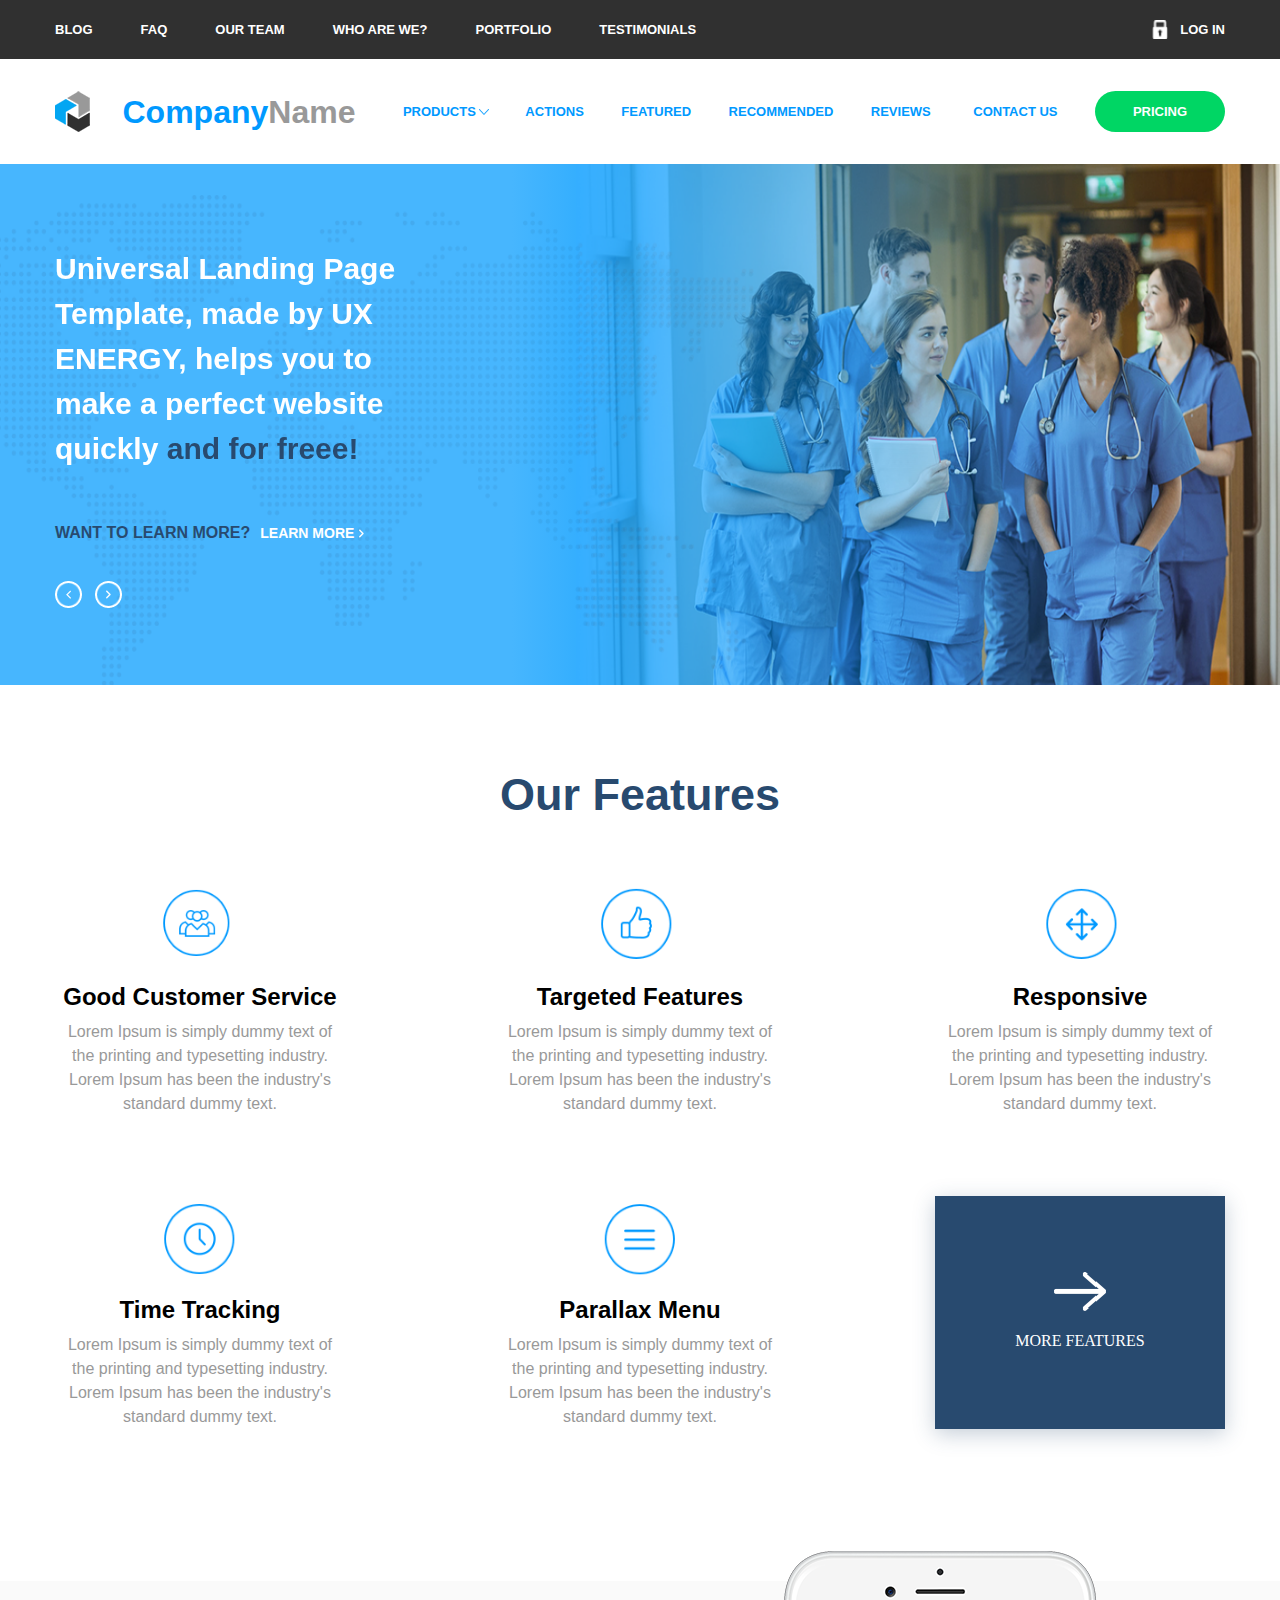
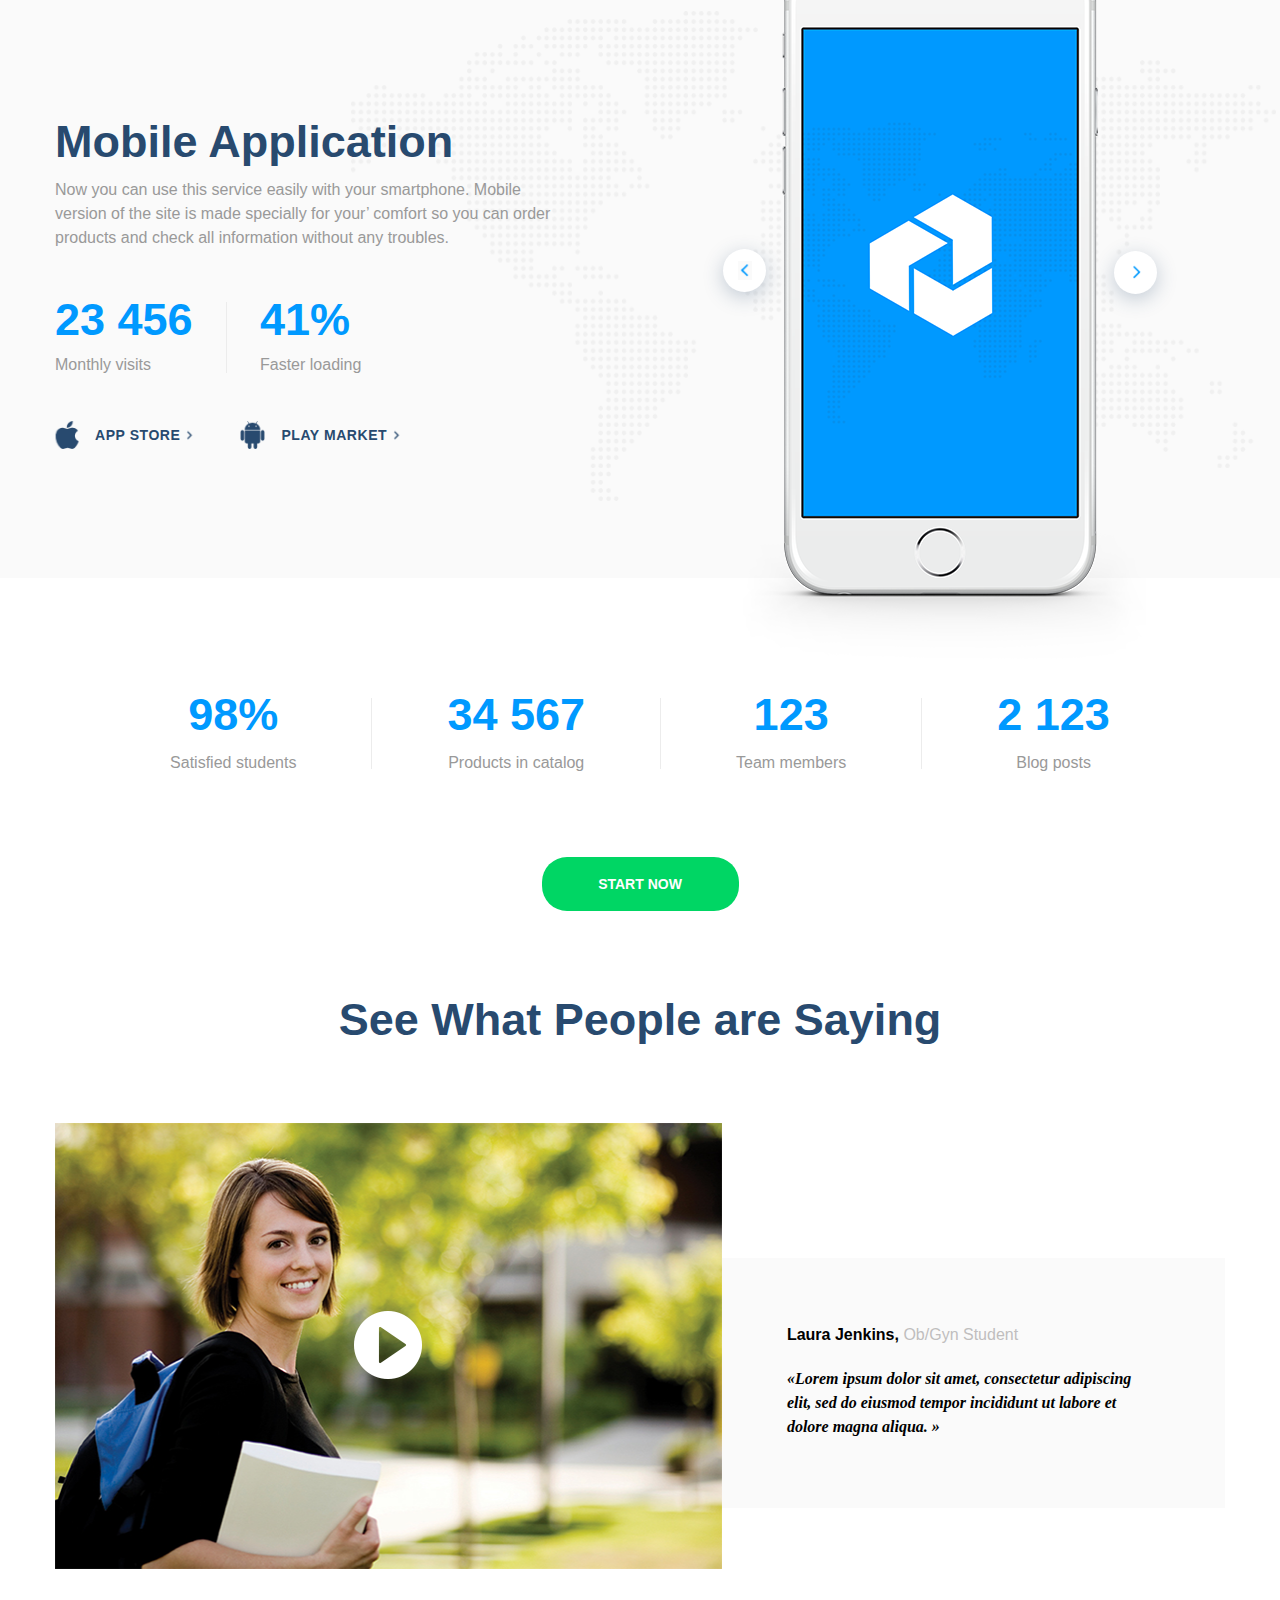
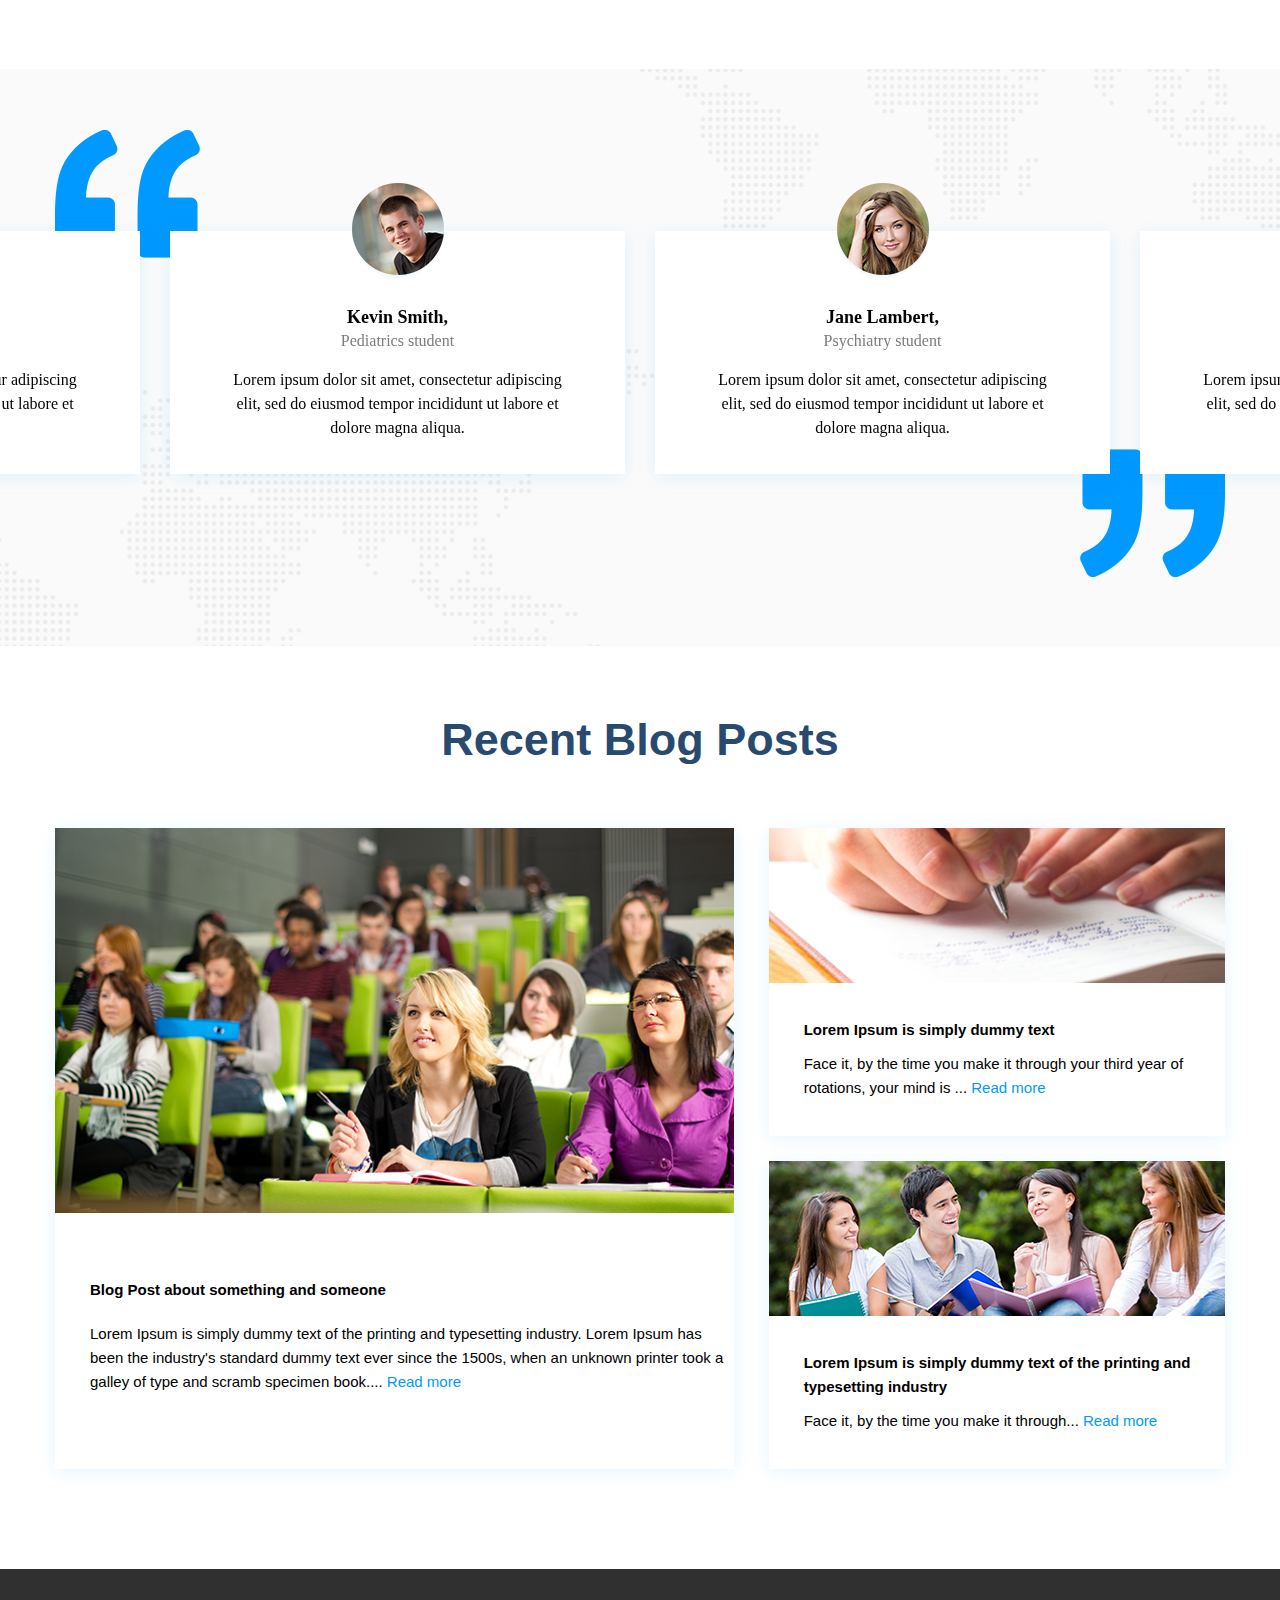
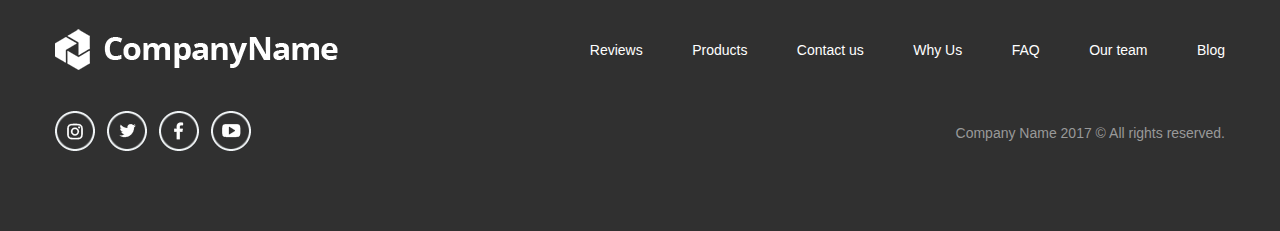
<file: adaptive design 1/index.html>
<!DOCTYPE html>
<html lang="en">
<head>
	<meta charset="UTF-8">
	<meta name="viewport"
          content="width=device-width, user-scalable=no, initial-scale=1.0, maximum-scale=1.0, minimum-scale=1.0">
    <meta http-equiv="X-UA-Compatible" content="ie=edge">
	<title>Company</title>
	<link rel="stylesheet" href="css/reset.css">
	<link rel="stylesheet" href="css/main.css">
	<link rel="stylesheet" href="css/responsive.css">
	<link rel="stylesheet" href="libs/owlcarousel/owl.carousel.min.css">
	<link rel="stylesheet" href="libs/owlcarousel/owl.theme.default.min.css">
	<link rel="stylesheet" href="libs/fancybox/jquery.fancybox.min.css">
</head>
<body>
	<header>
		<div class="wrapper">
			<nav>
				<div id="headerMenu" class="header__left">
					<a href="#" id="hamburger" class="header__icon">&#9776;</a>
					<a href="#">BLOG</a>
					<a href="#">FAQ</a>
					<a href="#">OUR TEAM</a>
					<a href="#">WHO ARE WE?</a>
					<a href="#">PORTFOLIO</a>
					<a href="#">TESTIMONIALS</a>
				</div>
				<div class="header__login">
					<img src="img/login.png" alt="Login">
					<a href="#">LOG IN</a>
				</div>	
			</nav>
		</div>
	</header>	
	<section class="companyInfo">
		<div id="companyInfoMenu" class="wrapper">
			<nav>
				<img class="companyInfo__logo" src="img/companylogo.png" alt="Company logo">
				<p>Company<span>Name</span></p>
				<a href="#" id="hamburger2" class="companyInfo__icon">&#9776;</a>
				<ul class="companyInfo__products"> 
			    	<li class="companyInfo__topmenu">
			    		<p>PRODUCTS</p>
						<a href="#"><img class="companyInfo__select" src="img/select.png" alt="Select category"></a>
						<ul class="companyInfo__submenu">
						    <li><a href="#">Certificates</a></li>
						    <li><a href="#">Price</a></li>
						    <li><a href="#">Archive</a></li>
						    <li><a href="#">Mainstream</a></li>
						    <li><a href="#">Useability</a></li>
					    </ul>
					</li>
				</ul>	
				<a href="#">ACTIONS</a>
				<a href="#">FEATURED</a>
				<a href="#">RECOMMENDED</a>
				<a href="#">REVIEWS</a>
				<a href="#">CONTACT US</a>
				<a class="companyInfo__button" href="#">PRICING</a>
			</nav>
		</div>
	</section>
	<section class="landing">
		<div class="wrapper">
			<div class="owl-carousel slide-one">
				<div class="landing__universal">
					<p>Universal Landing Page Template, made by UX ENERGY, helps you to make a perfect website quickly <span>and for freee!</span></p>
				</div>
				<div class="landing__universal">
					<p>Our medical center provides different medical services, such as orthopedics, dentistry, surgery <span>and not for freee!</span></p>
				</div>			
			</div>
			<div class="landing__wantMore">
				<p>WANT TO LEARN MORE?</p>
				<a href="#">LEARN MORE</a>
				<a href="#"><img src="img/more.png" alt="Learn more"></a>
			</div>
			<div class="landing__arrow">
				<div class="landing__arrow__left">
					<img src="img/round.png" alt="Previous image">
				</div>
				<div class="landing__arrow__right">
					<img src="img/round.png" alt="Next image">
				</div>
			</div>
		</div>	
		<div class="landing__fonpeople"></div>
		<div class="landing__map"></div>	
	</section>
	<section class="features">
		<div class="wrapper">
			<h1>Our Features</h1>
			<div class="features__container">
				<div class="features__container__block_up">
					<div class="features__pluses">
						<h2>Good Customer Service</h2>
						<p>Lorem Ipsum is simply dummy text of the printing and typesetting industry. Lorem Ipsum has been the industry's standard dummy text.</p>
					</div>
					<div class="features__pluses">
						<h2>Targeted Features</h2>
						<p>Lorem Ipsum is simply dummy text of the printing and typesetting industry. Lorem Ipsum has been the industry's standard dummy text.</p>
					</div>
					<div class="features__pluses">
						<h2>Responsive</h2>
						<p>Lorem Ipsum is simply dummy text of the printing and typesetting industry. Lorem Ipsum has been the industry's standard dummy text.</p>
					</div>
				</div>
				<div class="features__container__block_down">
					<div class="features__pluses">
						<h2>Time Tracking</h2>
						<p>Lorem Ipsum is simply dummy text of the printing and typesetting industry. Lorem Ipsum has been the industry's standard dummy text.</p>
					</div>
					<div class="features__pluses">
						<h2>Parallax Menu</h2>
						<p>Lorem Ipsum is simply dummy text of the printing and typesetting industry. Lorem Ipsum has been the industry's standard dummy text.</p>
					</div>
					<div class="features__more">
						<div class="features__more__advance">
							<a href="#"><img src="img/right-arrow.png" alt="More features"></a>
							<a href="#">MORE FEATURES</a>
						</div>
					</div>
				</div>
			</div>
		</div>
	</section>
	<section class="mobile">
		<div class="wrapper">
			<div class="mobile__application">
				<h1>Mobile Application</h1>
				<p>Now you can use this service easily with your smartphone. Mobile version of the site is made specially for your’ comfort so you can order products and check all information without any troubles. </p>
				<div class="mobile__application__visitsLoading">
					<div class="mobile__application__visitsLoading__visits">
						<h1>23 456</h1>
						<p>Monthly visits</p>
					</div>
					<div class="mobile__application__visitsLoading__loading">
						<h1>41%</h1>
						<p>Faster loading</p>
					</div>
				</div>
				<div class="mobile__application__storeMarket">
					<div class="mobile__application__storeMarket__store">
						<a href="https://www.apple.com" target="_blank">APP STORE</a>
						<a href="https://www.apple.com" target="_blank"><img src="img/rightDarkblue.png" alt="App store"></a>
					</div>
					<div class="mobile__application__storeMarket__market">
						<a href="https://play.google.com/store" target="_blank">PLAY MARKET</a>
						<a href="https://play.google.com/store" target="_blank"><img src="img/rightDarkblue.png" alt="Play market"></a>
					</div>
				</div>
			</div>
			<div class="mobile__pictures">
				<div class="owl-carousel slide-two">							
					<img src="img/phone.png" alt="Mobile1">					
					<img src="img/phone2.png" alt="Mobile2">					
				</div>
			</div>
			<div class="mobile__sides">
				<div class="mobile__sides-left">
					<img src="img/leftBlue.png" alt="Previous">	
				</div>	
				<div class="mobile__sides-right">
					<img src="img/rightBlue.png" alt="Next">
				</div>
			</div>			
		</div>
		<div class="mobile__worldmap"></div>				
	</section>
	<section class="statistic">
		<div class="wrapper">
			<div class="statistic__container">
				<div class="statistic__container__number">
					<h1>98%</h1>
					<p>Satisfied students</p>
				</div>
				<div class="statistic__container__dash">
					<img src="img/dash.png" alt="Dash">
				</div>
				<div class="statistic__container__number">
					<h1>34 567</h1>
					<p>Products in catalog</p>
				</div>
				<div class="statistic__container__dash">
					<img src="img/dash.png" alt="Dash">
				</div>
				<div class="statistic__container__number">
					<h1>123</h1>
					<p>Team members</p>
				</div>
				<div class="statistic__container__dash">
					<img src="img/dash.png" alt="Dash">
				</div>
				<div class="statistic__container__number">
					<h1>2 123</h1>
					<p>Blog posts</p>
				</div>
			</div>
			<a href="#">START NOW</a>
		</div>		
	</section>
	<section class="peopleVideo">
		<div class="wrapper">
			<h1>See What People are Saying</h1>
			<div class="peopleVideo__container">
				<div class="peopleVideo__container__studentka">
					<a href="img/tenor.gif" data-fancybox><img src="img/play-button.png" alt="Play"></a>	
				</div>				
				<div class="peopleVideo__container__opinion">
					<p>Laura Jenkins, <span>Ob/Gyn Student</span></p> 
					<p>«Lorem ipsum dolor sit amet, consectetur 
					adipiscing elit, sed do eiusmod tempor incididunt ut labore et dolore magna aliqua. »</p>
				</div>
			</div>
		</div>
	</section>
	<section class="peopleOpinions">
		<div class="wrapper">
			<img class="peopleOpinions__quotes_up" src="img/quotes_up.png" alt="Up quotes">
			<img class="peopleOpinions__quotes_down" src="img/quotes_down.png" alt="Down quotes">
		</div>
		<div class="peopleOpinions__container">
			<div class="owl-carousel owl-theme slide-three">
				<div class="peopleOpinions__menOpinion">
					<img src="img/man.png" alt="Photo of a man">
					<p>Kevin Smith,</p>
					<p>Pediatrics student</p>
					<p>Lorem ipsum dolor sit amet, consectetur adipiscing elit, sed do eiusmod tempor incididunt ut labore et dolore magna aliqua.  </p>
				</div>
				<div class="peopleOpinions__menOpinion">
					<img src="img/woman.png" alt="Photo of a man">
					<p>Jane Lambert,</p>
					<p>Psychiatry student</p>
					<p>Lorem ipsum dolor sit amet, consectetur adipiscing elit, sed do eiusmod tempor incididunt ut labore et dolore magna aliqua.  </p>
				</div>
				<div class="peopleOpinions__menOpinion">
					<img src="img/woman.png" alt="Photo of a man">
					<p>Jane Lambert,</p>
					<p>Psychiatry student</p>
					<p>Lorem ipsum dolor sit amet, consectetur adipiscing elit, sed do eiusmod tempor incididunt ut labore et dolore magna aliqua.  </p>
				</div>
				<div class="peopleOpinions__menOpinion">
					<img src="img/man.png" alt="Photo of a man">
					<p>Kevin Smith,</p>
					<p>Pediatrics student</p>
					<p>Lorem ipsum dolor sit amet, consectetur adipiscing elit, sed do eiusmod tempor incididunt ut labore et dolore magna aliqua.  </p>
				</div>
			</div>			
		</div>
		<div class="peopleOpinions__mapDown"></div>
		<div class="peopleOpinions__mapUp"></div>
	</section>
	<section class="blogpost">
		<div class="wrapper">
			<h1>Recent Blog Posts</h1>
			<div class="blogpost__container">
				<div class="blogpost__container__leftPost">
					<div class="blogpost__photo">
					</div>  
					<p>Blog Post about something and someone</p>
					<p>Lorem Ipsum is simply dummy text of the printing and typesetting industry. Lorem Ipsum has been the industry's standard dummy text ever since the 1500s, when an unknown printer took a galley of type and scramb specimen book.... <a href="#">Read more</a></p> 
				</div>
				<div class="blogpost__container__rightPost">				
					<div class="blogpost__container__rightPost__post">
						<div class="blogpost__photo">	
						</div>  
						<p>Lorem Ipsum is simply dummy text</p>
						<p>Face it, by the time you make it through your third year of rotations, your mind is ... <a href="#">Read more</a></p>  
					</div>
					<div class="blogpost__container__rightPost__post">
						<div class="blogpost__photo"></div>
						<p>Lorem Ipsum is simply dummy text of the printing and typesetting industry</p>
						<p>Face it, by the time you make it through... <a href="#">Read more</a></p>    
					</div>
				</div>
			</div>
		</div>
	</section>
	<footer>
		<div class="wrapper">
			<div class="footer__container">
				<div class="footer__container__logoMenu">
					<img src="img/CompanyName.png" alt="Company name">
					<div id="footerMenu" class="footer__container__logoMenu__menu">
						<a href="#">Reviews</a>
						<a href="#">Products</a>
						<a href="#">Contact us</a>
						<a href="#">Why Us</a>
						<a href="#">FAQ</a>
						<a href="#">Our team</a>
						<a href="#">Blog</a>
					</div>					
				</div>
				<div class="footer__container__follow">
					<div class="footer__container__follow__pictures">
						<a href="https://www.instagram.com/" target="_blank"><img src="img/round_footer.png" alt="Instagram"></a>
						<a href="https://twitter.com/" target="_blank"><img src="img/round_footer.png" alt="Twitter"></a>
						<a href="https://www.facebook.com" target="_blank"><img src="img/round_footer.png" alt="Facebook"></a>
						<a href="https://www.youtube.com" target="_blank"><img src="img/round_footer.png" alt="Youtube"></a>
					</div>
					<p>Company Name 2017 © All rights reserved.</p>
				</div>
			</div>
		</div>
	</footer>
	<script src="libs/jquery/jquery-3.4.1.min.js"></script>
	<script src="libs/owlcarousel/owl.carousel.min.js"></script>
	<script src="js/main.js"></script>
	<script src="libs/fancybox/jquery.fancybox.min.js"></script>
</body>
</html>
</file>
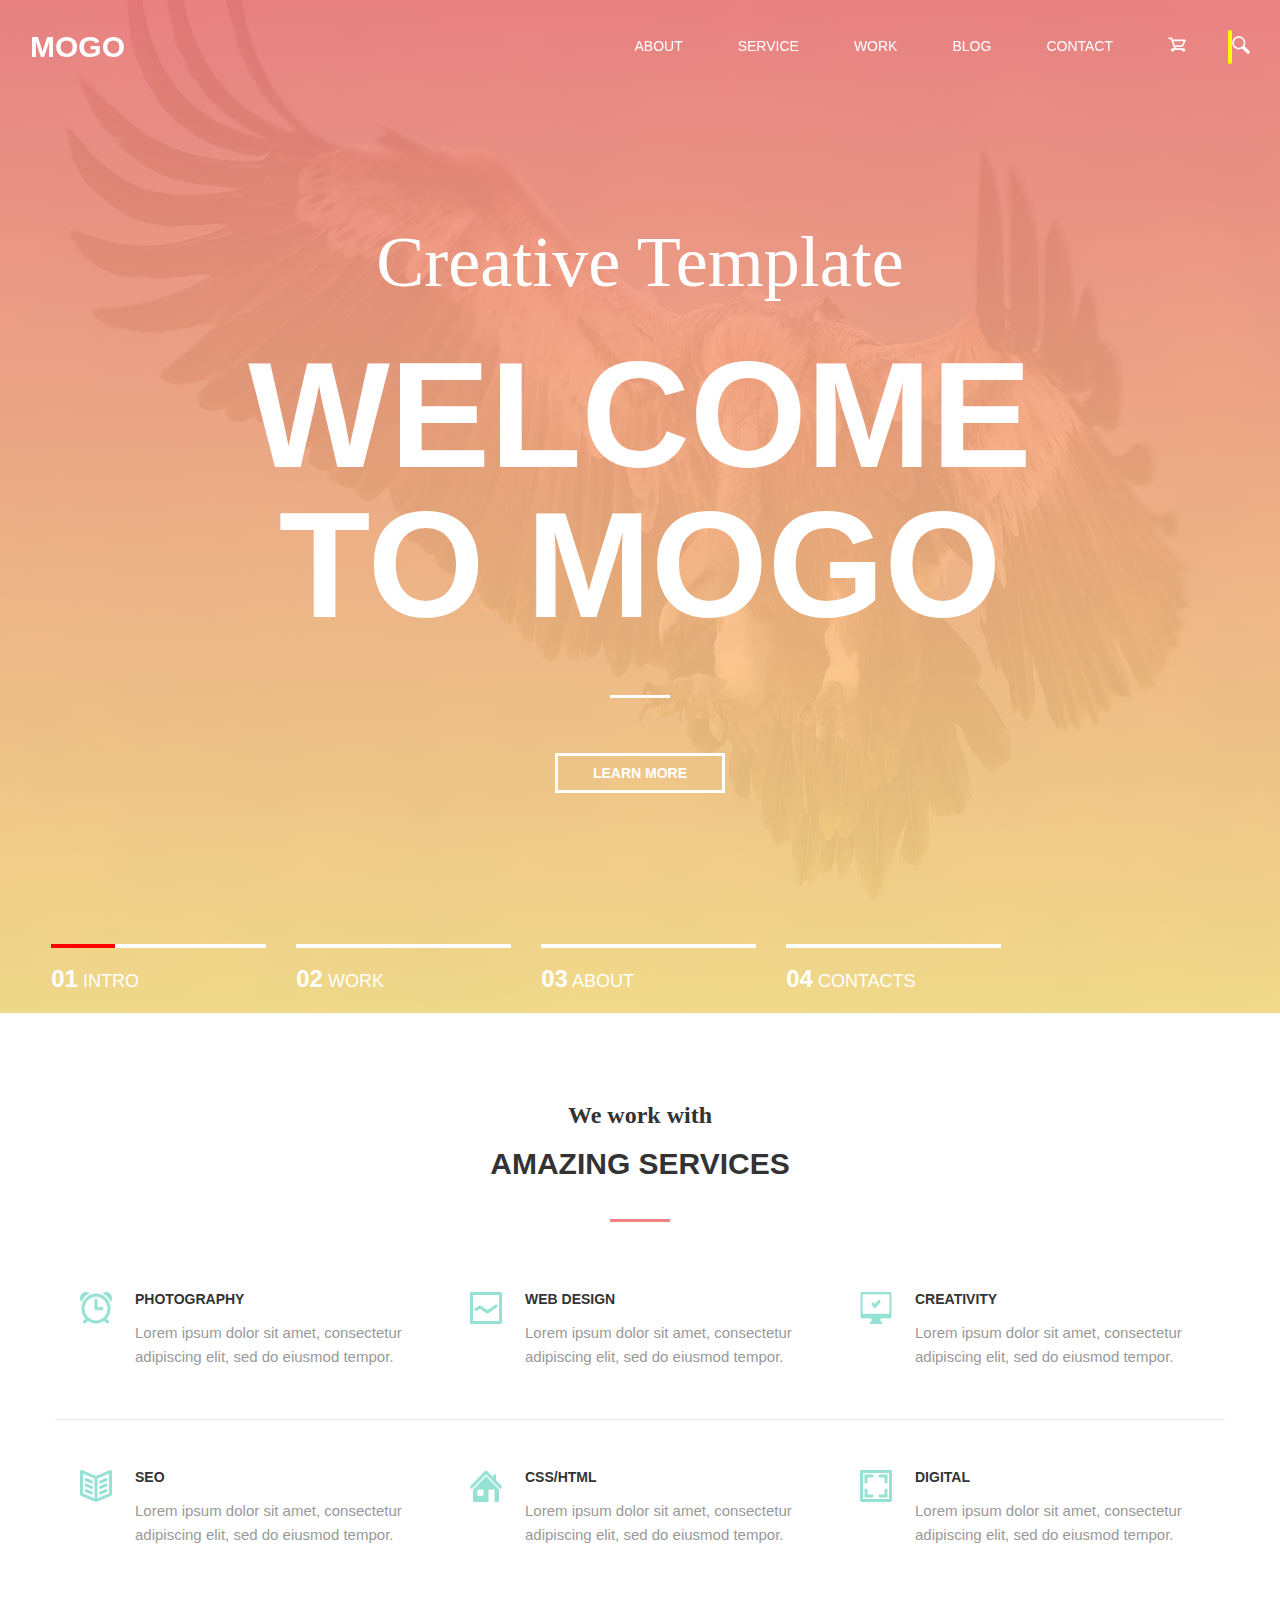
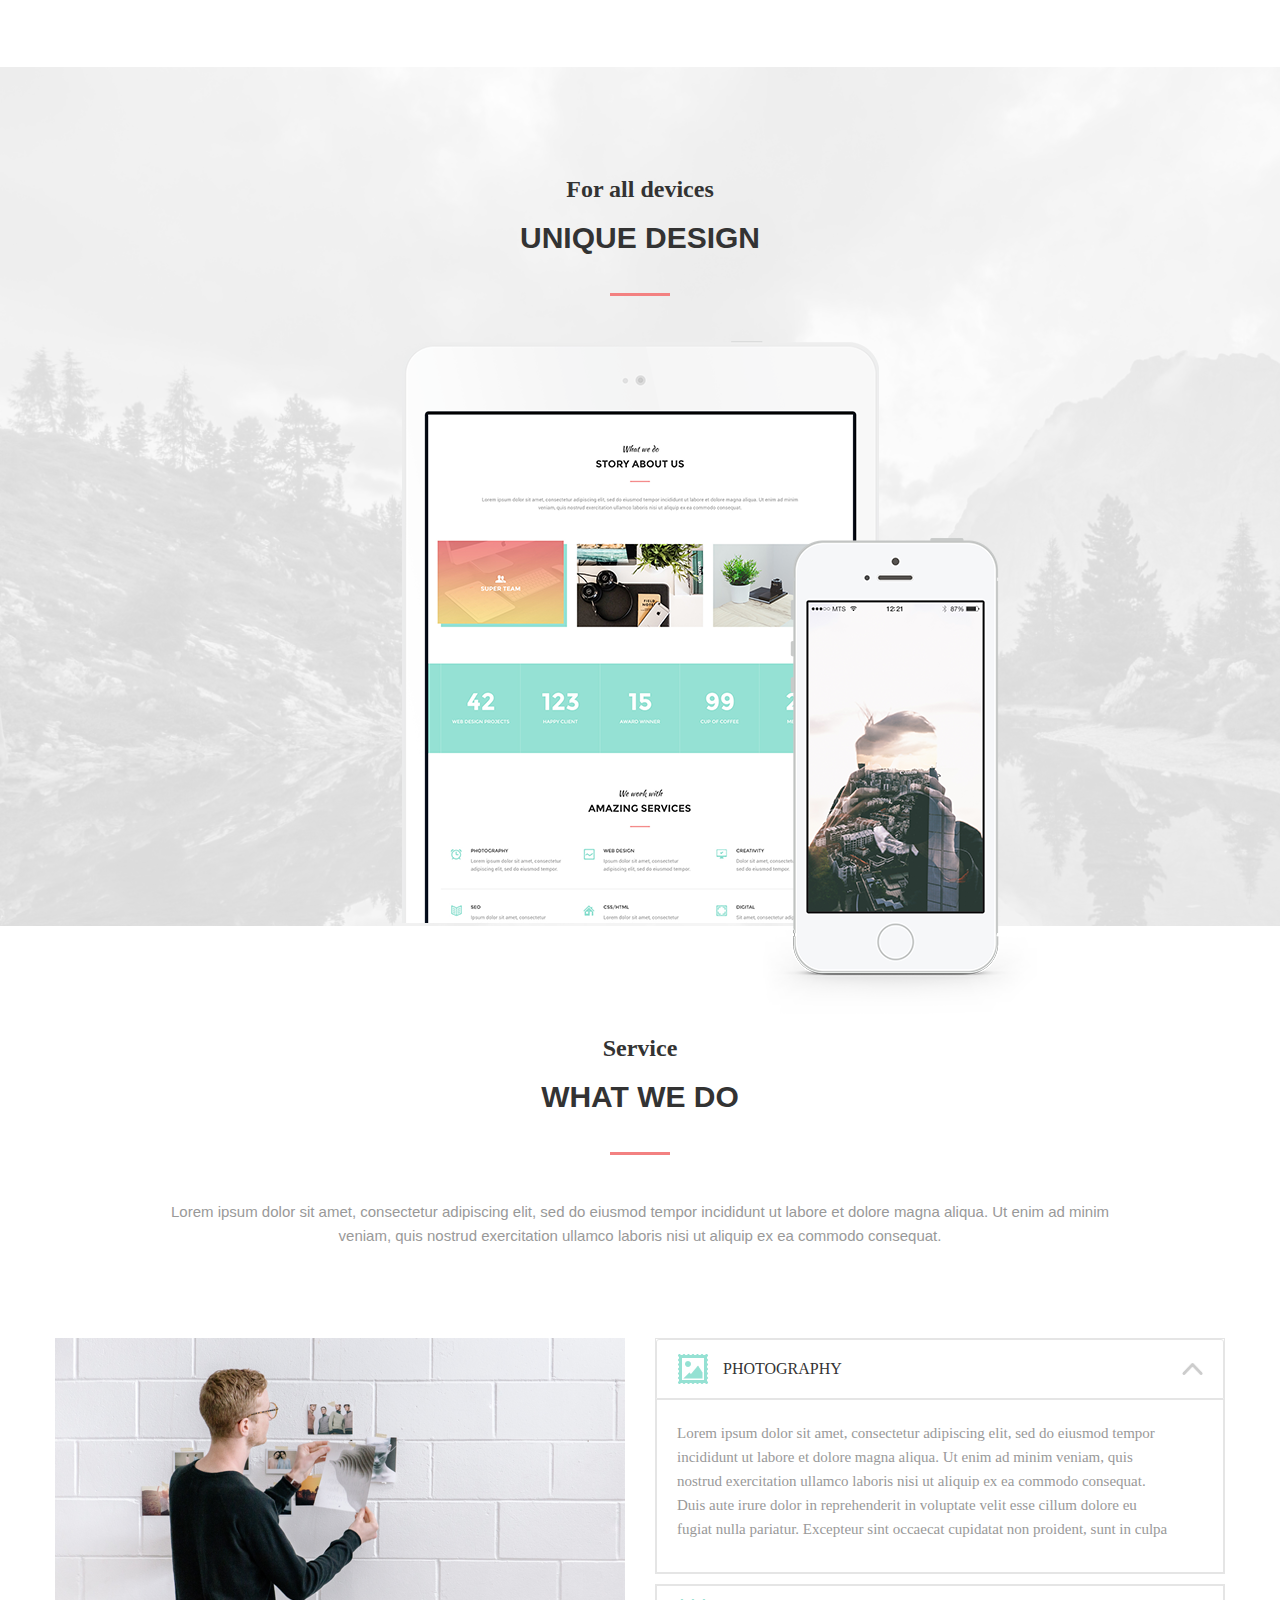
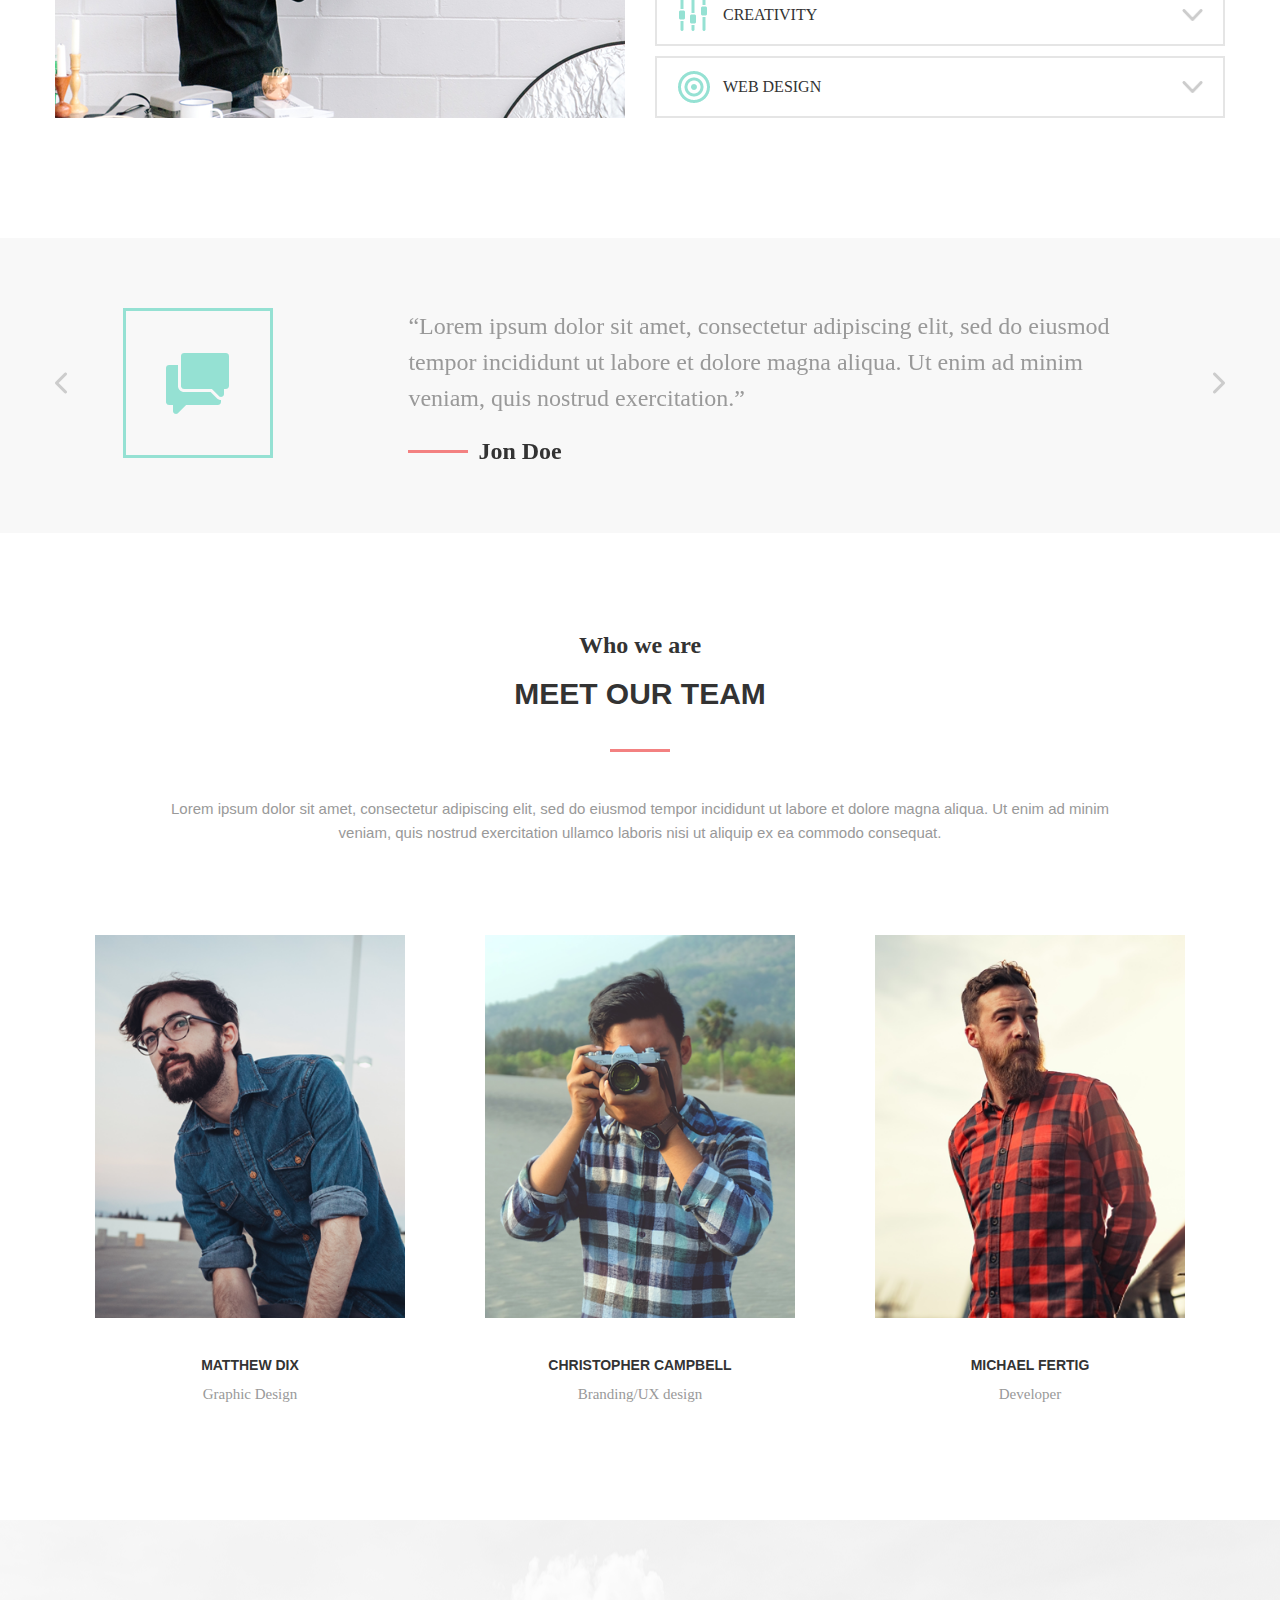
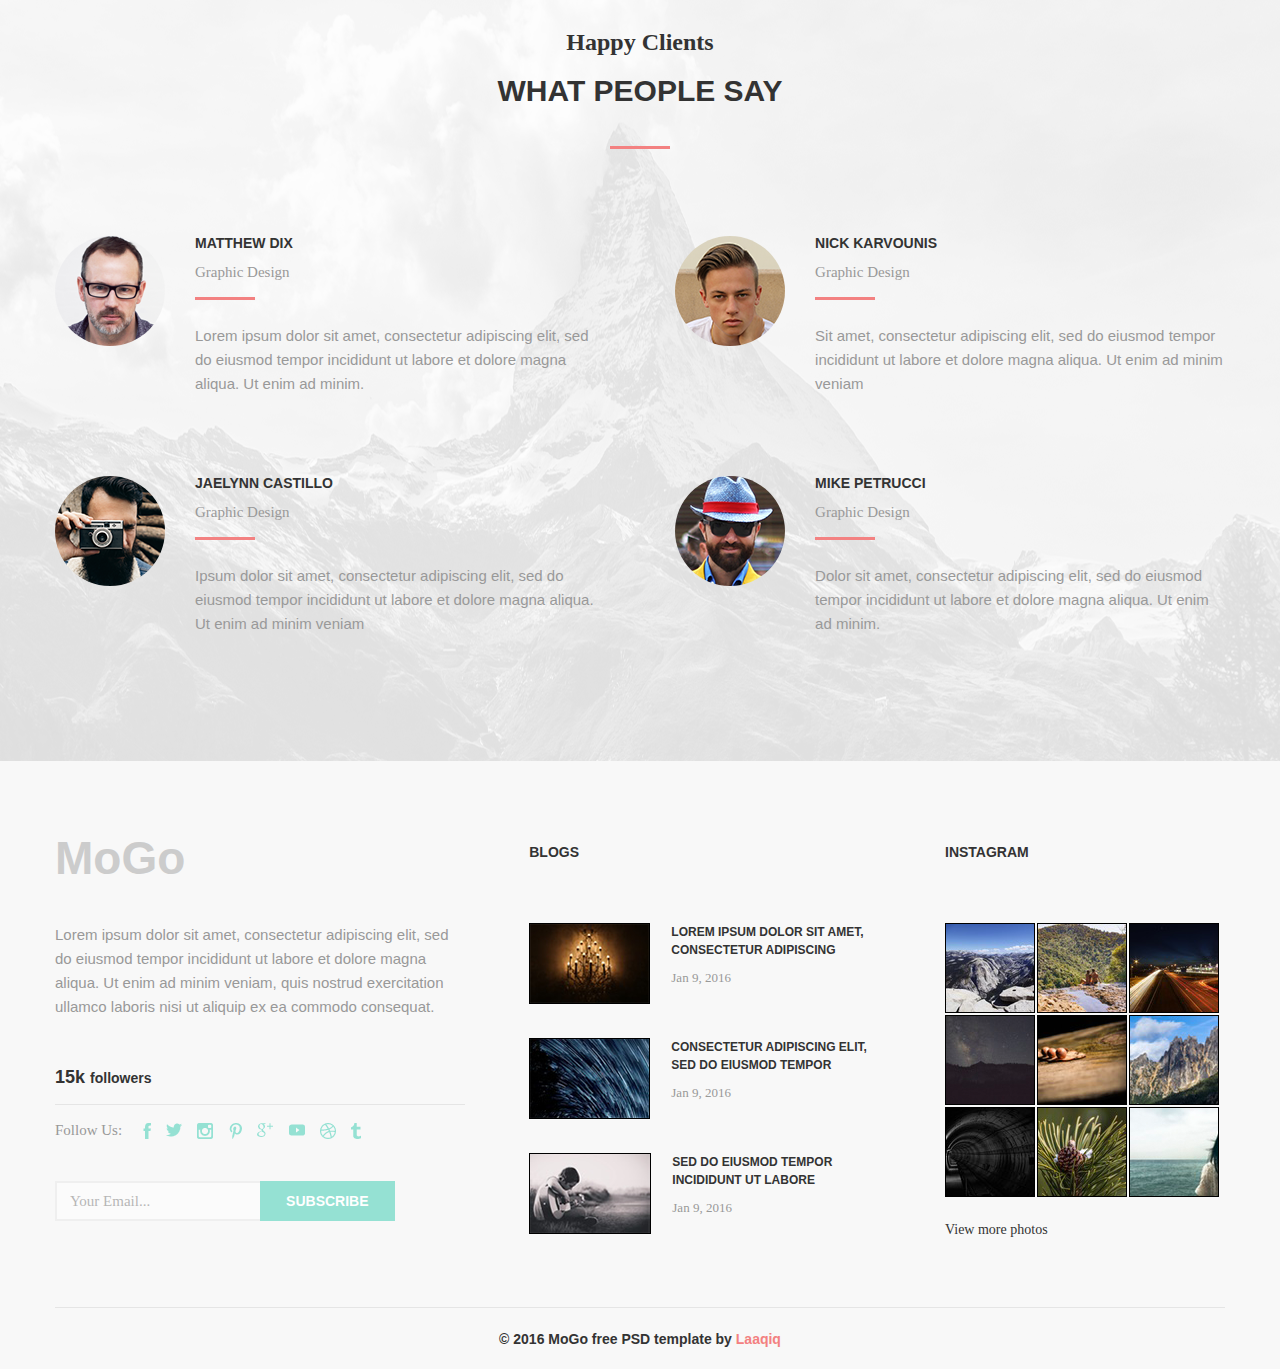
<file: adaptive design 2/index.html>
<!DOCTYPE html>
<html lang="en">
<head>
	<meta charset="UTF-8">
	<meta name="viewport"
          content="width=device-width, user-scalable=no, initial-scale=1.0, maximum-scale=1.0, minimum-scale=1.0">
    <meta http-equiv="X-UA-Compatible" content="ie=edge">
	<title>MOGO</title>
	<link rel="stylesheet" href="libs/bootstrap/css/bootstrap.min.css" >
	<link rel="stylesheet" href="css/reset.css">
	<link rel="stylesheet" href="css/main.css">
	<link rel="stylesheet" href="css/responsive.css">
	<link rel="stylesheet" href="libs/owlcarousel/owl.carousel.min.css">
	<link rel="stylesheet" href="libs/owlcarousel/owl.theme.default.min.css">
</head>
<body>
	<header> 
		<nav class="" id="nav">
			<h3>MoGo</h3>
			<a href="#" id="hamburger" class="header__icon">&#9776;</a>
			<div id="menu" class="header__menu">
				<a href="#">ABOUT</a>
				<a href="#">SERVICE</a>
				<a href="#">WORK</a>
				<a href="#">BLOG</a>
				<a href="#">CONTACT</a>
				<a href="#"><img src="img/korzina.png" alt="Basket"></a>
				<div class="header__search-box">
					<input type="text" name="search" /> 
					<a href="#"><img src="img/loop.png" alt="Search"></a>
				</div>
			</div>
		</nav>  		
		<div class="owl-carousel owl-theme header__slide" id="carousel" >
			<section class="header__sliders header__gradient1">				
				<h2>Creative Template</h2>
				<h1>WELCOME<br/>TO MOGO</h1>
				<div class="header__underscore"></div>
				<div class="header__learnMore">
					<a href="#">LEARN MORE</a>
				</div>
				<div class="slider__name">
					<p>01<span> INTRO</span></p>
					<p>02<span> WORK</span></p>
					<p>03<span> ABOUT</span></p>
					<p>04<span> CONTACTS</span></p>
				</div>				
			</section>
			<section class="header__sliders header__gradient2">				
				<h2>Working Area</h2>				
				<h1>HUGE<br/>SALARIES</h1>
				<div class="header__underscore"></div>
				<div class="header__learnMore">
					<a href="#">LEARN MORE</a>
				</div>
				<div class="slider__name">
					<p>01<span> INTRO</span></p>
					<p>02<span> WORK</span></p>
					<p>03<span> ABOUT</span></p>
					<p>04<span> CONTACTS</span></p>
				</div>				
			</section>
			<section class="header__sliders header__gradient3">				
				<h2>Company Info</h2>	
				<h1>BEST<br/>COMPANY</h1>
				<div class="header__underscore"></div>
				<div class="header__learnMore">
					<a href="#">LEARN MORE</a>
				</div>
				<div class="slider__name">
					<p>01<span> INTRO</span></p>
					<p>02<span> WORK</span></p>
					<p>03<span> ABOUT</span></p>
					<p>04<span> CONTACTS</span></p>
				</div>				
			</section>
			<section class="header__sliders header__gradient4">				
				<h2>Main Office</h2>	
				<h1>WYOMING,<br/>USA</h1>
				<div class="header__underscore"></div>
				<div class="header__learnMore">
					<a href="#">LEARN MORE</a>
				</div>
				<div class="slider__name">
					<p>01<span> INTRO</span></p>
					<p>02<span> WORK</span></p>
					<p>03<span> ABOUT</span></p>
					<p>04<span> CONTACTS</span></p>
				</div>				
			</section>
		</div>		
	</header>
	<section class="services">
		<div class="wrapper">
			<h4>We work with</h4>
			<h3>AMAZING SERVICES</h3>
			<div class="underscore"></div>
			<div class="services__container">
				<div class="services__container-up">
					<div class="services__item">
						<img src="img/Photography.png" alt="Photography">
						<div class="services__item-text">
							<h5>Photography</h5>
							<p>Lorem ipsum dolor sit amet, consectetur adipiscing elit, sed do eiusmod tempor.</p>
						</div>
					</div>
					<div class="services__item">
						<img src="img/Design.png" alt="Design">
						<div class="services__item-text">
							<h5>Web Design</h5>
							<p>Lorem ipsum dolor sit amet, consectetur adipiscing elit, sed do eiusmod tempor.</p>
						</div>
					</div>
					<div class="services__item">
						<img src="img/Creativity.png" alt="Creativity">
						<div class="services__item-text">
							<h5>Creativity</h5>
							<p>Lorem ipsum dolor sit amet, consectetur adipiscing elit, sed do eiusmod tempor.</p>
						</div>
					</div>		
				</div>
				<div class="services__container-dash">
				</div>
				<div class="services__container-down">
					<div class="services__item">
						<img src="img/seo.png" alt="Seo">
						<div class="services__item-text">
							<h5>seo</h5>
							<p>Lorem ipsum dolor sit amet, consectetur adipiscing elit, sed do eiusmod tempor.</p>
						</div>
					</div>
					<div class="services__item">
						<img src="img/Html.png" alt="Html">
						<div class="services__item-text">
							<h5>Css/Html</h5>
							<p>Lorem ipsum dolor sit amet, consectetur adipiscing elit, sed do eiusmod tempor.</p>
						</div>
					</div>
					<div class="services__item">
						<img src="img/digital.png" alt="Digital">
						<div class="services__item-text">
							<h5>digital</h5>
							<p>Lorem ipsum dolor sit amet, consectetur adipiscing elit, sed do eiusmod tempor.</p>
						</div>
					</div>				
				</div>
			</div>
		</div>
	</section>
	<section class="design">
		<div class="mask">
			<div class="wrapper">
				<h4>For all devices</h4>
				<h3>Unique design</h3>
				<div class="underscore"></div>
				<div class="display">
					<img src="img/display.png" alt="Display">	
					<img src="img/mobile.png" alt="Mobile">
				</div>			
			</div>
		</div>
	</section>
	<section class="whatWeDo">
		<div class="wrapper">
			<h4>Service</h4>
			<h3>what we do</h3>
			<div class="underscore"></div>
			<p>Lorem ipsum dolor sit amet, consectetur adipiscing elit, sed do eiusmod tempor incididunt ut labore et dolore magna aliqua. Ut enim ad minim veniam, quis nostrud exercitation ullamco laboris nisi ut aliquip ex ea commodo consequat.</p>
			<div class="whatWeDo__container">
				<img src="img/disigner.png" alt="Display">	
				<div class="whatWeDo__container-accordion">
					<div class="accordion" id="accordionExample">
					  <div class="card">
					    <div class="card-header" id="headingOne">
					      <h2 class="mb-0">
					        <button class="btn btn-link" type="button" data-toggle="collapse" data-target="#collapseOne" aria-expanded="true" aria-controls="collapseOne">
					          PHOTOGRAPHY
					        </button>
					        <div class="card-header__image"></div>
					      </h2>					     					     
					    </div>
					    <div id="collapseOne" class="collapse show" aria-labelledby="headingOne" data-parent="#accordionExample">
					      <div class="card-body">
					        Lorem ipsum dolor sit amet, consectetur adipiscing elit, sed do eiusmod tempor incididunt ut labore et dolore magna aliqua. Ut enim ad minim veniam, quis nostrud exercitation ullamco laboris nisi ut aliquip ex ea commodo consequat. Duis aute irure dolor in reprehenderit in voluptate velit esse cillum dolore eu fugiat nulla pariatur. Excepteur sint occaecat cupidatat non proident, sunt in culpa qui officia deserunt mollit anim id est laborum.
					      </div>
					    </div>
					  </div>
					  <div class="card">
					    <div class="card-header" id="headingTwo">
					      <h2 class="mb-0">
					        <button class="btn btn-link collapsed" type="button" data-toggle="collapse" data-target="#collapseTwo" aria-expanded="false" aria-controls="collapseTwo">
					          CREATIVITY
					        </button>
					        <div class="card-header__image"></div>
					      </h2>				 
					    </div>
					    <div id="collapseTwo" class="collapse" aria-labelledby="headingTwo" data-parent="#accordionExample">
					      <div class="card-body">
					        Lorem ipsum dolor sit amet, consectetur adipiscing elit, sed do eiusmod tempor incididunt ut labore et dolore magna aliqua. Ut enim ad minim veniam, quis nostrud exercitation ullamco laboris nisi ut aliquip ex ea commodo consequat. Duis aute irure dolor in reprehenderit in voluptate velit esse cillum dolore eu fugiat nulla pariatur. Excepteur sint occaecat cupidatat non proident, sunt in culpa qui officia deserunt mollit anim id est laborum.
					      </div>
					    </div>
					  </div>
					  <div class="card">
					    <div class="card-header" id="headingThree">
					      <h2 class="mb-0">
					        <button class="btn btn-link collapsed" type="button" data-toggle="collapse" data-target="#collapseThree" aria-expanded="false" aria-controls="collapseThree">
					          WEB DESIGN
					        </button>
					        <div class="card-header__image"></div>
					      </h2>
					    </div>
					    <div id="collapseThree" class="collapse" aria-labelledby="headingThree" data-parent="#accordionExample">
					      <div class="card-body">
					        Lorem ipsum dolor sit amet, consectetur adipiscing elit, sed do eiusmod tempor incididunt ut labore et dolore magna aliqua. Ut enim ad minim veniam, quis nostrud exercitation ullamco laboris nisi ut aliquip ex ea commodo consequat. Duis aute irure dolor in reprehenderit in voluptate velit esse cillum dolore eu fugiat nulla pariatur. Excepteur sint occaecat cupidatat non proident, sunt in culpa qui officia deserunt mollit anim id est laborum.
					      </div>
					    </div>
					  </div>
					</div>
				</div>
			</div>
		</div>
	</section>
	<section class="opinion_slider">
		<div class="wrapper">
			<div class="owl-carousel owl-theme opinion_slider__main">
				<div class="opinion_slider__container">
					<div class="opinion_slider__container-left"></div>
					<div class="opinion_slider__container-right">
						<p>“Lorem ipsum dolor sit amet, consectetur adipiscing elit, sed do eiusmod tempor incididunt ut labore et dolore magna aliqua. Ut enim ad minim veniam, quis nostrud exercitation.”</p>
						<div class="opinion_slider__author">
							<div class="underscore"></div>
							<h4>Jon Doe</h4>
						</div>
					</div>
				</div>
				<div class="opinion_slider__container">
					<div class="opinion_slider__container-left fon"></div>
					<div class="opinion_slider__container-right">
						<p>“Lorem ipsum dolor sit amet, consectetur adipiscing elit, sed do eiusmod tempor incididunt ut labore et dolore magna aliqua. Ut enim ad minim veniam, quis nostrud exercitation.”</p>
						<div class="opinion_slider__author">
							<div class="underscore"></div>
							<h4>Tiger Woods</h4>
						</div>
					</div>
				</div>
			</div>
			<div class="opinion_slider__arrows">
				<img class="opinion_slider__arrows-left" src="img/arrow_left.png" alt="Previous">
				<img class="opinion_slider__arrows-right" src="img/arrow_right.png" alt="Next">
			</div>
		</div>	
	</section>
	<section class="our_team">
		<div class="wrapper">
			<h4>Who we are</h4>
			<h3>Meet our team</h3>
			<div class="underscore"></div>
			<p class="our_team__text">Lorem ipsum dolor sit amet, consectetur adipiscing elit, sed do eiusmod tempor incididunt ut labore et dolore magna aliqua. Ut enim ad minim veniam, quis nostrud exercitation ullamco laboris nisi ut aliquip ex ea commodo consequat.</p>
			<div class="our_team__container">
				<div class="our_team__card">
					<div class="our_team__card-photo">		
						<div class="our_team__blue"></div>
						<div class="our_team__social">
							<div class="our_team__network">
								<a href="#"><img src="img/facebook.png" alt="Facebook"></a>
								<a href="https://www.facebook.com" target="_blank"><img src="img/facebook-white.png" alt="Facebook"></a>
							</div>
							<div class="our_team__network">
								<a href="#"><img src="img/twitter.png" alt="Twitter"></a>			
								<a href="https://twitter.com/" target="_blank"><img src="img/twitter-white.png" alt="Twitter"></a>
							</div>
							<div class="our_team__network">
								<a href="#"><img src="img/pinterest.png" alt="Pinterest"></a>	
								<a href="https://www.pinterest.com" target="_blank"><img src="img/pinterest-white.png" alt="Pinterest"></a>	
							</div>
							<div class="our_team__network">
								<a href="#"><img src="img/instagram.png" alt="Instagram"></a>
								<a href="https://www.instagram.com/" target="_blank"><img src="img/instagram-white.png" alt="Instagram"></a>	
							</div>							
						</div>						
					</div>
					<p>Matthew Dix</p>
					<p>Graphic Design</p>
				</div>
				<div class="our_team__card">
					<div class="our_team__card-photo">
						<div class="our_team__blue"></div>
						<div class="our_team__social">
							<div class="our_team__network">
								<a href="#"><img src="img/facebook.png" alt="Facebook"></a>
								<a href="https://www.facebook.com" target="_blank"><img src="img/facebook-white.png" alt="Facebook"></a>
							</div>
							<div class="our_team__network">
								<a href="#"><img src="img/twitter.png" alt="Twitter"></a>			
								<a href="https://twitter.com/" target="_blank"><img src="img/twitter-white.png" alt="Twitter"></a>
							</div>
							<div class="our_team__network">
								<a href="#"><img src="img/pinterest.png" alt="Pinterest"></a>	
								<a href="https://www.pinterest.com" target="_blank"><img src="img/pinterest-white.png" alt="Pinterest"></a>	
							</div>
							<div class="our_team__network">
								<a href="#"><img src="img/instagram.png" alt="Instagram"></a>
								<a href="https://www.instagram.com/" target="_blank"><img src="img/instagram-white.png" alt="Instagram"></a>	
							</div>							
						</div>										
					</div>
					<p>Christopher Campbell</p>
					<p>Branding/UX design</p>
				</div>
				<div class="our_team__card">
					<div class="our_team__card-photo">	
						<div class="our_team__blue"></div>	
						<div class="our_team__social">
							<div class="our_team__network">
								<a href="#"><img src="img/facebook.png" alt="Facebook"></a>
								<a href="https://www.facebook.com" target="_blank"><img src="img/facebook-white.png" alt="Facebook"></a>
							</div>
							<div class="our_team__network">
								<a href="#"><img src="img/twitter.png" alt="Twitter"></a>			
								<a href="https://twitter.com/" target="_blank"><img src="img/twitter-white.png" alt="Twitter"></a>
							</div>
							<div class="our_team__network">
								<a href="#"><img src="img/pinterest.png" alt="Pinterest"></a>	
								<a href="https://www.pinterest.com" target="_blank"><img src="img/pinterest-white.png" alt="Pinterest"></a>	
							</div>
							<div class="our_team__network">
								<a href="#"><img src="img/instagram.png" alt="Instagram"></a>
								<a href="https://www.instagram.com/" target="_blank"><img src="img/instagram-white.png" alt="Instagram"></a>	
							</div>							
						</div>									
					</div>
					<p>Michael Fertig</p>
					<p>Developer</p>
				</div>							
			</div>
		</div>
	</section>
	<section class="people_say">
		<div class="mask">
			<div class="wrapper">
				<h4>Happy Clients</h4>
				<h3>What people say</h3>
				<div class="underscore"></div>
				<div class="people_say__container">
					<div class="people_say__container__opinion">
						<img src="img/opinion_person1.png" alt="Person">
						<div class="people_say__container__opinion__text">
							<p>Matthew Dix</p>
							<p>Graphic Design</p>
							<div class="underscore"></div>
							<p>Lorem ipsum dolor sit amet, consectetur adipiscing elit, sed do eiusmod tempor incididunt ut labore et dolore magna aliqua. Ut enim ad minim.</p>
						</div>
					</div>
					<div class="people_say__container__opinion">
						<img src="img/opinion_person2.png" alt="Person">
						<div class="people_say__container__opinion__text">
							<p>Nick Karvounis</p>
							<p>Graphic Design</p>
							<div class="underscore"></div>
							<p>Sit amet, consectetur adipiscing elit, sed do eiusmod tempor incididunt ut labore et dolore magna aliqua. Ut enim ad minim veniam</p>
						</div>
					</div>
					<div class="people_say__container__opinion">
						<img src="img/opinion_person3.png" alt="Person">
						<div class="people_say__container__opinion__text">
							<p>Jaelynn Castillo</p>
							<p>Graphic Design</p>
							<div class="underscore"></div>
							<p>Ipsum dolor sit amet, consectetur adipiscing elit, sed do eiusmod tempor incididunt ut labore et dolore magna aliqua. Ut enim ad minim veniam</p>
						</div>
					</div>
					<div class="people_say__container__opinion">
						<img src="img/opinion_person4.png" alt="Person">
						<div class="people_say__container__opinion__text">
							<p>Mike Petrucci</p>
							<p>Graphic Design</p>
							<div class="underscore"></div>
							<p>Dolor sit amet, consectetur adipiscing elit, sed do eiusmod tempor incididunt ut labore et dolore magna aliqua. Ut enim ad minim.</p>
						</div>
					</div>
				</div>			
			</div>
		</div>	
	</section>
	<footer>
		<div class="wrapper">
			<div class="footer__titles">
				<p>MoGo</p>
				<p>BLOGS</p>
				<p>INSTAGRAM</p>
			</div>
			<div class="footer__container">
				<p class="footer__title-one">MoGo</p>
				<div class="footer__follow">
					<p class="footer__follow-text">Lorem ipsum dolor sit amet, consectetur adipiscing elit, sed do eiusmod tempor incididunt ut labore et dolore magna aliqua. Ut enim ad minim veniam, quis nostrud exercitation ullamco laboris nisi ut aliquip ex ea commodo consequat.</p>
					<p><span>15k </span>followers</p>
					<div class="footer__dash"></div>
					<div class="footer__follow__social">
						<p>Follow Us:</p>
						<div class="footer__follow__social__links">
							<a href="https://www.facebook.com" target="_blank"><img src="img/follow1.png" alt="Facebook"></a>
							<a href="https://twitter.com/" target="_blank"><img src="img/follow2.png" alt="Twitter"></a>
							<a href="https://www.instagram.com/" target="_blank"><img src="img/follow3.png" alt="Instagram"></a>
							<a href="https://www.pinterest.com" target="_blank"><img src="img/follow4.png" alt="Pinterest"></a>
							<a href="https://www.google.com/" target="_blank"><img src="img/follow5.png" alt="Google"></a>
							<a href="https://www.youtube.com" target="_blank"><img src="img/follow6.png" alt="Youtube"></a>
							<a href="https://dribbble.com/" target="_blank"><img src="img/follow7.png" alt="Dribbble"></a>
							<a href="https://www.tumblr.com/" target="_blank"><img src="img/follow8.png" alt="Tumblr"></a>
						</div>
					</div>
					<form method="post"> 
						<div class="footer__form">
						    <input type="text" name="text" placeholder="Your Email...">
						    <input type="submit" value="Subscribe">
						</div>
					</form>
				</div>
				<p class="footer__title-two">BLOGS</p>
				<div class="footer__blogs__container">
					<div class="footer__blogs__container__item">
						<a href="#"><img src="img/blog1.png" alt="Blog"></a>
						<div class="footer__blogs__text">
							<a href="#">Lorem ipsum dolor sit amet, consectetur adipiscing</a>
							<p>Jan 9, 2016</p>
						</div>
					</div>
					<div class="footer__blogs__container__item">
						<a href="#"><img src="img/blog2.png" alt="Blog"></a>
						<div class="footer__blogs__text">
							<a href="#">Consectetur adipiscing elit, sed do eiusmod tempor</a>
							<p>Jan 9, 2016</p>								
						</div>							
					</div>
					<div class="footer__blogs__container__item">
						<a href="#"><img src="img/blog3.png" alt="Blog"></a>
						<div class="footer__blogs__text">
							<a href="#">sed do eiusmod tempor incididunt ut labore</a>
							<p>Jan 9, 2016</p>								
						</div>							
					</div>											
				</div>
				<p class="footer__title-three">INSTAGRAM</p>
				<div class="footer__insta">
					<div class="footer__insta__container">
						<a href="#"><img src="img/instagramphoto1.png" alt="Instagram"></a>
						<a href="#"><img src="img/instagramphoto2.png" alt="Instagram"></a>
						<a href="#"><img src="img/instagramphoto3.png" alt="Instagram"></a>
						<a href="#"><img src="img/instagramphoto4.png" alt="Instagram"></a>
						<a href="#"><img src="img/instagramphoto5.png" alt="Instagram"></a>
						<a href="#"><img src="img/instagramphoto6.png" alt="Instagram"></a>
						<a href="#"><img src="img/instagramphoto7.png" alt="Instagram"></a>
						<a href="#"><img src="img/instagramphoto8.png" alt="Instagram"></a>
						<a href="#"><img src="img/instagramphoto9.png" alt="Instagram"></a>					
					</div>
					<a class="footer__details" href="#">View more photos</a>
				</div>
			</div>
			<div class="footer__dash"></div>
			<div class="copyright">
				<p>© 2016 MoGo free PSD template by <span>Laaqiq</span></p>
			</div>
		</div>
	</footer>
	<script src="libs/jquery/jquery-3.4.1.min.js"></script>
	<script src="libs/bootstrap/js/bootstrap.min.js"></script>
	<script src="libs/owlcarousel/owl.carousel.min.js"></script>
	<script src="js/main.js"></script>
</body>
</html>
</file>
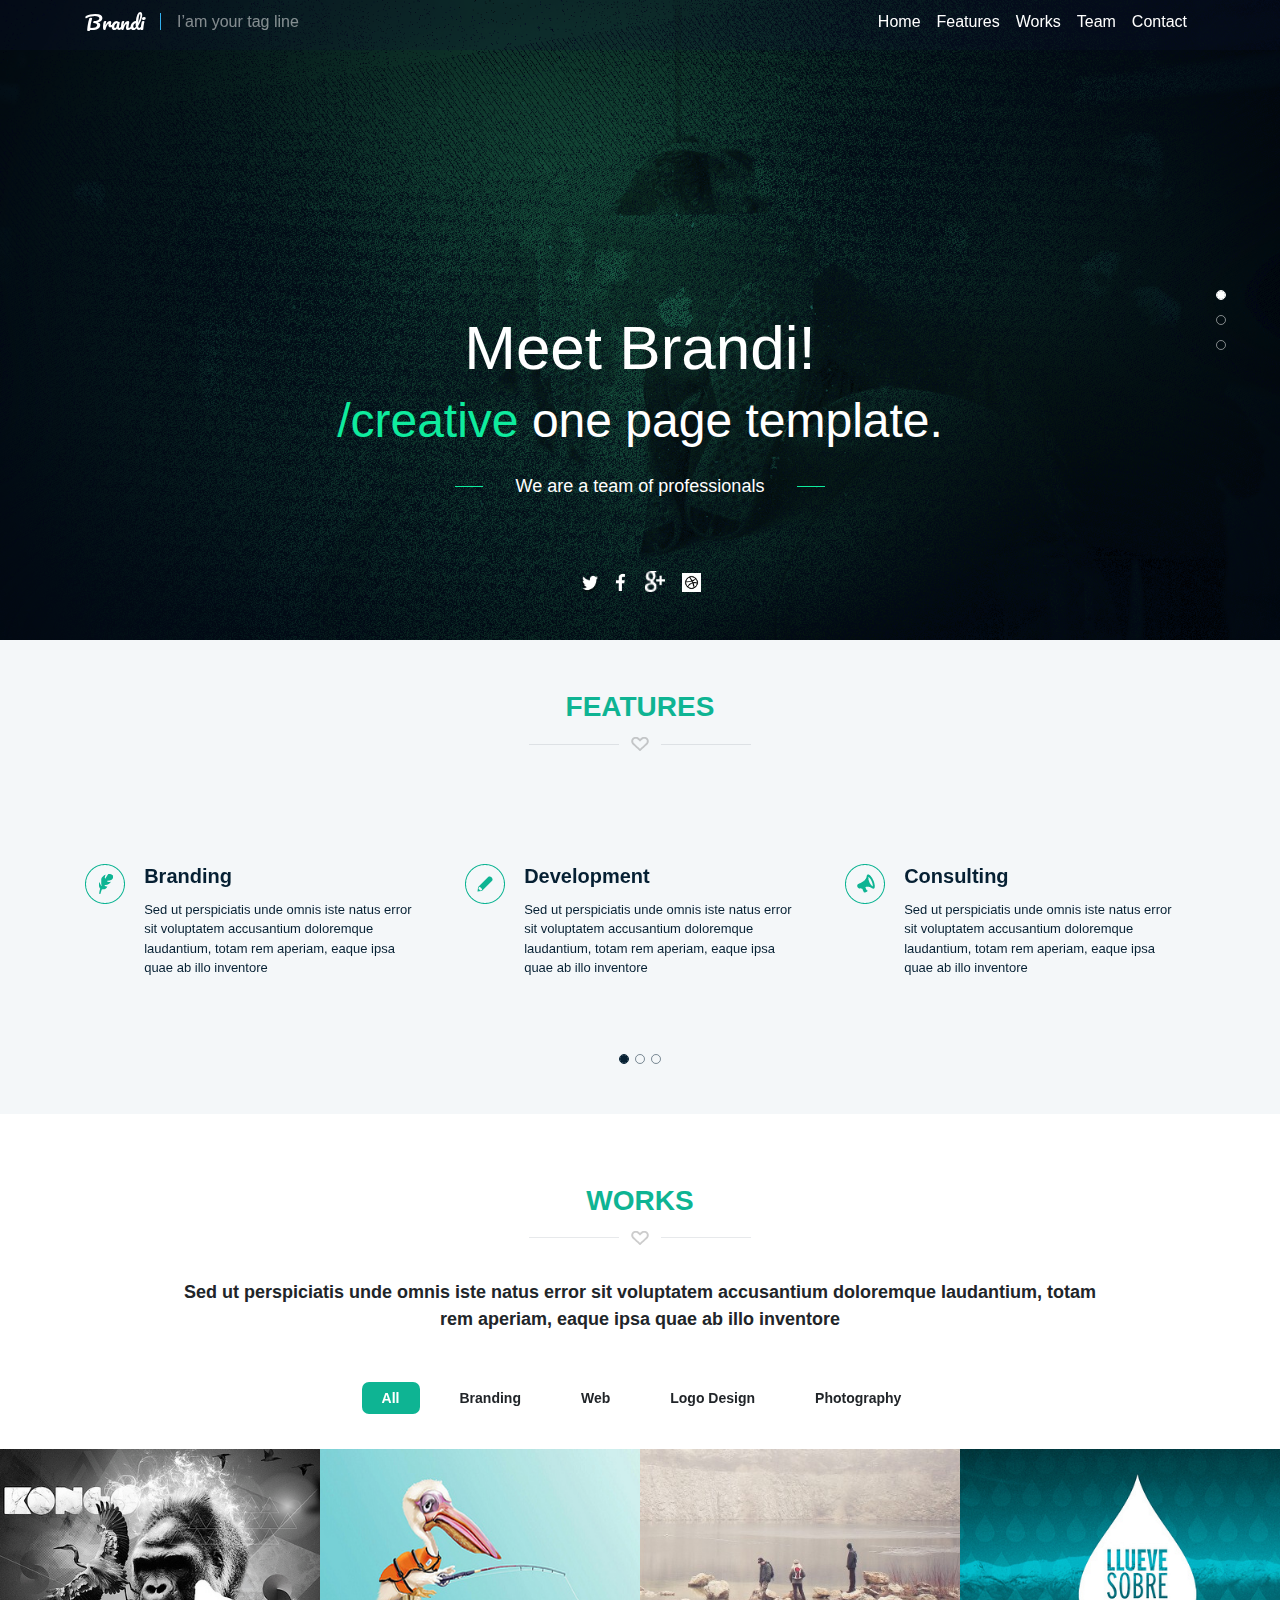
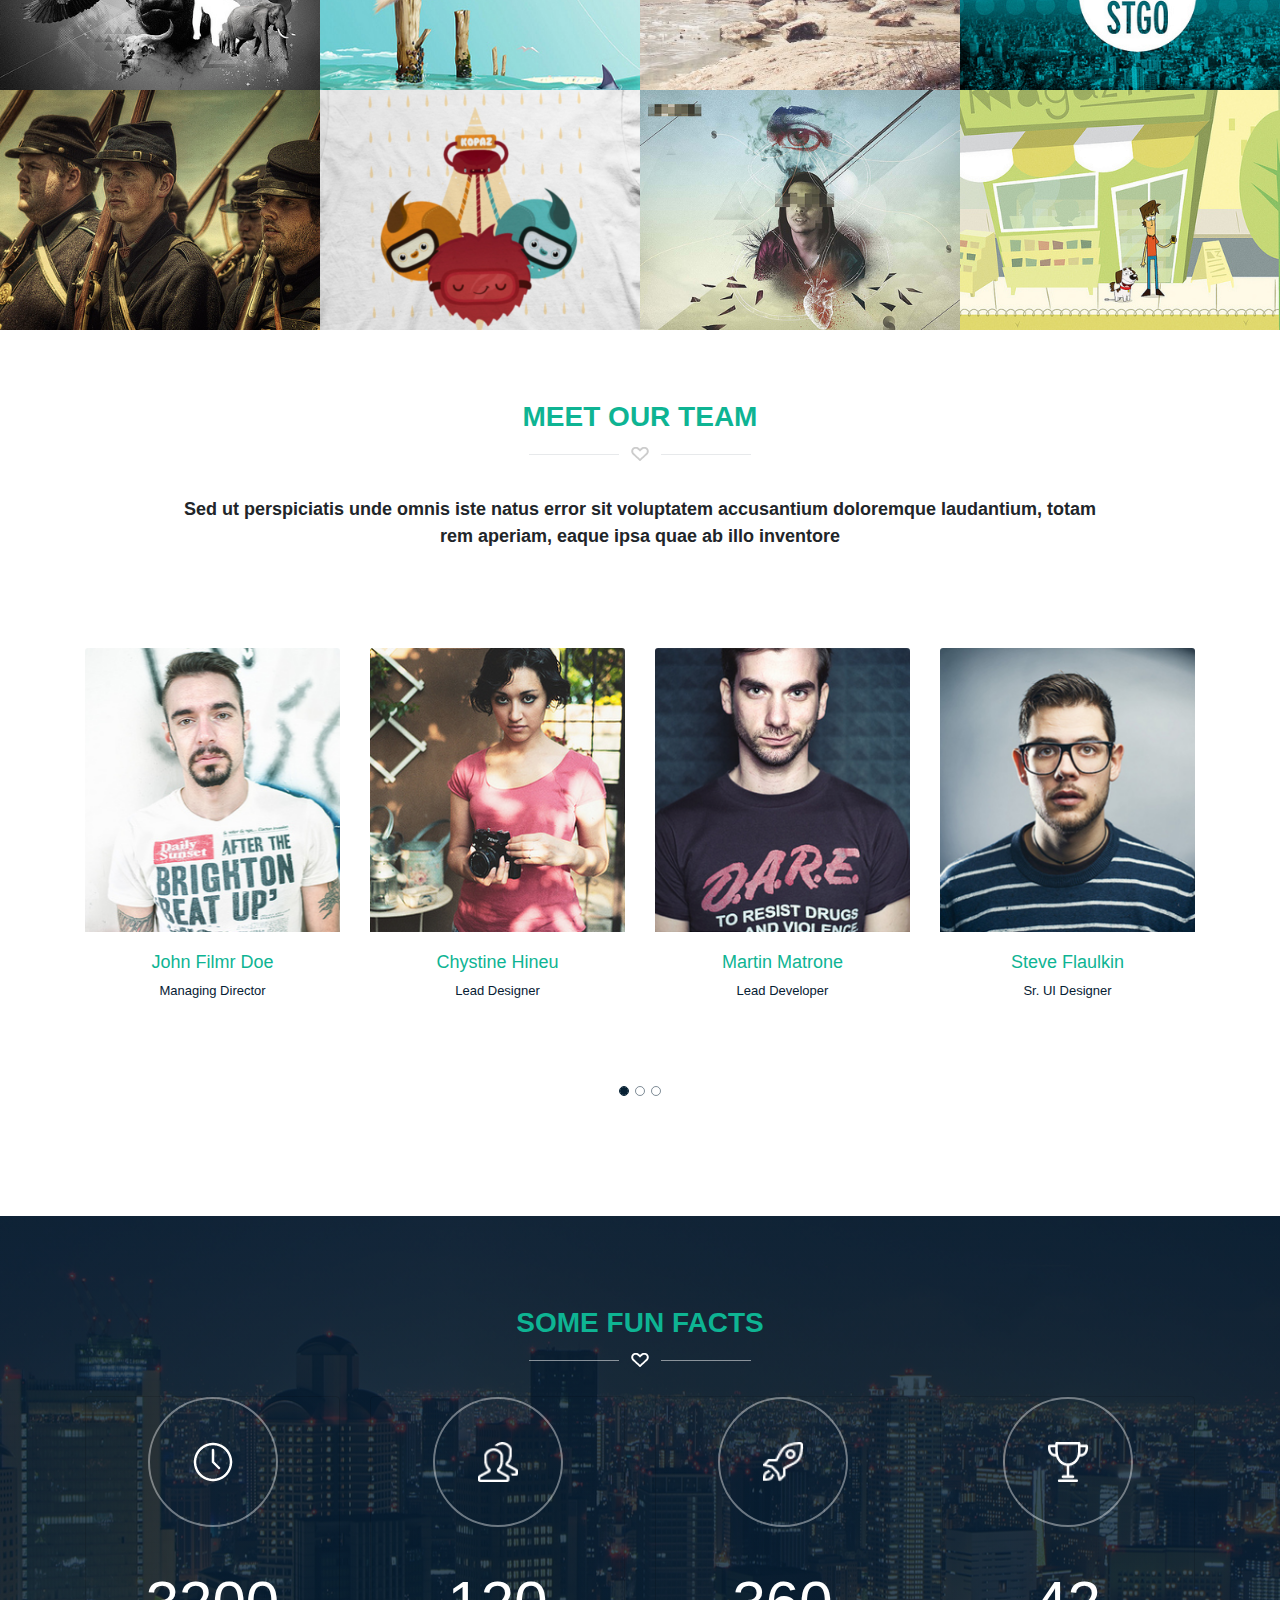
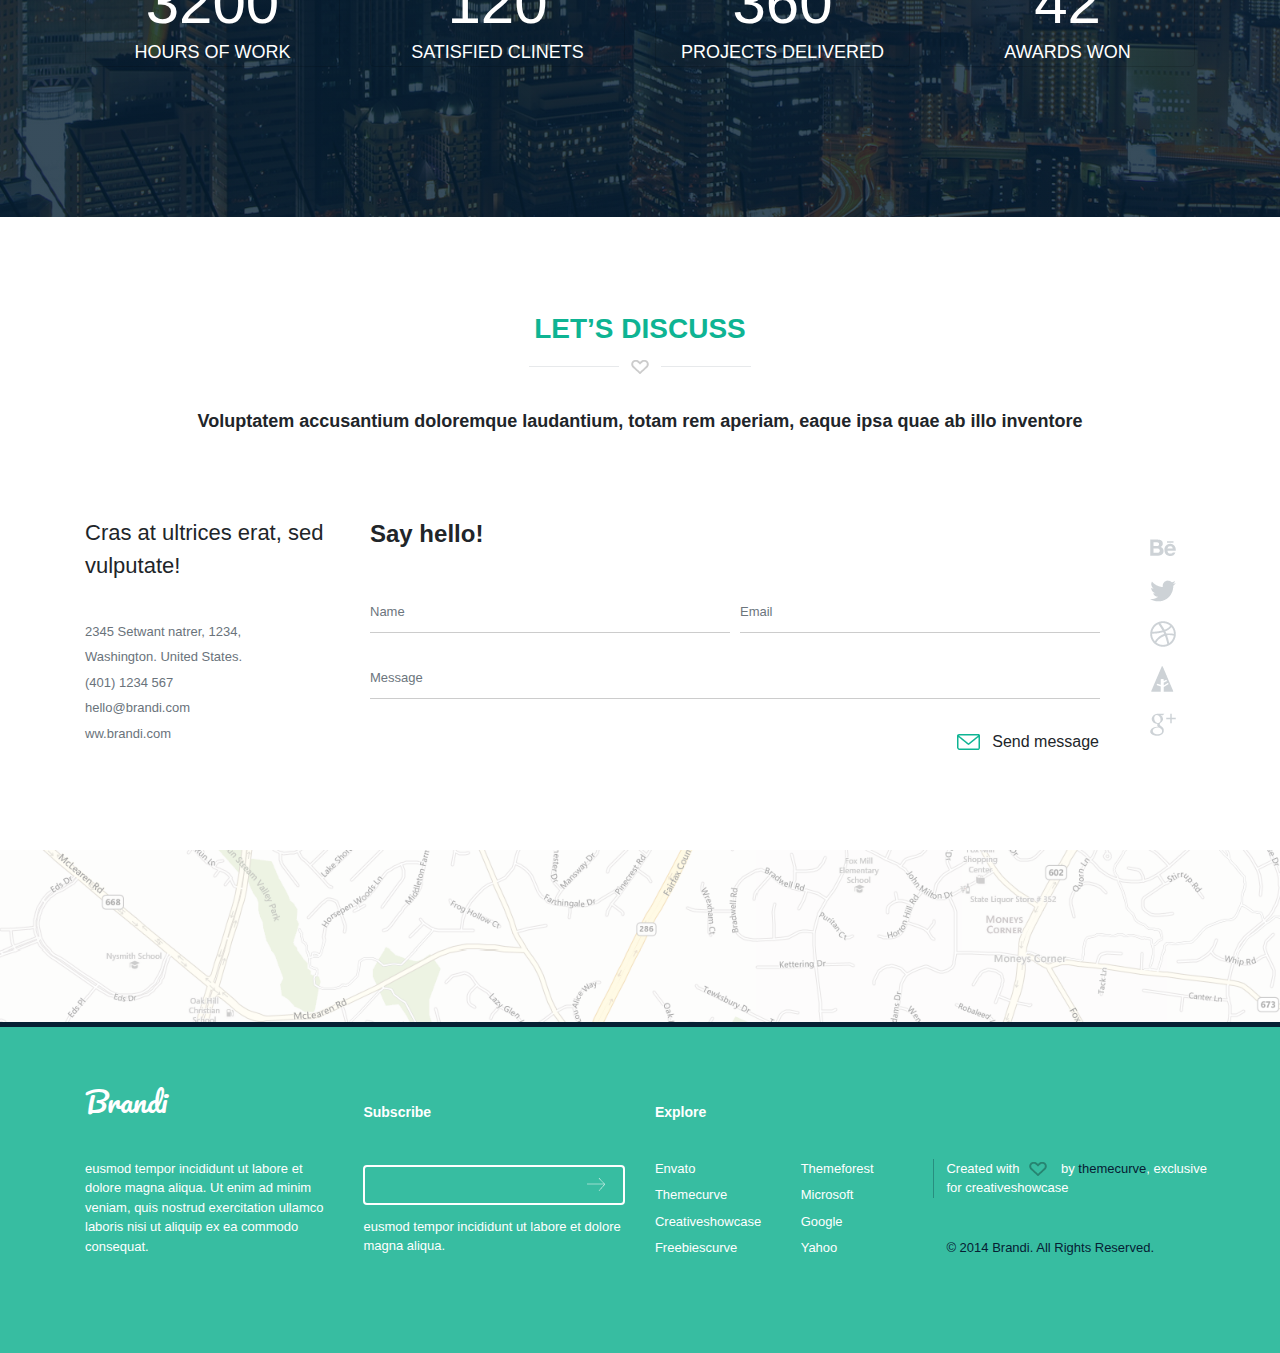
<file: bootstrap design/index.html>
<!DOCTYPE html>
<html lang="en">
<head>
    <meta charset="UTF-8">
    <meta name="viewport"
          content="width=device-width, user-scalable=no, initial-scale=1.0, maximum-scale=1.0, minimum-scale=1.0">
    <meta http-equiv="X-UA-Compatible" content="ie=edge">
    <title>Brandi</title>
    <link rel="stylesheet" href="css/bootstrap.min.css"> 
    <link rel="stylesheet" href="css/main.css">
    <link rel="stylesheet" href="css/responsive.css">
</head>
<body>
    <header>
          <nav class="navbar navbar-dark navbar-expand-lg text-secondary">
            <div class="container">
              <div class="row ml-0">
                <a class="navbar-brand" href="#">Brandi</a>
                <img class="header__verticalShape" src="img/top-header-shape-vertical.png" class="d-block w-100" alt="Shape">
                <span class="navbar-text ml-3">I’am your tag line</span>
              </div>
              <button class="navbar-toggler" type="button" data-toggle="collapse" data-target="#navbarNavAltMarkup" aria-controls="navbarNavAltMarkup" aria-expanded="false" aria-label="Toggle navigation">
                <span class="navbar-toggler-icon"></span>
              </button>
              <div class="collapse navbar-collapse" id="navbarNavAltMarkup">
                <div class="navbar-nav">
                  <a class="nav-item nav-link" href="#">Home <span class="sr-only">(current)</span></a>
                  <div class="dropdown">
                    <a class="nav-item nav-link" id="features" href="#">Features</a>
                        <div class="dropdown-menu bg-info">
                          <button class="dropdown-item font-weight-bold" type="button">Updates</button>
                          <button class="dropdown-item font-weight-bold" type="button">Versions</button>
                      </div>
                  </div>  
                  <div class="dropdown">
                    <a class="nav-item nav-link" id="works" href="#">Works</a>
                      <div class="dropdown-menu bg-info">
                        <button class="dropdown-item font-weight-bold" type="button">Last year</button>
                        <button class="dropdown-item font-weight-bold" type="button">VIP</button>
                        <button class="dropdown-item font-weight-bold" type="button">Examples</button>
                      </div>
                  </div>
                  <a class="nav-item nav-link" href="#">Team</a>
                  <a class="nav-item nav-link" href="#">Contact</a>
                </div>
              </div>
            </div>
          </nav>

          <div id="carouselExampleCaptions" class="carousel slide header__carousel" data-ride="carousel">
            <div class="header__socials">
              <a href="https://twitter.com/" target="_blank"><img src="img/twitter.png" alt="Twitter"></a>
              <a href="https://www.facebook.com" target="_blank"><img src="img/facebook.png" alt="Facebook"></a>
              <a href="https://plus.google.com/" target="_blank"><img src="img/google.png" alt="Google"></a>
              <a href="https://dribbble.com" target="_blank"><img src="img/dribbble.png" alt="Dribbble"></a>    
            </div>
            <ol class="carousel-indicators">
              <li data-target="#carouselExampleCaptions" data-slide-to="0" class="active"></li>
              <li data-target="#carouselExampleCaptions" data-slide-to="1"></li>
              <li data-target="#carouselExampleCaptions" data-slide-to="2"></li>
            </ol>
            <div class="carousel-inner">
              <div class="carousel-item active">
                <img src="img/header-img1.png" class="d-block w-100" alt="Slider 1 img">
                <div class="carousel-caption d-sm-block">
                  <div class="container">
                    <h1> <span>Meet</span> Brandi!</h1>
                    <p><span>/creative</span> one page template.</p>
                    <div class="header__slogan">
                      <img src="img/header-shape-horizontal.png" alt="Shape">          
                      <p>We are a team of professionals</p>
                      <img src="img/header-shape-horizontal.png" alt="Shape"> 
                    </div>
                  </div>
                </div>
              </div>
              <div class="carousel-item">
                <img src="img/header-img2.jpg" class="d-block w-100" alt="Slider 2 img">
                <div class="carousel-caption d-sm-block">
                  <div class="container">
                    <h1> <span>To</span> Be! </h1>
                    <p><span>/it's</span> my choice.</p>
                    <div class="header__slogan">
                      <img src="img/header-shape-horizontal.png" alt="Shape">          
                      <p>We are born to make you happy</p>
                      <img src="img/header-shape-horizontal.png" alt="Shape"> 
                    </div>
                  </div>
                </div>
              </div>
              <div class="carousel-item">
                <img src="img/header-img3.jpg" class="d-block w-100" alt="Slider 3 img">
                <div class="carousel-caption d-sm-block">
                  <div class="container">
                    <h1> <span>In</span> Touch!</h1>
                    <p><span>/template</span> for all of us.</p>
                    <div class="header__slogan">
                      <img src="img/header-shape-horizontal.png" alt="Shape">          
                      <p>we are setting ambitious targets</p>
                      <img src="img/header-shape-horizontal.png" alt="Shape"> 
                    </div>
                  </div>
                </div>
              </div>
            </div>
          </div>
    </header>

    <section class="features">
          <div class="section__headers">
            <h2>Features</h2>
            <div class="section__headers__heart">
              <img src="img/headers-shape.png" alt="Shape">
              <img src="img/headers-heart.png" alt="Heart">
              <img src="img/headers-shape.png" alt="Shape">
            </div> 
          </div>
          <div class="container">
            <div id="carouselExampleCaptions2" class="carousel slide features__carousel" data-ride="carousel">
              <ol class="carousel-indicators">
                <li data-target="#carouselExampleCaptions2" data-slide-to="0" class="active"></li>
                <li data-target="#carouselExampleCaptions2" data-slide-to="1"></li>
                <li data-target="#carouselExampleCaptions2" data-slide-to="2"></li>
              </ol>
              <div class="carousel-inner">
                <div class="carousel-item active">
                  <div class="features-slideHeight"></div>
                  <div class="carousel-caption d-block">
                    <div class="row">
                      <div class="col-4">
                        <div class="card mb-3" style="max-width: 540px;">
                          <div class="row no-gutters">
                            <div class="col-md-1">
                              <img src="img/features-icon1.png" class="card-img" alt="Branding">
                            </div>
                            <div class="col-md-11">
                              <div class="card-body">
                                <h5 class="card-title">Branding</h5>
                                <p class="card-text">Sed ut perspiciatis unde omnis iste natus error sit voluptatem accusantium doloremque laudantium, totam rem aperiam, eaque ipsa quae ab illo inventore</p>
                              </div>
                            </div>
                          </div>
                        </div>
                      </div>
                      <div class="col-4">
                        <div class="card mb-3" style="max-width: 540px;">
                          <div class="row no-gutters">
                            <div class="col-md-1">
                              <img src="img/features-icon2.png" class="card-img" alt="Development">
                            </div>
                            <div class="col-md-11">
                              <div class="card-body">
                                <h5 class="card-title">Development</h5>
                                <p class="card-text">Sed ut perspiciatis unde omnis iste natus error sit voluptatem accusantium doloremque laudantium, totam rem aperiam, eaque ipsa quae ab illo inventore</p>
                              </div>
                            </div>
                          </div>
                        </div>
                      </div>
                      <div class="col-4">
                        <div class="card mb-3" style="max-width: 540px;">
                          <div class="row no-gutters">
                            <div class="col-md-1">
                              <img src="img/features-icon3.png" class="card-img" alt="Consulting">
                            </div>
                            <div class="col-md-11">
                              <div class="card-body">
                                <h5 class="card-title">Consulting</h5>
                                <p class="card-text">Sed ut perspiciatis unde omnis iste natus error sit voluptatem accusantium doloremque laudantium, totam rem aperiam, eaque ipsa quae ab illo inventore</p>
                              </div>
                            </div>
                          </div>
                        </div>
                      </div>
                    </div>  
                  </div>
                </div>
                <div class="carousel-item">
                  <div class="features-slideHeight"></div>
                  <div class="carousel-caption d-block">
                    <div class="row">
                      <div class="col-4">
                        <div class="card mb-3" style="max-width: 540px;">
                          <div class="row no-gutters">
                            <div class="col-md-1">
                              <img src="img/features-icon2.png" class="card-img" alt="Management">
                            </div>
                            <div class="col-md-11">
                              <div class="card-body">
                                <h5 class="card-title">Management</h5>
                                <p class="card-text">Sed ut perspiciatis unde omnis iste natus error sit voluptatem accusantium doloremque laudantium, totam rem aperiam, eaque ipsa quae ab illo inventore</p>
                              </div>
                            </div>
                          </div>
                        </div>
                      </div>
                      <div class="col-4">
                        <div class="card mb-3" style="max-width: 540px;">
                          <div class="row no-gutters">
                            <div class="col-md-1">
                              <img src="img/features-icon3.png" class="card-img" alt="Network">
                            </div>
                            <div class="col-md-11">
                              <div class="card-body">
                                <h5 class="card-title">Network</h5>
                                <p class="card-text">Sed ut perspiciatis unde omnis iste natus error sit voluptatem accusantium doloremque laudantium, totam rem aperiam, eaque ipsa quae ab illo inventore</p>
                              </div>
                            </div>
                          </div>
                        </div>
                      </div>
                      <div class="col-4">
                        <div class="card mb-3" style="max-width: 540px;">
                          <div class="row no-gutters">
                            <div class="col-md-1">
                              <img src="img/features-icon1.png" class="card-img" alt="Monitoring">
                            </div>
                            <div class="col-md-11">
                              <div class="card-body">
                                <h5 class="card-title">Monitoring</h5>
                                <p class="card-text">Sed ut perspiciatis unde omnis iste natus error sit voluptatem accusantium doloremque laudantium, totam rem aperiam, eaque ipsa quae ab illo inventore</p>
                              </div>
                            </div>
                          </div>
                        </div>
                      </div>
                    </div>  
                  </div>
                </div>
                <div class="carousel-item">
                  <div class="features-slideHeight"></div>
                  <div class="carousel-caption d-block">
                    <div class="row">
                      <div class="col-4">
                        <div class="card mb-3" style="max-width: 540px;">
                          <div class="row no-gutters">
                            <div class="col-md-1">
                              <img src="img/features-icon3.png" class="card-img" alt="Optimizer">
                            </div>
                            <div class="col-md-11">
                              <div class="card-body">
                                <h5 class="card-title">Optimizer</h5>
                                <p class="card-text">Sed ut perspiciatis unde omnis iste natus error sit voluptatem accusantium doloremque laudantium, totam rem aperiam, eaque ipsa quae ab illo inventore</p>
                              </div>
                            </div>
                          </div>
                        </div>
                      </div>
                      <div class="col-4">
                        <div class="card mb-3" style="max-width: 540px;">
                          <div class="row no-gutters">
                            <div class="col-md-1">
                              <img src="img/features-icon1.png" class="card-img" alt="T-Report">
                            </div>
                            <div class="col-md-11">
                              <div class="card-body">
                                <h5 class="card-title">T-Report</h5>
                                <p class="card-text">Sed ut perspiciatis unde omnis iste natus error sit voluptatem accusantium doloremque laudantium, totam rem aperiam, eaque ipsa quae ab illo inventore</p>
                              </div>
                            </div>
                          </div>
                        </div>
                      </div>
                      <div class="col-4">
                        <div class="card mb-3" style="max-width: 540px;">
                          <div class="row no-gutters">
                            <div class="col-md-1">
                              <img src="img/features-icon2.png" class="card-img" alt="Planner">
                            </div>
                            <div class="col-md-11">
                              <div class="card-body">
                                <h5 class="card-title">Planner</h5>
                                <p class="card-text">Sed ut perspiciatis unde omnis iste natus error sit voluptatem accusantium doloremque laudantium, totam rem aperiam, eaque ipsa quae ab illo inventore</p>
                              </div>
                            </div>
                          </div>
                        </div>
                      </div>
                    </div>  
                  </div>
                </div>
              </div>
            </div>
          </div>
    </section>

    <section class="works">
          <div class="section__headers">
            <h2>Works</h2>
            <div class="section__headers__heart">
              <img src="img/headers-shape.png" alt="Shape">
              <img src="img/headers-heart.png" alt="Heart">
              <img src="img/headers-shape.png" alt="Shape">
            </div>
            <div class="container">
              <p>Sed ut perspiciatis unde omnis iste natus error sit voluptatem accusantium doloremque laudantium, totam rem aperiam, eaque ipsa quae ab illo inventore</p>
            </div>  
          </div> 

          <div class="container-fluid">
            <div id="carouselExampleCaptions3" class="carousel slide works__carousel" data-ride="carousel">
              <ol class="carousel-indicators">
                <li data-target="#carouselExampleCaptions3" data-slide-to="0" class="active">All</li>
                <li data-target="#carouselExampleCaptions3" data-slide-to="1">Branding</li>
                <li data-target="#carouselExampleCaptions3" data-slide-to="2">Web</li>
                <li data-target="#carouselExampleCaptions3" data-slide-to="3">Logo Design</li>
                <li data-target="#carouselExampleCaptions3" data-slide-to="4">Photography</li>                
              </ol>
              <div class="carousel-inner">
                <div class="carousel-item active">
                  <div class="works-slideHeight"></div>
                  <div class="carousel-caption d-block">
                    <div class="row">
                      <div onclick="location.href='#'" class="col-3 photo1">
                        <div class="works__phtotoChosen">
                          <a href="#"><img src="img/works-eye.png" alt="Eye"></a>
                          <h6>Labore et dolore magnam</h6>
                          <p>Photography</p>
                        </div>
                      </div>
                      <div onclick="location.href='#'" class="col-3 photo2">
                        <div class="works__phtotoChosen">
                          <a href="#"><img src="img/works-eye.png" alt="Eye"></a>
                          <h6>Labore et dolore magnam</h6>
                          <p>Photography</p>
                        </div>
                      </div>
                      <div onclick="location.href='#'" class="col-3 photo3">
                        <div class="works__phtotoChosen">
                          <a href="#"><img src="img/works-eye.png" alt="Eye"></a>
                          <h6>Labore et dolore magnam</h6>
                          <p>Photography</p>
                        </div>
                      </div>
                      <div onclick="location.href='#'" class="col-3 photo4">
                        <div class="works__phtotoChosen">
                          <a href="#"><img src="img/works-eye.png" alt="Eye"></a>
                          <h6>Labore et dolore magnam</h6>
                          <p>Photography</p>
                        </div>
                      </div>                
                    </div>  
                    <div class="row">
                      <div onclick="location.href='#'" class="col-3 photo5">
                        <div class="works__phtotoChosen">
                          <a href="#"><img src="img/works-eye.png" alt="Eye"></a>
                          <h6>Labore et dolore magnam</h6>
                          <p>Photography</p>
                        </div>
                      </div>
                      <div onclick="location.href='#'" class="col-3 photo6">
                        <div class="works__phtotoChosen">
                          <a href="#"><img src="img/works-eye.png" alt="Eye"></a>
                          <h6>Labore et dolore magnam</h6>
                          <p>Photography</p>
                        </div>
                      </div>
                      <div onclick="location.href='#'" class="col-3 photo7">
                        <div class="works__phtotoChosen">
                          <a href="#"><img src="img/works-eye.png" alt="Eye"></a>
                          <h6>Labore et dolore magnam</h6>
                          <p>Photography</p>
                        </div>
                      </div>
                      <div onclick="location.href='#'" class="col-3 photo8">
                        <div class="works__phtotoChosen">
                          <a href="#"><img src="img/works-eye.png" alt="Eye"></a>
                          <h6>Labore et dolore magnam</h6>
                          <p>Photography</p>
                        </div>
                      </div>
                    </div>
                  </div>
                </div>
                <div class="carousel-item">
                  <div class="works-slideHeight"></div>
                  <div class="carousel-caption d-block">
                    <div class="row">
                      <div onclick="location.href='#'" class="col-3 photo9">
                        <div class="works__phtotoChosen">
                          <a href="#"><img src="img/works-eye.png" alt="Eye"></a>
                          <h6>Labore et dolore magnam</h6>
                          <p>Photography</p>
                        </div>
                      </div>
                      <div onclick="location.href='#'" class="col-3 photo10">
                        <div class="works__phtotoChosen">
                          <a href="#"><img src="img/works-eye.png" alt="Eye"></a>
                          <h6>Labore et dolore magnam</h6>
                          <p>Photography</p>
                        </div>
                      </div>
                      <div onclick="location.href='#'" class="col-3 photo11">
                        <div class="works__phtotoChosen">
                          <a href="#"><img src="img/works-eye.png" alt="Eye"></a>
                          <h6>Labore et dolore magnam</h6>
                          <p>Photography</p>
                        </div>
                      </div>
                      <div onclick="location.href='#'" class="col-3 photo12">
                        <div class="works__phtotoChosen">
                          <a href="#"><img src="img/works-eye.png" alt="Eye"></a>
                          <h6>Labore et dolore magnam</h6>
                          <p>Photography</p>
                        </div>
                      </div>                
                    </div>  
                    <div class="row">
                      <div onclick="location.href='#'" class="col-3 photo13">
                        <div class="works__phtotoChosen">
                          <a href="#"><img src="img/works-eye.png" alt="Eye"></a>
                          <h6>Labore et dolore magnam</h6>
                          <p>Photography</p>
                        </div>
                      </div>
                      <div onclick="location.href='#'" class="col-3 photo14">
                        <div class="works__phtotoChosen">
                          <a href="#"><img src="img/works-eye.png" alt="Eye"></a>
                          <h6>Labore et dolore magnam</h6>
                          <p>Photography</p>
                        </div>
                      </div>
                      <div onclick="location.href='#'" class="col-3 photo15">
                        <div class="works__phtotoChosen">
                          <a href="#"><img src="img/works-eye.png" alt="Eye"></a>
                          <h6>Labore et dolore magnam</h6>
                          <p>Photography</p>
                        </div>
                      </div>
                      <div onclick="location.href='#'" class="col-3 photo16">
                        <div class="works__phtotoChosen">
                          <a href="#"><img src="img/works-eye.png" alt="Eye"></a>
                          <h6>Labore et dolore magnam</h6>
                          <p>Photography</p>
                        </div>
                      </div>
                    </div>
                  </div>                
                </div>
                <div class="carousel-item">
                  <div class="works-slideHeight"></div>
                  <div class="carousel-caption d-block">
                    <div class="row">
                      <div onclick="location.href='#'" class="col-3 photo17">
                        <div class="works__phtotoChosen">
                          <a href="#"><img src="img/works-eye.png" alt="Eye"></a>
                          <h6>Labore et dolore magnam</h6>
                          <p>Photography</p>
                        </div>
                      </div>
                      <div onclick="location.href='#'" class="col-3 photo18">
                        <div class="works__phtotoChosen">
                          <a href="#"><img src="img/works-eye.png" alt="Eye"></a>
                          <h6>Labore et dolore magnam</h6>
                          <p>Photography</p>
                        </div>
                      </div>
                      <div onclick="location.href='#'" class="col-3 photo19">
                        <div class="works__phtotoChosen">
                          <a href="#"><img src="img/works-eye.png" alt="Eye"></a>
                          <h6>Labore et dolore magnam</h6>
                          <p>Photography</p>
                        </div>
                      </div>
                      <div onclick="location.href='#'" class="col-3 photo20">
                        <div class="works__phtotoChosen">
                          <a href="#"><img src="img/works-eye.png" alt="Eye"></a>
                          <h6>Labore et dolore magnam</h6>
                          <p>Photography</p>
                        </div>
                      </div>                
                    </div>  
                    <div class="row">
                      <div onclick="location.href='#'" class="col-3 photo21">
                        <div class="works__phtotoChosen">
                          <a href="#"><img src="img/works-eye.png" alt="Eye"></a>
                          <h6>Labore et dolore magnam</h6>
                          <p>Photography</p>
                        </div>
                      </div>
                      <div onclick="location.href='#'" class="col-3 photo22">
                        <div class="works__phtotoChosen">
                          <a href="#"><img src="img/works-eye.png" alt="Eye"></a>
                          <h6>Labore et dolore magnam</h6>
                          <p>Photography</p>
                        </div>
                      </div>
                      <div onclick="location.href='#'" class="col-3 photo23">
                        <div class="works__phtotoChosen">
                          <a href="#"><img src="img/works-eye.png" alt="Eye"></a>
                          <h6>Labore et dolore magnam</h6>
                          <p>Photography</p>
                        </div>
                      </div>
                      <div onclick="location.href='#'" class="col-3 photo24">
                        <div class="works__phtotoChosen">
                          <a href="#"><img src="img/works-eye.png" alt="Eye"></a>
                          <h6>Labore et dolore magnam</h6>
                          <p>Photography</p>
                        </div>
                      </div>
                    </div>
                  </div>
                </div>
                <div class="carousel-item">
                  <div class="works-slideHeight"></div>
                  <div class="carousel-caption d-block">
                    <div class="row">
                      <div onclick="location.href='#'" class="col-3 photo25">
                        <div class="works__phtotoChosen">
                          <a href="#"><img src="img/works-eye.png" alt="Eye"></a>
                          <h6>Labore et dolore magnam</h6>
                          <p>Photography</p>
                        </div>
                      </div>
                      <div onclick="location.href='#'" class="col-3 photo26">
                        <div class="works__phtotoChosen">
                          <a href="#"><img src="img/works-eye.png" alt="Eye"></a>
                          <h6>Labore et dolore magnam</h6>
                          <p>Photography</p>
                        </div>
                      </div>
                      <div onclick="location.href='#'" class="col-3 photo27">
                        <div class="works__phtotoChosen">
                          <a href="#"><img src="img/works-eye.png" alt="Eye"></a>
                          <h6>Labore et dolore magnam</h6>
                          <p>Photography</p>
                        </div>
                      </div>
                      <div onclick="location.href='#'" class="col-3 photo28">
                        <div class="works__phtotoChosen">
                          <a href="#"><img src="img/works-eye.png" alt="Eye"></a>
                          <h6>Labore et dolore magnam</h6>
                          <p>Photography</p>
                        </div>
                      </div>                
                    </div>  
                    <div class="row">
                      <div onclick="location.href='#'" class="col-3 photo29">
                        <div class="works__phtotoChosen">
                          <a href="#"><img src="img/works-eye.png" alt="Eye"></a>
                          <h6>Labore et dolore magnam</h6>
                          <p>Photography</p>
                        </div>
                      </div>
                      <div onclick="location.href='#'" class="col-3 photo30">
                        <div class="works__phtotoChosen">
                          <a href="#"><img src="img/works-eye.png" alt="Eye"></a>
                          <h6>Labore et dolore magnam</h6>
                          <p>Photography</p>
                        </div>
                      </div>
                      <div onclick="location.href='#'" class="col-3 photo31">
                        <div class="works__phtotoChosen">
                          <a href="#"><img src="img/works-eye.png" alt="Eye"></a>
                          <h6>Labore et dolore magnam</h6>
                          <p>Photography</p>
                        </div>
                      </div>
                      <div onclick="location.href='#'" class="col-3 photo32">
                        <div class="works__phtotoChosen">
                          <a href="#"><img src="img/works-eye.png" alt="Eye"></a>
                          <h6>Labore et dolore magnam</h6>
                          <p>Photography</p>
                        </div>
                      </div>
                    </div>
                  </div>
                </div>
                <div class="carousel-item">
                  <div class="works-slideHeight"></div>
                  <div class="carousel-caption d-block">
                    <div class="row">
                      <div onclick="location.href='#'" class="col-3 photo33">
                        <div class="works__phtotoChosen">
                          <a href="#"><img src="img/works-eye.png" alt="Eye"></a>
                          <h6>Labore et dolore magnam</h6>
                          <p>Photography</p>
                        </div>
                      </div>
                      <div onclick="location.href='#'" class="col-3 photo34">
                        <div class="works__phtotoChosen">
                          <a href="#"><img src="img/works-eye.png" alt="Eye"></a>
                          <h6>Labore et dolore magnam</h6>
                          <p>Photography</p>
                        </div>
                      </div>
                      <div onclick="location.href='#'" class="col-3 photo35">
                        <div class="works__phtotoChosen">
                          <a href="#"><img src="img/works-eye.png" alt="Eye"></a>
                          <h6>Labore et dolore magnam</h6>
                          <p>Photography</p>
                        </div>
                      </div>
                      <div onclick="location.href='#'" class="col-3 photo36">
                        <div class="works__phtotoChosen">
                          <a href="#"><img src="img/works-eye.png" alt="Eye"></a>
                          <h6>Labore et dolore magnam</h6>
                          <p>Photography</p>
                        </div>
                      </div>                
                    </div>  
                    <div class="row">
                      <div onclick="location.href='#'" class="col-3 photo37">
                        <div class="works__phtotoChosen">
                          <a href="#"><img src="img/works-eye.png" alt="Eye"></a>
                          <h6>Labore et dolore magnam</h6>
                          <p>Photography</p>
                        </div>
                      </div>
                      <div onclick="location.href='#'" class="col-3 photo38">
                        <div class="works__phtotoChosen">
                          <a href="#"><img src="img/works-eye.png" alt="Eye"></a>
                          <h6>Labore et dolore magnam</h6>
                          <p>Photography</p>
                        </div>
                      </div>
                      <div onclick="location.href='#'" class="col-3 photo39">
                        <div class="works__phtotoChosen">
                          <a href="#"><img src="img/works-eye.png" alt="Eye"></a>
                          <h6>Labore et dolore magnam</h6>
                          <p>Photography</p>
                        </div>
                      </div>
                      <div onclick="location.href='#'" class="col-3 photo40">
                        <div class="works__phtotoChosen">
                          <a href="#"><img src="img/works-eye.png" alt="Eye"></a>
                          <h6>Labore et dolore magnam</h6>
                          <p>Photography</p>
                        </div>
                      </div>
                    </div>
                  </div>
                </div>
              </div>
            </div>
          </div>
    </section>

    <section class="meet_our_team">
          <div class="section__headers">
            <h2>Meet our team</h2>
            <div class="section__headers__heart">
              <img src="img/headers-shape.png" alt="Shape">
              <img src="img/headers-heart.png" alt="Heart">
              <img src="img/headers-shape.png" alt="Shape">
            </div>
            <div class="container">
              <p>Sed ut perspiciatis unde omnis iste natus error sit voluptatem accusantium doloremque laudantium, totam rem aperiam, eaque ipsa quae ab illo inventore</p>
            </div>  
          </div>

          <div class="container">
            <div id="carouselExampleCaptions4" class="carousel slide meet_our_team__carousel" data-ride="carousel">
              <ol class="carousel-indicators">
                <li data-target="#carouselExampleCaptions4" data-slide-to="0" class="active"></li>
                <li data-target="#carouselExampleCaptions4" data-slide-to="1"></li>
                <li data-target="#carouselExampleCaptions4" data-slide-to="2"></li>               
              </ol>
              <div class="carousel-inner">
                <div class="carousel-item active">
                  <div class="meet_our_team-slideHeight"></div>
                  <div class="carousel-caption d-block">
                    <div class="card-deck">
                      <div class="card">
                        <div class="person">
                          <img src="img/our-team-photo1.png" class="card-img-top" alt="Person 1">
                          <div class="meet_our_team__personChosen">
                            <div class="meet_our_team__personChosen-text">
                              <p>Nemo enim ipsam voluptatem quia voluptas</p>
                              <p>sit aspernatur aut odit aut fugit, sed quia consequuntur magni dolores eos qui ratione voluptatem.</p>
                            </div>
                            <div class="meet_our_team-socials">
                              <div class="block"><a href="https://twitter.com/" target="_blank"><img src="img/our-team-twitter.png" class="card-img-top" alt="Twitter"></a></div>
                              <div class="block"><a href="https://www.facebook.com" target="_blank"><img src="img/our-team-facebook.png" class="card-img-top" alt="Facebook"></a></div>
                              <div class="block"><a href="https://plus.google.com/" target="_blank"><img src="img/our-team-google.png" class="card-img-top" alt="Google"></a></div>                                                          
                            </div>
                          </div>
                        </div>
                        <div class="card-body">
                          <h5 class="card-title">John Filmr Doe</h5>
                          <p class="card-text">Managing Director</p>
                        </div>
                      </div>
                      <div class="card">
                        <div class="person">
                          <img src="img/our-team-photo2.png" class="card-img-top" alt="Person 2">
                          <div class="meet_our_team__personChosen">
                            <div class="meet_our_team__personChosen-text">
                              <p>Nemo enim ipsam voluptatem quia voluptas</p>
                              <p>sit aspernatur aut odit aut fugit, sed quia consequuntur magni dolores eos qui ratione voluptatem.</p>
                            </div>
                            <div class="meet_our_team-socials">
                              <div class="block"><a href="https://twitter.com/" target="_blank"><img src="img/our-team-twitter.png" class="card-img-top" alt="Twitter"></a></div>
                              <div class="block"><a href="https://www.facebook.com" target="_blank"><img src="img/our-team-facebook.png" class="card-img-top" alt="Facebook"></a></div>
                              <div class="block"><a href="https://plus.google.com/" target="_blank"><img src="img/our-team-google.png" class="card-img-top" alt="Google"></a></div>                                                          
                            </div>
                          </div>
                        </div>
                        <div class="card-body">
                          <h5 class="card-title">Chystine Hineu</h5>
                          <p class="card-text">Lead Designer</p>
                        </div>
                      </div>
                      <div class="card">
                        <div class="person">
                          <img src="img/our-team-photo3.png" class="card-img-top" alt="Person 3">
                          <div class="meet_our_team__personChosen">
                            <div class="meet_our_team__personChosen-text">
                              <p>Nemo enim ipsam voluptatem quia voluptas</p>
                              <p>sit aspernatur aut odit aut fugit, sed quia consequuntur magni dolores eos qui ratione voluptatem.</p>
                            </div>
                            <div class="meet_our_team-socials">
                              <div class="block"><a href="https://twitter.com/" target="_blank"><img src="img/our-team-twitter.png" class="card-img-top" alt="Twitter"></a></div>
                              <div class="block"><a href="https://www.facebook.com" target="_blank"><img src="img/our-team-facebook.png" class="card-img-top" alt="Facebook"></a></div>
                              <div class="block"><a href="https://plus.google.com/" target="_blank"><img src="img/our-team-google.png" class="card-img-top" alt="Google"></a></div>                                                          
                            </div>
                          </div>
                        </div>
                        <div class="card-body">
                          <h5 class="card-title">Martin Matrone</h5>
                          <p class="card-text">Lead Developer</p>
                        </div>
                      </div>
                      <div class="card">
                        <div class="person">
                          <img src="img/our-team-photo4.png" class="card-img-top" alt="Person 4">
                          <div class="meet_our_team__personChosen">
                            <div class="meet_our_team__personChosen-text">
                              <p>Nemo enim ipsam voluptatem quia voluptas</p>
                              <p>sit aspernatur aut odit aut fugit, sed quia consequuntur magni dolores eos qui ratione voluptatem.</p>
                            </div>
                            <div class="meet_our_team-socials">
                              <div class="block"><a href="https://twitter.com/" target="_blank"><img src="img/our-team-twitter.png" class="card-img-top" alt="Twitter"></a></div>
                              <div class="block"><a href="https://www.facebook.com" target="_blank"><img src="img/our-team-facebook.png" class="card-img-top" alt="Facebook"></a></div>
                              <div class="block"><a href="https://plus.google.com/" target="_blank"><img src="img/our-team-google.png" class="card-img-top" alt="Google"></a></div>                                                          
                            </div>
                          </div>
                        </div>
                        <div class="card-body">
                          <h5 class="card-title">Steve Flaulkin</h5>
                          <p class="card-text">Sr. UI Designer</p>
                        </div>
                      </div>                    
                    </div>

                  </div>                  
                </div>
                <div class="carousel-item"> 
                  <div class="meet_our_team-slideHeight"></div>
                  <div class="carousel-caption d-block">
                    <div class="card-deck">
                      <div class="card">
                        <div class="person">
                          <img src="img/our-team-photo5.jpg" class="card-img-top" alt="Person 5">
                          <div class="meet_our_team__personChosen">
                            <div class="meet_our_team__personChosen-text">
                              <p>Nemo enim ipsam voluptatem quia voluptas</p>
                              <p>sit aspernatur aut odit aut fugit, sed quia consequuntur magni dolores eos qui ratione voluptatem.</p>
                            </div>
                            <div class="meet_our_team-socials">
                              <div class="block"><a href="https://twitter.com/" target="_blank"><img src="img/our-team-twitter.png" class="card-img-top" alt="Twitter"></a></div>
                              <div class="block"><a href="https://www.facebook.com" target="_blank"><img src="img/our-team-facebook.png" class="card-img-top" alt="Facebook"></a></div>
                              <div class="block"><a href="https://plus.google.com/" target="_blank"><img src="img/our-team-google.png" class="card-img-top" alt="Google"></a></div>                                                          
                            </div>
                          </div>
                        </div>
                        <div class="card-body">
                          <h5 class="card-title">Tim  Williams</h5>
                          <p class="card-text">Top Manager</p>
                        </div>
                      </div>
                      <div class="card">
                        <div class="person">
                          <img src="img/our-team-photo6.jpg" class="card-img-top" alt="Person 6">
                          <div class="meet_our_team__personChosen">
                            <div class="meet_our_team__personChosen-text">
                              <p>Nemo enim ipsam voluptatem quia voluptas</p>
                              <p>sit aspernatur aut odit aut fugit, sed quia consequuntur magni dolores eos qui ratione voluptatem.</p>
                            </div>
                            <div class="meet_our_team-socials">
                              <div class="block"><a href="https://twitter.com/" target="_blank"><img src="img/our-team-twitter.png" class="card-img-top" alt="Twitter"></a></div>
                              <div class="block"><a href="https://www.facebook.com" target="_blank"><img src="img/our-team-facebook.png" class="card-img-top" alt="Facebook"></a></div>
                              <div class="block"><a href="https://plus.google.com/" target="_blank"><img src="img/our-team-google.png" class="card-img-top" alt="Google"></a></div>                                                          
                            </div>
                          </div>
                        </div>
                        <div class="card-body">
                          <h5 class="card-title">Rob Woods</h5>
                          <p class="card-text">Coach</p>
                        </div>
                      </div>
                      <div class="card">
                        <div class="person">
                          <img src="img/our-team-photo7.jpg" class="card-img-top" alt="Person 7">
                          <div class="meet_our_team__personChosen">
                            <div class="meet_our_team__personChosen-text">
                              <p>Nemo enim ipsam voluptatem quia voluptas</p>
                              <p>sit aspernatur aut odit aut fugit, sed quia consequuntur magni dolores eos qui ratione voluptatem.</p>
                            </div>
                            <div class="meet_our_team-socials">
                              <div class="block"><a href="https://twitter.com/" target="_blank"><img src="img/our-team-twitter.png" class="card-img-top" alt="Twitter"></a></div>
                              <div class="block"><a href="https://www.facebook.com" target="_blank"><img src="img/our-team-facebook.png" class="card-img-top" alt="Facebook"></a></div>
                              <div class="block"><a href="https://plus.google.com/" target="_blank"><img src="img/our-team-google.png" class="card-img-top" alt="Google"></a></div>                                                          
                            </div>
                          </div>
                        </div>
                        <div class="card-body">
                          <h5 class="card-title">Fluk Rogers</h5>
                          <p class="card-text">Producer</p>
                        </div>
                      </div>
                      <div class="card">
                        <div class="person">
                          <img src="img/our-team-photo8.jpg" class="card-img-top" alt="Person 8">
                          <div class="meet_our_team__personChosen">
                            <div class="meet_our_team__personChosen-text">
                              <p>Nemo enim ipsam voluptatem quia voluptas</p>
                              <p>sit aspernatur aut odit aut fugit, sed quia consequuntur magni dolores eos qui ratione voluptatem.</p>
                            </div>
                            <div class="meet_our_team-socials">
                              <div class="block"><a href="https://twitter.com/" target="_blank"><img src="img/our-team-twitter.png" class="card-img-top" alt="Twitter"></a></div>
                              <div class="block"><a href="https://www.facebook.com" target="_blank"><img src="img/our-team-facebook.png" class="card-img-top" alt="Facebook"></a></div>
                              <div class="block"><a href="https://plus.google.com/" target="_blank"><img src="img/our-team-google.png" class="card-img-top" alt="Google"></a></div>                                                          
                            </div>
                          </div>
                        </div>
                        <div class="card-body">
                          <h5 class="card-title">Ben Gwest</h5>
                          <p class="card-text">Team Lead</p>
                        </div>
                      </div>                    
                    </div>

                  </div>          
                </div>
                <div class="carousel-item"> 
                  <div class="meet_our_team-slideHeight"></div>
                  <div class="carousel-caption d-block">
                    <div class="card-deck">
                      <div class="card">
                        <div class="person">
                          <img src="img/our-team-photo9.jpg" class="card-img-top" alt="Person 9">
                          <div class="meet_our_team__personChosen">
                            <div class="meet_our_team__personChosen-text">
                              <p>Nemo enim ipsam voluptatem quia voluptas</p>
                              <p>sit aspernatur aut odit aut fugit, sed quia consequuntur magni dolores eos qui ratione voluptatem.</p>
                            </div>
                            <div class="meet_our_team-socials">
                              <div class="block"><a href="https://twitter.com/" target="_blank"><img src="img/our-team-twitter.png" class="card-img-top" alt="Twitter"></a></div>
                              <div class="block"><a href="https://www.facebook.com" target="_blank"><img src="img/our-team-facebook.png" class="card-img-top" alt="Facebook"></a></div>
                              <div class="block"><a href="https://plus.google.com/" target="_blank"><img src="img/our-team-google.png" class="card-img-top" alt="Google"></a></div>                                                          
                            </div>
                          </div>
                        </div>
                        <div class="card-body">
                          <h5 class="card-title">Emanuel Jobs</h5>
                          <p class="card-text">Web Designer</p>
                        </div>
                      </div>
                      <div class="card">
                        <div class="person">
                          <img src="img/our-team-photo10.jpg" class="card-img-top" alt="Person 10">
                          <div class="meet_our_team__personChosen">
                            <div class="meet_our_team__personChosen-text">
                              <p>Nemo enim ipsam voluptatem quia voluptas</p>
                              <p>sit aspernatur aut odit aut fugit, sed quia consequuntur magni dolores eos qui ratione voluptatem.</p>
                            </div>
                            <div class="meet_our_team-socials">
                              <div class="block"><a href="https://twitter.com/" target="_blank"><img src="img/our-team-twitter.png" class="card-img-top" alt="Twitter"></a></div>
                              <div class="block"><a href="https://www.facebook.com" target="_blank"><img src="img/our-team-facebook.png" class="card-img-top" alt="Facebook"></a></div>
                              <div class="block"><a href="https://plus.google.com/" target="_blank"><img src="img/our-team-google.png" class="card-img-top" alt="Google"></a></div>                                                          
                            </div>
                          </div>
                        </div>
                        <div class="card-body">
                          <h5 class="card-title">Nick Sven</h5>
                          <p class="card-text">Painter</p>
                        </div>
                      </div>
                      <div class="card">
                        <div class="person">
                          <img src="img/our-team-photo11.jpg" class="card-img-top" alt="Person 11">
                          <div class="meet_our_team__personChosen">
                            <div class="meet_our_team__personChosen-text">
                              <p>Nemo enim ipsam voluptatem quia voluptas</p>
                              <p>sit aspernatur aut odit aut fugit, sed quia consequuntur magni dolores eos qui ratione voluptatem.</p>
                            </div>
                            <div class="meet_our_team-socials">
                              <div class="block"><a href="https://twitter.com/" target="_blank"><img src="img/our-team-twitter.png" class="card-img-top" alt="Twitter"></a></div>
                              <div class="block"><a href="https://www.facebook.com" target="_blank"><img src="img/our-team-facebook.png" class="card-img-top" alt="Facebook"></a></div>
                              <div class="block"><a href="https://plus.google.com/" target="_blank"><img src="img/our-team-google.png" class="card-img-top" alt="Google"></a></div>                                                          
                            </div>
                          </div>
                        </div>
                        <div class="card-body">
                          <h5 class="card-title">Fred Tooker</h5>
                          <p class="card-text">Creative Developer</p>
                        </div>
                      </div>
                      <div class="card">
                        <div class="person">
                          <img src="img/our-team-photo12.jpg" class="card-img-top" alt="Person 12">
                          <div class="meet_our_team__personChosen">
                            <div class="meet_our_team__personChosen-text">
                              <p>Nemo enim ipsam voluptatem quia voluptas</p>
                              <p>sit aspernatur aut odit aut fugit, sed quia consequuntur magni dolores eos qui ratione voluptatem.</p>
                            </div>
                            <div class="meet_our_team-socials">
                              <div class="block"><a href="https://twitter.com/" target="_blank"><img src="img/our-team-twitter.png" class="card-img-top" alt="Twitter"></a></div>
                              <div class="block"><a href="https://www.facebook.com" target="_blank"><img src="img/our-team-facebook.png" class="card-img-top" alt="Facebook"></a></div>
                              <div class="block"><a href="https://plus.google.com/" target="_blank"><img src="img/our-team-google.png" class="card-img-top" alt="Google"></a></div>                                                          
                            </div>
                          </div>
                        </div>
                        <div class="card-body">
                          <h5 class="card-title">Lee Gaske</h5>
                          <p class="card-text">Agent</p>
                        </div>
                      </div>                    
                    </div>

                  </div>                    
                </div>               
              </div>
            </div>
          </div>            
    </section>

    <section class="facts">
          <div class="section__headers">
            <h2>Some fun facts</h2>
            <div class="section__headers__heart">
              <img src="img/facts-shape.png" alt="Shape">
              <img src="img/facts-heart.png" alt="Heart">
              <img src="img/facts-shape.png" alt="Shape">
            </div>
          </div>

          <div class="container">    
                    <div class="card-deck">
                      <div class="card">
                        <div class="round">
                          <img src="img/facts-img1.png" class="card-img-top" alt="Hours">
                        </div>
                        <div class="card-body">
                          <h5 class="card-title">3200</h5>
                          <p class="card-text">Hours of Work</p>
                        </div>
                      </div>
                      <div class="card">
                        <div class="round">
                          <img src="img/facts-img2.png" class="card-img-top" alt="Clinets">
                        </div>
                        <div class="card-body">
                          <h5 class="card-title">120</h5>
                          <p class="card-text">Satisfied Clinets</p>
                        </div>
                      </div>
                      <div class="card">
                        <div class="round">
                          <img src="img/facts-img3.png" class="card-img-top" alt="Projects">
                        </div>
                        <div class="card-body">
                          <h5 class="card-title">360</h5>
                          <p class="card-text">Projects delivered</p>
                        </div>
                      </div>
                      <div class="card">
                        <div class="round">
                          <img src="img/facts-img4.png" class="card-img-top" alt="Awards">
                        </div>
                        <div class="card-body">
                          <h5 class="card-title">42</h5>
                          <p class="card-text">Awards Won</p>
                        </div>
                      </div>
                    </div>                                                            
          </div>
    </section>

    <section class="discuss_form">
          <div class="section__headers">
            <h2>Let’s Discuss</h2>
            <div class="section__headers__heart">
              <img src="img/headers-shape.png" alt="Shape">
              <img src="img/headers-heart.png" alt="Heart">
              <img src="img/headers-shape.png" alt="Shape">
            </div>
            <div class="container">
              <p>Voluptatem accusantium doloremque laudantium, totam rem aperiam, eaque ipsa quae ab illo inventore</p>
            </div>  
          </div>
          <div class="container">
            <div class="row">
              <div class="col-3">
                <p class="discuss_form-beforeContacts">Cras at ultrices erat, sed vulputate!</p>
                <div class="contacts">
                  <p>2345 Setwant natrer, 1234,</p>
                  <p>Washington. United States.</p>
                  <p>(401) 1234 567</p>
                  <p>hello@brandi.com</p>
                  <p>ww.brandi.com</p>
                </div>
              </div>

              <div class="col-8">
                <p class="discuss_form-beforeForm">Say hello!</p>
                <form method="post">
                  <div class="form-row">
                    <div class="form-group col-md-6">
                      <input type="email" class="form-control" id="inputEmail4" placeholder="Name">
                    </div>
                    <div class="form-group col-md-6">
                      <input type="password" class="form-control" id="inputPassword4" placeholder="Email">
                    </div>
                  </div>
                  <div class="form-group marginb-30">
                    <input type="text" class="form-control" id="inputAddress" placeholder="Message">
                  </div>
                  <button type="submit" class="btn">Send message</button>
                </form>                
              </div>

              <div class="col-1 flex-box">
                <div class="discuss_form_social">
                  <a href="https://www.behance.net/" target="_blank"><img src="img/discuss-behance.png" alt="Behance"></a>
                </div>

                <div class="discuss_form_social">
                  <a href="https://twitter.com/" target="_blank"><img src="img/discuss-twitter.png" alt="Twitter"></a>
                </div>

                <div class="discuss_form_social">
                  <a href="https://dribbble.com" target="_blank"><img src="img/discuss-dribbble.png" alt="Dribbble"></a>
                </div>

                <div class="discuss_form_social">
                  <a href="http://forrst.com/" target="_blank"><img src="img/discuss-forrst.png" alt="Forrst"></a>
                </div>

                <div class="discuss_form_social">
                  <a href="https://plus.google.com" target="_blank"><img src="img/discuss-google-plus.png" alt="Google+"></a>
                </div>

              </div>        
            </div>
          </div>     
          <div class="discuss_form__map">
            <img src="img/discuss_form-map.png" alt="Shape">
          </div>
    </section>

    <footer>
      <div class="container">
        <div class="row">

          <div class="col">
            <div class="footer__header">
              <p class="footer-logo">Brandi</p>
            </div>
            <div class="footer__basement">
              <p>eusmod tempor incididunt ut labore et dolore magna aliqua. Ut enim ad minim veniam, quis nostrud exercitation ullamco laboris nisi ut aliquip ex ea commodo consequat.</p>
            </div>
          </div>

          <div class="col">
            <div class="footer__header">
              <p>Subscribe</p>
            </div>
            <div class="footer__basement">
              <form>
                <input type="email" class="form-control" id="exampleInputEmail1" aria-describedby="emailHelp">
                <button type="submit"></button>
              </form>
            </div>  
            <p>eusmod tempor incididunt ut labore et dolore magna aliqua.</p>     
          </div>

          <div class="col">
            <div class="footer__header">
              <p>Explore</p>
            </div>
            <div class="footer__basement">
              <div class="row">
                <div class="col">
                  <a href="#"><p>Envato</p></a>
                  <a href="#"><p>Themecurve</p></a>
                  <a href="#"><p>Creativeshowcase</p></a>
                  <a href="#"><p>Freebiescurve</p></a>
                </div>
                <div class="col">
                  <a href="#"><p>Themeforest</p></a>
                  <a href="#"><p>Microsoft</p></a>
                  <a href="#"><p>Google</p></a>
                  <a href="#"><p>Yahoo</p></a>
                </div>
              </div>
            </div>           
          </div>

          <div class="col">
            <div class="footer__header">
            </div>
            <div class="footer__basement">
              <div class="footer__withLove">
                <p>Created with <img class="footer__withLove-heart" src="img/footer-heart.png" alt="Heart">by <span>themecurve</span>, exclusive for creativeshowcase</p>
              </div> 
              <p class="footer__copyRights">© 2014 Brandi. All Rights Reserved.</p>   
            </div>                                        
        </div>

      </div>
    </footer>
    <script src="js/jquery-3.4.1.min.js"></script>
    <script src="js/bootstrap.bundle.min.js"></script>
    <script src="js/main.js"></script>
</body>

</html>
</file>
<file: adaptive design 1/css/main.css>
div, p, input, button, a {
	box-sizing: border-box;
}
html {
	scroll-behavior: smooth;
}
body {
	font-family: "Open Sans", sans-serif;
	font-weight: 700;
	font-size: 16px;
}
.wrapper {
	width: 1170px;
	margin: 0 auto;
}
header {
	background: #303030;
	padding: 20px 0 15px 0;
}
nav {
	display: flex;
	align-items: center;
	justify-content: space-between;
}
nav a {
	color: #ffffff;
	font-size: 13px;
	text-decoration: none;
	margin-right: 48px;
	border-top: 3px solid transparent; 
	border-bottom: 3px solid transparent; 
	padding-bottom: 5px;
}
header nav a:hover {
	border-bottom: 3px solid red;
}
.companyInfo nav a:hover {
	border-bottom: 3px solid black;
}
.header__left {
	display: flex;
}
.header__icon {
	display: none;
}
.header__login {
	display: flex;
	align-items: center;
	margin-left: auto;
}
.header__login img {
	width: 16px;
	margin-right: 12px;
	padding-bottom: 5px;
}
header .header__login a {
	margin-right: 0;
	}
.companyInfo {
	padding: 32px 0 27px 0;
}
.companyInfo .wrapper a:nth-child(8) {
	margin-right: 15px;
}
.companyInfo__icon {
	display: none;
}
.companyInfo img {
	width: 35px;
	height: 41px;
	margin-right: 5px;
}
.companyInfo a, p {
	color: #0099ff;
	font-size: 13px;
	text-decoration: none;
	margin-right: 10px;
}
.companyInfo span {
	color: #999999;
}
.companyInfo__topmenu {
	display: flex;
	justify-content: flex-start;
	align-items: center;
	position: relative;
	width: 95px;
}
.companyInfo__submenu {
	position: absolute;
	top: 13px;	
	width: 110%;
	visibility: hidden;
	display: flex;
	padding-top: 15px;	
}
.companyInfo__submenu a {
	margin-bottom: 5px;
	color: black;
	margin-right: 10px;
}
.companyInfo__submenu li {
	margin-bottom: 5px;
}
.companyInfo__products > li:hover .companyInfo__submenu {
	visibility: visible;
	z-index: 1;
}
.companyInfo__products p {
	margin-right: 3px;
	padding-bottom: 5px;
}
.companyInfo__logo {
	padding-bottom: 5px;
}
.companyInfo a .companyInfo__select {
	width: 10px;
	height: 6px;
	margin-bottom: 2px;
	margin-left: 0;
	margin-right: 0;
	padding: 0;
}
.companyInfo .companyInfo__topmenu a:hover {
	border-top: 3px solid transparent; 
	border-bottom: 3px solid transparent; 
}
.companyInfo .companyInfo__topmenu a .companyInfo__select {
	padding-top: 4px;
}
.companyInfo .companyInfo__topmenu .companyInfo__submenu a {
	border: 0;
	padding-bottom: 0;
}
.companyInfo .companyInfo__topmenu .companyInfo__submenu a:hover {
	color: red;
}
.companyInfo nav p:nth-child(2){
	font-size: 32px;
	padding-bottom: 5px;
	margin-right: 20px;
}
.companyInfo nav p:nth-child(3){
	margin-right: 5px;
}
.companyInfo .companyInfo__button {
	width: 130px;
	height: 100%;
	border-radius: 23px;
	background-color: #00d664;
	margin: 0;
	padding: 11px;
	color: #fefefe;
	text-align: center;
	margin-bottom: 5px;
}
.companyInfo .companyInfo__button:hover {
	border-top: 3px solid transparent; 
	border-bottom: 3px solid transparent; 
	background-color: orange;
}
.landing {
	background: linear-gradient(to left, #0099FE 40%, #47b6fe 60%);
	padding-top: 82px;
	padding-bottom: 104px;
	position: relative;
}
.landing .wrapper {
	position: relative;
	z-index: 1;
}
.slide-one .owl-nav {
	position: absolute;
	top: 335px;
}
.landing__universal p {
	color: #ffffff;
	font-size: 30px;
	line-height: 45px;
	width: 390px;
	margin-bottom: 54px;
}
.landing__universal span {
	color: #284a6f;
}
.landing__wantMore {
	width: 360px;
	display: flex;
	margin-bottom: 40px;
}
.landing__wantMore p {
	color: #284a6f;
	font-size: 16px;
}
.landing__wantMore a {
	color: #ffffff;
	font-size: 14px;
	margin-right: 5px;
	margin-left: 0;
	margin-top: 1px;
	text-decoration: none;
}
.landing__wantMore a:hover {
	color: yellow;
}
.landing__arrow {
	display: flex;
	width: 68px;
}
.landing__arrow img {
	width: 27px;
	height: 27px;
}
.landing__arrow__left img {
	margin-right: 13px;
	background: url(../img/left.png) no-repeat center;
}
.landing__arrow__right img {
	background: url(../img/right.png) no-repeat center;
}
.landing__fonpeople {
	width: 55%;
	height: 100%;
	position: absolute;
	right: 0;
	top: 0;
	background: url(../img/HERO.png) no-repeat;
	background-size: 100% 100%;
}
.landing__map {
	width: 60%;
	height: 94%;
	position: absolute;
	left: 0;
	bottom: 0;
	background: url(../img/map.png) no-repeat;
	background-size: 100% 100%;
}
h1 {
	width: 614px;
	height: 32px;
	color: #284a6f;
	font-size: 45px;
	line-height: 47px;
	text-align: center;
	margin: 0 auto;
}
.features {
	padding-top: 86px;
	padding-bottom: 152px;
}
.features__container {
	display: flex;
	flex-direction: column;
	justify-content: center;
}
.features__pluses {
	text-align: center;
	background: url(../img/Service.png) no-repeat 48% top;
	padding-top: 0;
	margin: 80px 0 0;
	width: 290px;
}
.features__pluses p {
	color: #999999;
	font-size: 16px;
	font-weight: 400;
	line-height: 24px;
	margin: 0 auto;
	width: 280px;
}
h2 {
	font-size: 24px;
	line-height: 47px;
	margin-top: 90px;
}
.features__container__block_up, .features__container__block_down {
	display: flex;
	justify-content: space-between;
	margin: 0;
}
.features__container__block_up .features__pluses:last-child {
	margin-right: 0px;
	background: url(../img/Service3.png) no-repeat center top;
}
.features__container__block_up .features__pluses:nth-child(2) {
	background: url(../img/Service2.png) no-repeat 48% top;
}
.features__container__block_down .features__pluses:first-child {
	background: url(../img/Service4.png) no-repeat center top;
}
.features__container__block_down .features__pluses:nth-child(2) {
	background: url(../img/Service5.png) no-repeat center top;
}
.features__more {
	box-shadow: 0 5px 20px rgba(40, 74, 111, 0.27);
	background-color: #284a6f;
	padding-top: 55px;
	margin: 80px 0 0;
	width: 290px;
}
.features__more__advance{
	display: flex;
	flex-direction: column;
	justify-content: center;
	text-align: center;
	padding-top: 9px;
}
.features__more__advance a {
	text-decoration: none;
	color: #ffffff;
	font-family: "Open Sans - Semibold";
	font-weight: 400;
}
.features__more__advance a:hover {
	color: orange;
}
.features__more__advance a:first-child {
	margin-bottom: 7px;
}
.features__more__advance a:first-child:hover + a {
	color: orange;
}
.mobile {
	background-color: #fafafa;
	padding-top: 137px;
	padding-bottom: 126px;
	position: relative;
}
.mobile .wrapper {
	position: relative;
	z-index: 2;
}
.mobile__worldmap {
	width: 925px;
	height: 490px;
	position: absolute;
	right: 4px;
	top: 30px;
	background: url(../img/worldmap-dots.png) no-repeat;
	background-size: 100% 100%;
	z-index: 1;
}
.mobile__application h1 {
	text-align: left;
	width: 450px;
	height: 45px;
	margin-left: 0;
}
.mobile__application p {
	text-align: left;
	width: 520px;
	height: 65px;
	color: #999999;
	font-weight: 400;
	line-height: 24px;
	margin-top: 15px;
	font-size: 16px;
}
.mobile__application__visitsLoading {
	width: 200px;	
	display: flex;
	margin-top: 58px;
	background: url(../img/dash.png) no-repeat 86% 2%;
	padding-top: 7px;
}
.mobile__application__visitsLoading h1 {
	color: #0099ff;
	line-height: 24px;
}
.mobile__application__visitsLoading p {
	margin: 0;
}
.mobile__application__visitsLoading__visits {
	width: 140px;
	margin-right: 65px;
}
.mobile__application__visitsLoading__loading {
	width: 105px;
}
.mobile__application__storeMarket {
	display: flex;
	text-decoration: none;
	width: 100%;
}
.mobile__application__storeMarket a {
	text-decoration: none;
	color: #284a6f;
	font-size: 14px;
	letter-spacing: 0.56px;
	margin-right: 5px;
	margin-left: 40px;
}
.mobile__application__storeMarket__store {
	display: flex;
	justify-content: center;
	align-items: center;
	background: url(../img/apple.png) no-repeat -2% 50%;
	padding: 8px 0;
	margin-right: 45px;
}
.mobile__application__storeMarket__market {
	display: flex;
	justify-content: center;
	align-items: center;
	background: url(../img/play.png) no-repeat center left;
	padding: 8px 0;
}
.mobile__application__storeMarket a:hover {
	color: red;
}
.mobile__application__storeMarket__market a {
	margin-left: 42px;
}
.mobile__application__storeMarket__market a:last-child {
	margin: 0 auto;
	margin-top: 3px;
}
.mobile__application__storeMarket__store a:last-child {
	margin: 0 auto;
	margin-top: 3px;
}
.mobile__pictures {
	position: absolute;
	width: 482px;
	right: 0px;
	top: -167px;
	z-index: 3;
}
.mobile__pictures .slide-two .owl-item img {
	width: 403px;
	height: 708px;
}
.mobile__sides-left, .mobile__sides-right {
	width: 43px;
	height: 43px;
	border-radius: 21.5px;
	background-color: white;
	box-shadow: 0 5px 20px rgba(40, 74, 111, 0.27);
	display: flex;
	justify-content: center;
	align-items: center;
}
.mobile__sides-left {
	position: relative;
	margin-right: 328px;
	top: -410px;
	right: 20px;
}
.mobile__sides-right {
	position: relative;
	margin-bottom: 10px;
	top: -410px;
}
.slide-one .owl-nav button:focus, .slide-two .owl-nav button:focus{
	outline: none;
}
.statistic__container {
	display: flex;
	justify-content: center;
	margin: 120px auto 85px auto;
	width: 100%;
}
.statistic__container__dash {
	margin-left: 75px;
	margin-right: 75px;
}
.statistic__container__number {
	display: flex;
	flex-direction: column;
}
.statistic__container__number h1 {
	color: #0099ff;
	width: auto;
	line-height: 33px;
}
.statistic__container__number p {
	color: #999999;
	font-weight: 400;
	font-size: 16px;
	margin: 0;
	margin-top: 25px;
	text-align: center;
}
.statistic .wrapper {
	display: flex;
	flex-direction: column; 
}
.statistic a {
	align-self: center;
	text-align: center;
	text-decoration: none;
	width: 197px;
	height: 54px;
	border-radius: 25px;
	background-color: #00d664;
	color: #fefefe;
	font-size: 14px;
	padding-top: 20px;
	margin-bottom: 85px;
}
.statistic a:hover {
	background-color: orange;
}
.peopleVideo h1 {
	width: 100%;
	margin-bottom: 95px;
}
.peopleVideo__container {
	display: flex;
	margin-bottom: 100px;
}
.peopleVideo__container__studentka {
	background: url(../img/studentka.png) no-repeat;
	background-size: 100% 100%;
	width: 57%;
	height: 446px;
	display: flex;
	justify-content: center;
  	align-items: center;
}
.peopleVideo__container__studentka:hover {
	opacity: 0.5;
}
.peopleVideo__container__opinion {
	width: 43%;
	height: 250px;
	background-color: #fafafa;
	margin-top: 135px;
	padding: 65px 0px 65px 65px;
}
.peopleVideo__container__opinion p {
	width: 365px;
	color: #000000;
	font-size: 16px;
	line-height: 24px;
}
.peopleVideo__container__opinion span {
	color: #c0bebe;
	font-weight: 400;
} 
.peopleVideo__container__opinion p:last-child {
	font-style: italic;
	font-family: "Open Sans - Semibold";
	font-size: 16px;
	margin-top: 20px;
}
.peopleOpinions {
	background-color: #fafafa;
	padding-top: 60px;
	padding-bottom: 68px;
	position: relative;
	overflow: hidden;
}
.peopleOpinions .wrapper {
	position: relative;
	display: flex;
	justify-content: space-between;
}
.peopleOpinions__quotes_down, .peopleOpinions__quotes_up {
	height: 129px;
}
.peopleOpinions__quotes_down {
	margin-top: 320px;
}
.peopleOpinions__container {
	position: absolute;
	top: 162px;
	z-index: 2;
}
.peopleOpinions__menOpinion	{
	background-color: white;
	box-shadow: 0 3px 18px rgba(0, 153, 255, 0.1);
	height: 243px;
	display: flex;
	flex-direction: column;
	justify-content: center;
	align-items: center; 
}
.owl-carousel .owl-item .peopleOpinions__menOpinion img {
	height: 96px;
	width: 94px;
	top: -48px;
	position: absolute;		
}
.peopleOpinions .owl-carousel .owl-stage-outer {
	overflow: visible;
}
.peopleOpinions__menOpinion	p {
	font-family: "Open Sans";
	margin: 0;
	text-align: center;
	color: #7c7c7c;
	font-weight: 400;
	line-height: 24px;
	font-size: 16px;
}
.peopleOpinions__menOpinion	p:nth-child(2) {
	color: #000000;
	font-family: "Open Sans - Semibold";
	font-weight: 600;
	font-size: 18px;
	padding-top: 40px;
}
.peopleOpinions__menOpinion	p:last-child {
	margin-top: 15px;
	color: #000000;
	padding-left: 50px;
	padding-right: 50px;
}
.owl-dots {
	display: none;
}
.peopleOpinions__mapDown {
	position: absolute;
	left: 0;
	bottom: 0;
	width: 654px;
	height: 371px;
	background: url(../img/map_down.png) no-repeat;
	background-size: 100% 100%;
	z-index: 1;
}
.peopleOpinions__mapUp {
	position: absolute;
	right: 0;padding-bottom: 5px;
	top: 0;
	width: 640px;
	height: 225px;
	background: url(../img/map_up.png) no-repeat;
	background-size: 100% 100%;
}
.blogpost h1 {
	margin: 0;
	margin: 70px auto 80px;
}
.blogpost__container {
	display: flex;
	justify-content: space-between;
	margin-bottom: 100px;
}
.blogpost__container__leftPost {
	width: 58%;
	height: 641px;
	box-shadow: 0 3px 18px rgba(0, 153, 255, 0.1);
}
.blogpost__container__rightPost {
	display: flex;
	flex-direction: column;
	justify-content: space-between;
	width: 39%;
}
.blogpost__container__rightPost__post {
	height: 48%;
	box-shadow: 0 3px 18px rgba(0, 153, 255, 0.1);
}
.blogpost__photo {
	height: 60%;
	background: url(../img/auditory.png) no-repeat;
	background-size: 100% 100%;
}
.blogpost__container__rightPost .blogpost__container__rightPost__post:first-child .blogpost__photo {
	background: url(../img/exercise_book.png) no-repeat;
}
.blogpost__container__rightPost .blogpost__container__rightPost__post:last-child .blogpost__photo {
	background: url(../img/students_talk.png) no-repeat;
}
.blogpost p {
	line-height: 24px;
	color: #000000;
	font-size: 15px;
	padding-left: 35px;
}
.blogpost__container__leftPost p:nth-child(2) {
	margin-top: 65px;
	margin-bottom: 20px;
}
.blogpost__container__leftPost p:last-child {
	font-weight: 400;
}
.blogpost a {
	color: #0099ff;
	text-decoration: none;
}
.blogpost a:hover {
	text-decoration: underline;
}
.blogpost__container__rightPost__post p:nth-child(2) {
	margin-top: 5px;
	margin-bottom: 10px;
}
.blogpost__container__rightPost__post p:last-child {
	font-weight: 400;
	padding-right: 20px;
}
footer {
	background-color: #303030;
}
.footer__container {
	display: flex;
	flex-direction: column;
}
.footer__container__logoMenu {
	display: flex;
	align-items: center;
	margin-top: 60px;	
}
.footer__container__logoMenu img {
	margin-right: auto;
}
.footer__container__logoMenu__menu {
	justify-content: flex-end;
}
.footer__container__logoMenu__menu a {
	color: #ffffff;
	text-decoration: none;
	margin-left: 45px;
	font-size: 14px;
	font-weight: 400;
	border-top: 3px solid transparent;
    border-bottom: 3px solid transparent;
}
.footer__container__logoMenu__menu a {
	padding-bottom: 5px;
}
.footer__container__follow {
	display: flex;
	align-items: center;
	margin-top: 41px;
	margin-bottom: 77px;
}
.footer__container__logoMenu__menu a:hover {
    border-bottom: 3px solid red;
}
.footer__container__follow__pictures {
	display: flex;
	margin-right: auto;
}
.footer__container__follow p {
	color: #999999;
	font-size: 14px;
	font-weight: 400;
	justify-content: flex-end;
	margin-right: 0;
}
.footer__container__follow__pictures a {
	margin-right: 12px;
}
.footer__container__follow__pictures a:first-child img {
	background: url(../img/footer1.png) no-repeat center;
}
.footer__container__follow__pictures a:nth-child(2) img {
	background: url(../img/footer2.png) no-repeat center;
}
.footer__container__follow__pictures a:nth-child(3) img {
	background: url(../img/footer3.png) no-repeat center;
}
.footer__container__follow__pictures a:last-child img {
	background: url(../img/footer4.png) no-repeat center;
}
</file>
<file: adaptive design 1/css/responsive.css>
@media screen and (max-width: 1200px) {
	.wrapper {
		width: 98%;
	}
@media screen and (max-width: 1024px) {
	header .wrapper {
		width: 90%;
	}
	header nav a {
		margin-right: 20px;
	}
	.companyInfo .wrapper {
		width: 98%;	
	}
	.companyInfo nav {
		display: flex;
		justify-content: space-between;
	}
	.companyInfo a, p {
		margin-right: 0px;
		font-size: 12px;
		border-top: 3px solid transparent; 
		border-bottom: 3px solid transparent; 
	}
	.companyInfo .companyInfo__topmenu a .companyInfo__select {
	    margin-left: 1px;
		border-top: 3px solid transparent; 
		border-bottom: 3px solid transparent; 
	}
	.companyInfo .companyInfo__topmenu a .companyInfo__select:hover {
		border-top: 3px solid transparent; 
		border-bottom: 3px solid transparent; 
	}
	.companyInfo__submenu a {
		margin-right: 10px;
	}
	.companyInfo nav p:nth-child(2){
		font-size: 22px;
		margin-bottom: 5px;
		margin-right: 3px;
	}
	.companyInfo__products p {
		margin-right: 2px;
	}
	.companyInfo .wrapper a:nth-child(8) {
    	margin-right: 0px;
    }
	.companyInfo nav a:nth-child(9) {
    	margin-right: 0px;
	}
	.companyInfo .companyInfo__button {
	    width: 80px;
	}
	.companyInfo__topmenu {
		width: 75px;
	}
	.landing .wrapper {
		width: 90%;
	}
	.slide-one .owl-nav {
		top: 288px;
	}
	.landing__universal p {
		font-size: 22px;
		width: 360px;
	}
	.landing__wantMore {
		align-items: center;
	}
	.landing__wantMore p {
		font-size: 14px;
	}
	.landing__wantMore a {
		font-size: 13px;
	}
	.landing__wantMore a:nth-child(2) {
		margin-left: 10px;
	}
	.features__pluses p {
		font-size: 14px;
		width: 160px;
		margin-top: 10px;
	}
	h2 {
		font-size: 17px;
		line-height: 27px;
		margin-top: 90px;
	}
	.features {
		padding-top: 40px;
		padding-bottom: 100px;
	}
	.features .wrapper{
		width: 100%;
	}
	.features h1 {
		font-size: 35px;
		margin-bottom: 20px;
	}
    .features__container__block_up, .features__container__block_down {
		margin: 0;
		justify-content: space-around;
	}
	.features__pluses {
		width: 240px;
		margin: 40px 0 0;
	}
	.features__more {
		width: 240px;
		margin: 40px 0 0;
		padding-top: 55px;
	}
	.mobile {
		padding-bottom: 103px;
	}
	.mobile .wrapper {
		width: 90%;
	}
	.mobile__worldmap {
		display: none;
	}
	.mobile__pictures {
    	right: -35px;
    	width: 415px;
    }
	.mobile__application h1 {
		font-size: 34px;
	}
	.mobile__application p {
		width: 300px;
		font-size: 14px;
	}
	.mobile__application__storeMarket__market a:last-child {
		margin: 0 auto;
		margin-top: 2px;
	}
	.mobile__application__storeMarket__store a:last-child {
	    margin: 0 auto;
	    margin-top: 2px;
	}
	.mobile__application__visitsLoading {
	    margin-top: 80px;
	    background: url(../img/dash.png) no-repeat 78% 23%;
	}
	.mobile__application__visitsLoading h1 {
	    color: #0099ff;
	    line-height: 45px;
	}
	.mobile__application__storeMarket a {
		font-size: 13px;
	}
	.statistic a {
    	margin-bottom: 70px;
	}
	.statistic .wrapper {
		width: 100%;
	}
	.statistic__container {
		justify-content: center;
		margin: 120px auto 85px auto;
	}
	.statistic__container:first-child {
    	margin-left: auto;
	}
	.statistic__container__dash {
		margin-left: 20px;
		margin-right: 20px;
	}
	.peopleVideo .wrapper {
		width: 95%;
	}
	.peopleVideo__container__opinion {
    	padding: 45px 0px 65px 0px;
    	width: 35%;
    	margin-top: 65px;
    	text-align: center;
	}
	.peopleVideo__container__opinion p {
		margin: 0 auto;
		width: 240px;
		font-size: 15px;
	}
	.peopleVideo__container__opinion p:last-child {
		width: 200px;
	}
	.peopleVideo__container__studentka {
		width: 65%;
		height: 350px;
	}
	.peopleVideo h1 {
    	margin-bottom: 95px;
    	font-size: 35px;
    }
    .peopleOpinions {
    	width: 95%;
    	margin: 0 auto;
    }
    .peopleOpinions .wrapper {
    	width: 100%;
    }
    .peopleOpinions__container {
		top: 148px;
	}
	.peopleOpinions__quotes_down, .peopleOpinions__quotes_up {
    	height: 100px;
	}
	.blogpost .wrapper {
    	width: 98%;
    }
	.blogpost__photo {
    	height: 45%;
    }
    .blogpost h1 {
    	font-size: 35px;
    }
    footer .wrapper {
    	width: 97%;
    }
    .footer__container__logoMenu__menu a {
	    margin-left: 10px;
	}
}

@media screen and (max-width: 768px) {
	.header__left a {
		display: none;
	}
	.header__left .header__icon {
		display: flex;
		color: white;
		font-size: 30px;
		border-top: 3px solid transparent; 
		border-bottom: 3px solid transparent;
	}
	.header__left.header__responsive {
		display: flex;
		flex-direction: column;
		align-items: center;
	}
	.header__left.header__responsive a {
		display: flex;
		margin-bottom: 5px;
	}
	.header__left.header__responsive a:last-child {
		margin-bottom: 0;
	}
	header nav {
		display: flex;
		justify-content: space-around;
		flex-direction: row-reverse;
	}
	.header__login {
		margin-left: 0;
	}
	.companyInfo {
		padding: 20px 0 20px 0;
	}
	.companyInfo a {
		display: none;
	}
	.companyInfo .companyInfo__icon {
		display: flex;
		font-size: 30px;
		border-top: 3px solid transparent; 
		border-bottom: 3px solid transparent;
		margin-left: auto;
	    margin-top: -97px;
	    margin-right: 45px;
	    margin-bottom: 55px;  
	}
	.companyInfo .companyInfo__icon:hover {
		border-bottom: 3px solid transparent; 
	}
	.companyInfo img {
		margin-right: 0;
    	margin-bottom: 5px;
	}
	.companyInfo nav {
		display: flex;
		flex-direction: column;
	}
	.wrapper.companyInfo__responsive nav {
		display: flex;
		flex-direction: column;
	}
	.wrapper.companyInfo__responsive a {
		display: flex;
	}
	.wrapper.companyInfo__responsive .companyInfo__topmenu p {
		margin-left: 7px;
		display: flex;
	}
	.companyInfo nav p:nth-child(2){
		margin-bottom: 15px;
	}
	.companyInfo a .companyInfo__select {
		margin-bottom: -1px;
		margin-left: 3px;
	}
	.companyInfo .companyInfo__topmenu a .companyInfo__select {
	    padding-top: 3px;
	}
	.companyInfo .companyInfo__button {
	    width: 110px;
	    display: flex;
	    justify-content: center;
	}
	.companyInfo__products p {
		margin-right: 5px;
	}
	.companyInfo nav a {
		margin-bottom: 5px;
	}
	.companyInfo nav a:last-child {
		margin-top: 5px;
	}
	.companyInfo a, p {
		margin-right: 0px;
	}
	.companyInfo a .companyInfo__select {
	    width: 12px;
	    margin-left: 2px;
	}
	.companyInfo__submenu {
		padding: 0;
		top: 1px;
		left: 87px;
		width: 100%;
		flex-direction: column;
		padding-left: 10px;
		padding-top: 7px;
	}
	.companyInfo__submenu li {
		margin-bottom: 0px;
		padding-left: 2px;
	}
	.companyInfo__submenu li:first-child {
		padding-top: 0px;
		margin-top: -5px;
	}
	.companyInfo__submenu li:last-child {
		margin-bottom: 0px;
	}
	.companyInfo .wrapper a:nth-child(8) {
    	margin-right: 0px;
	}
	.companyInfo__topmenu p {
		display: none;
	}
	.landing__fonpeople, .landing__map {
		background: none;
	}
	.landing {
		padding-top: 20px;
		padding-bottom: 60px;
	}
	.landing .wrapper {
		display: flex;
		flex-direction: column;
		align-items: center;
	}
	.slide-one .owl-nav {
		top: 132%;
		left: 70%;
	}
	.landing__universal p {
		font-size: 17px;
		width: auto;
		line-height: 35px;
		margin-bottom: 35px;
		text-align: center;
	}
	.landing__wantMore {
		display: block;
		margin-bottom: 0px;
		width: auto;
	}
	.landing__wantMore p {
		margin-bottom: 10px;
	}
	.landing__wantMore a:nth-child(2) {
		margin-left: 0;
		margin-right: 0;
	}
	.landing__arrow {
		margin-right: 25px;
	}
	.features {
		padding-top: 20px;
		padding-bottom: 40px;
	}
	.features h1 {
		width: 100%;
		font-size: 28px;
	}
	.features__container__block_up, .features__container__block_down {
		flex-direction: column;
	}
	.features__container {
		align-items: center;
	}
	.features__container__block_up .features__pluses {
		background-image: none;
	}
	.features__container__block_up .features__pluses:nth-child(2) {
		background-image: none;
	}
	.features__container__block_up .features__pluses:last-child {
		background-image: none;
	}
	.features__container__block_down .features__pluses:first-child {
		background-image: none;
	}
	.features__container__block_down .features__pluses:nth-child(2) {
		background-image: none;
	}
	.features__pluses {
		margin-top: 20px;
	}
	.features__pluses h2 {
		margin-top: 0;
	}
	.features__pluses p {
		width: 250px;
		margin-top: 5px;
	}
	.features__more {
		height: 150px;
		margin-top: 20px;
		padding-top: 15px;	
	}
	.mobile {
	    padding-top: 30px;
	    padding-bottom: 30px;
	}
	.mobile .wrapper {
	    width: 95%;
	}
	.mobile__pictures {
		display: none;
	}
	.mobile__application {
		display: flex;
		flex-direction: column;
		justify-content: center;
		align-items: center; 
	}
	.mobile__application h1 {
		width: 100%;
		margin: 0;
		text-align: center;
		font-size: 28px;
		margin-bottom: 40px;
	}
	.mobile__application p {
		margin: 0;
		text-align: center;
		width: 95%;
		font-size: 13px;
	}
	.mobile__application__visitsLoading {
		justify-content: center;
		background: url(../img/dash.png) no-repeat 50% 27%;
		margin-top: 50px;
		width: 90%;
	}
	.mobile__application__visitsLoading__visits {
		display: flex;
		flex-direction: column;
		justify-content: center;
		align-items: center;
		margin-right: 0px;
		width: 50%;
	}
	.mobile__application__visitsLoading__loading {
		display: flex;
		flex-direction: column;
		justify-content: center;
		align-items: center;
		width: 50%;
	}
	.mobile__application__storeMarket {
		margin: 0 auto;
		justify-content: center;
		margin-top: -10px;
	}
	.mobile__application__visitsLoading h1 {
		font-size: 24px;
		margin-bottom: 0;
	}
	.statistic .wrapper {
    	align-items: center;
    }	
	.statistic__container {
		flex-direction: column;
		margin-top: 20px;
		margin-bottom: 10px;
	}
	.statistic__container:first-child {
	    margin-left: 0;
	    margin-right: 0;
	}
	.statistic__container__dash {
		display: none;
	}
	.statistic__container__number {
		margin-bottom: 25px;
	}
	.statistic__container__number h1 {
		font-size: 28px;
	}
	.statistic__container__number p {
		margin-top: 7px;
		font-size: 15px;
		width: 100%;
	}
	.statistic a {
   		margin-bottom: 40px;
   		width: 130px;
	}
	.peopleVideo .wrapper {
		width: 100%;
	}
	.peopleVideo__container {
		display: flex;
		flex-direction: column;
		justify-content: center;
		align-items: center;
		margin-bottom: 50px;
	}
	.peopleVideo__container__studentka {
	    width: 290px;
   		height: 200px;
	}
	.peopleVideo__container__opinion {
		width: 290px;
   		height: 200px;
   		padding: 30px 0px 65px 0px;
   		margin-top: 30px;
	}
	.peopleVideo__container__opinion p:last-child {
		width: 250px;
	}
	.peopleVideo h1 {
		margin-top: 20px;
	    margin-bottom: 95px;
	    font-size: 28px;
	}
	.peopleOpinions__container {
		position: absolute;
		top: 134px;
		z-index: 2;
	}
	.peopleOpinions__quotes_down, .peopleOpinions__quotes_up {
    	height: 70px;
	}
	.peopleOpinions__menOpinion	p {
		font-size: 14px;
	}
	.peopleOpinions__menOpinion	p:nth-child(2) {
		font-size: 16px;
		margin-top: 15px;
	}
	.peopleOpinions__menOpinion	p:last-child {
    	margin-top: 5px;
    	padding-left: 20px;
    	padding-right: 20px;
    	padding-bottom: 10px;
    }
    .peopleOpinions__mapDown, .peopleOpinions__mapUp {
    	display: none;
    } 
	.blogpost__container {
		flex-direction: column;
		justify-content: center;
		align-items: center;
		margin-bottom: 40px;
	}
	.blogpost p {
		padding-left: 0;
		text-align: center;
		font-size: 14px;
	}
	.blogpost__container__rightPost__post p:last-child {
    	padding-right: 0px;
    }
    .blogpost__container__rightPost__post p:last-child, .blogpost__container__leftPost p:last-child {
	    width: 270px;
	    padding-left: 10px;
	    margin-bottom: 20px;
	}
	.blogpost__container__leftPost, .blogpost__container__rightPost {
    	width: 280px;
    }
    .blogpost__container__leftPost {
	    height: 460px;
	    margin-bottom: 30px;
	}
    .blogpost h1 {
    	width: 100%;
    	font-size: 28px;
    	margin-top: 40px;
    	margin-bottom: 40px;
    }
    .blogpost__photo {
    	height: 190px;
    }
    .blogpost__container__rightPost .post:first-child .blogpost__photo {
    	height: 160px;
    }
    .blogpost__container__leftPost p:nth-child(2) {
	    margin-top: 20px;
	    margin-bottom: 10px;
	}
	.blogpost__container__rightPost .post:last-child .blogpost__photo {
		height: 160px;
	}
	.blogpost__container__rightPost__post p:nth-child(2) {
	    margin-top: 20px;
	    margin-bottom: 10px;
	}
	.blogpost__container__rightPost__post {
		margin-bottom: 30px;
	}
	.footer__container__logoMenu {
		margin: 0 auto;
		flex-direction: column;
	}
	.footer__container__logoMenu__menu {
		display: flex;
		flex-direction: column;
		align-items: center;
	}
	.footer__container__logoMenu__menu a {
	    margin-left: 0px;
	    margin-bottom: 7px;
	}
	.footer__container__logoMenu img {
	    margin-top: 40px;
	    margin-bottom: 30px;
	}
	.footer__container__follow {
		flex-direction: column;
		margin-top: 20px;
		margin-bottom: 50px;
	}
	.footer__container__follow__pictures {
		margin: 0 auto;
		margin-bottom: 30px;
	}
	.footer__container__follow__pictures a:last-child {
		margin-right: 0;
	}
	.footer__container__follow__pictures a img {
		width: 100%;
	}

}
</file>
<file: adaptive design 2/css/main.css>
div, p, input, button, a {
	box-sizing: border-box;
}
@import url('https://fonts.googleapis.com/css?family=Montserrat&subset=cyrillic');
@import url('https://fonts.googleapis.com/css?family=Kaushan+Script');
@import url('https://fonts.googleapis.com/css?family=Roboto:300i,400&subset=cyrillic');
body {
	font-family: 'Montserrat', sans-serif;
	font-weight: 400;
}
.wrapper {
	width: 1200px;
	margin: 0 auto;
	padding-left: 15px;
	padding-right: 15px;
}
header {
    color: #ffffff;
}
nav {
	position: absolute;
	z-index: 2;
	padding-left: 30px;
	padding-right: 30px;
	display: flex;
	justify-content: space-between;
	align-items: center;
	margin-top: 30px;
    width: 100%;
}
h3 {
	font-size: 30px;
	font-weight: 700;
	color: #333333;
	text-align: center;
	text-transform: uppercase;
}
header h3, a {
	color: #ffffff !important;
	padding-bottom: 12px;
}
header a {
	font-size: 14px;
	text-decoration: none !important;
}
nav a {
	margin-right: 55px;
	border-bottom: 3px solid transparent;
}
nav a:hover {
	color: #fce38a !important;
	border-bottom: 3px solid #fce38a;
}
p {
	color: #999999;
	font-size: 15px;
	font-family: 'Roboto', sans-serif;
}
.header__sliders {
	position: relative;
	padding: 0px 30px 0px 30px;
	display: flex;
	flex-direction: column;		
}
.header__gradient1 {
	background: linear-gradient(to top, rgba(252, 227, 138, 0.9) 0%, rgba(243, 129, 129, 0.9) 100%), url(../img/pti.png) no-repeat;
	background-size: 100% 100%;
}
.header__gradient2 {
	background: radial-gradient(#4CCEB2, #2F8FD8);
}
.header__gradient3 {
	background: radial-gradient(yellow,#f06d06);
}
.header__gradient4 {
	background: #C94A4A;
    background: -webkit-linear-gradient(left, #C94A4A, #F78154, #F2C14E, #5FAD56, #4D9078);
    background: -o-linear-gradient(left, #C94A4A, #F78154, #F2C14E, #5FAD56, #4D9078);
    background: -moz-linear-gradient(left, #C94A4A, #F78154, #F2C14E, #5FAD56, #4D9078);
    background: linear-gradient(left, #C94A4A, #F78154, #F2C14E, #5FAD56, #4D9078);
}
.header__icon {
	display: none;
}
.header__menu {
	display: flex;
	align-items: center;
}
.header__menu a:nth-child(6) {
	margin-right: 42px;
}
.header__search-box {
	display: flex;
	align-items: center;
	padding-bottom: 12px;
}
.header__search-box a {
	margin-right: 0;
	padding-bottom: 0;
}
.header__search-box:hover input {
	width: 100px;
	transition: 0.8s;
	transform: translateX(-10%);
	padding-left: 10px;
}
.header__search-box a:hover {
	border-bottom: 3px solid transparent;
}
header input {
	border: none;
	border-radius: 10px;
	background: yellow;
	outline: none;
	color: black; 
	transition: 0.4s;
	width: 0px;
	line-height: 200%;
}
h2 {
	font-family: 'Kaushan Script', cursive;
	font-size: 72px;
	text-align: center;
	margin-top: 226px;
	padding-bottom: 42px;
}
h1 {
	font-size: 150px;
	font-weight: 700;
	text-align: center;
	margin: 0 auto;
	margin-bottom: 55px;
}
.header__underscore {
	background-color: white;
	width: 60px;
	height: 3px;
	margin: 0 auto;
	margin-bottom: 55px;
}
.header__learnMore {
	width: 170px;
	height: 40px;
	border: 3px solid #ffffff;
	margin: 0 auto;
	display: flex;
	justify-content: center;
	align-items: center;
	margin-bottom: 220px;
}
.header__learnMore a {
	padding: 0;
	font-weight: 700;
}
.header__learnMore a:hover {
	color: green!important;
}
.slider__name {
	position: absolute;
	display: flex;
	justify-content: flex-start;
	margin-top: 185px;
	left: 4%;
	bottom: 22px;
}
header .slider__name p {
	font-size: 24px;
	font-weight: 700;
	margin-right: 75px;
	width: 170px;
	color: #ffffff;
}
.slider__name p:last-child {
	margin-right: 0;
}
.slider__name span {
	font-size: 18px;
	font-weight: 400;
}
.header__slide .owl-nav {
	display: none;
} 
.header__slide .owl-nav {
    margin-top: 0px!important;
}
.header__slide .owl-dots {
	position: absolute;
	bottom: 65px;
	left: 4%;
	display: flex;
	justify-content: center;
}
.header__slide .owl-dots .owl-dot {
	outline: none;
}
.header__slide .owl-dots .owl-dot:last-child span{
	margin-right: 0px!important;
}
.header__slide .owl-dots .owl-dot span {
	border-radius: 0!important;
	width: 215px!important;
	height: 4px!important;
	background: white !important;
	margin: 0px!important;
	margin-right: 30px!important;
}
.header__slide .owl-dots .owl-dot:hover span{
	background: green !important;
}
.header__slide .owl-dots .owl-dot.active span{
	background: linear-gradient(to right, red 30%, white 0%) !important;
	background-size: 100% 100% !important;
}
.header__slide .owl-dots .owl-dot.active:focus{
	outline: none;
}
h4 {
	color: #333333;
	font-family: 'Kaushan Script', cursive;
	font-size: 24px;
	font-weight: 700;
	margin-bottom: 22px;
	text-align: center;
}
.services h4 {
	margin-top: 90px;
}
.underscore {
	background-color: #f38181;
	width: 60px;
	height: 3px;
	margin: 0 auto;
	margin-top: 40px;
}
.services .underscore {
	margin-bottom: 70px;
}
.services__container {
	display: flex;
	flex-direction: column;
}
.services__container-up, .services__container-down {
	display: flex;
	justify-content: space-around;
}
.services__container-dash {
	background: url(../img/dash.png) no-repeat;
	background-size: 100% 100%;
	height: 1px;
	width: 100%;
	margin-top: 50px;
	margin-bottom: 50px;
}
h5 {
	color: #333333;
	font-size: 14px;
	font-weight: 700;
	text-transform: uppercase;
} 
.services__item h5 {
	margin-bottom: 15px;
}
.services__item img {
	width: 32px;
	height: 32px;
	margin-right: 23px;
}
.services__item p {
	line-height: 24px;
}
.services__item {
	display: flex;
	justify-content: space-between;
	width: 340px;
}
.services__item-text {
	display: flex;
	flex-direction: column;
}
.services__container-down {
	margin-bottom: 120px;
}
.design {	
	background-image: url(../img/nature.png);
	background-repeat: no-repeat;
	background-size: cover;
}
.design h4 {
	margin-top: 110px;
}
.design .wrapper {
	display: flex;
	flex-direction: column;
	justify-content: center;
}
.design .underscore {
	margin-bottom: 45px;
}
.display {
	position: relative;
	margin: 0 auto;	
}
.display img:first-child {
	height: 582px;
	width: 477px;
}
.display img:last-child {
	position: absolute;
	bottom:-88px;
	right: -158px;
}
.whatWeDo h4 {
	margin-top: 110px;
}
.whatWeDo p {
	line-height: 24px;
	text-align: center;
	width: 954px;
	margin: 45px auto 90px;
} 
.whatWeDo__container {
	display: flex;
	justify-content: center;
	margin-bottom: 120px;
}
.whatWeDo__container img:first-child {	
	width: 49%;	
	margin-right: 30px;
	display: flex;
}
.whatWeDo__container-accordion {	
	width: 51%;	
}
.accordion>.card .card-header {
    height: 60px;
    margin-bottom: 0;
}
.card-body {
    overflow-y: scroll;
    height: 123px;
    color: #999999;
	font-family: "Roboto - Light Italic";
	font-size: 15px;
	line-height: 24px;
	padding: 0 25px 0px 20px
}
.card-header {
	background-color: white;
	border: 1px solid #e5e5e5;
	display: flex;
	justify-content: space-between;
	align-items: center;
	padding: 0;
	background: url(../img/photo_icon.png) no-repeat 4% 50%;
	padding-left: 53px;
	padding-right: 20px;
}
.accordion .card:nth-child(2) .card-header {
	background: url(../img/creative_icon.png) no-repeat 4% 50%;
}
.accordion .card:last-child .card-header {
	background: url(../img/web_icon.png) no-repeat 4% 50%;
}
.accordion>.card .card-header h2 {
    display: flex;
    justify-content: space-between;
    align-items: center;
    margin: 0;
    font-size: 14px;
    text-decoration: none;
    padding-bottom: 0;
    width: 100%;
}
.btn-link, .btn:hover, .btn-link:focus {
	text-decoration: none;
	color: #333333;
}
.btn {	
	line-height: 1.0;
	width: 100%;
    text-align: left;
}
.card-header__image {
	width: 22px;
	height: 12px;
	display: block;
}
button.btn.btn-link ~ .card-header__image {
	background: url(../img/arrow_up.png) no-repeat;
	background-size: 100% 100%;
}
button.btn.btn-link.collapsed ~ .card-header__image {
	background: url(../img/arrow_down.png) no-repeat;
	background-size: 100% 100%;
}
.card {
	margin-bottom: 10px;
	border: 1px solid #e5e5e5 !important;
	border-radius: 0;
}
.accordion>.card:last-child {
	margin-bottom: 0;
}
.card-body::-webkit-scrollbar {
    width: 5px;
    background-color:  #f5f5f5;
}
.card-body::-webkit-scrollbar-thumb {    
    border-radius: 3px;
    background-color: #95e1d3;
}
.collapse, .collapsing {
	padding-right: 25px;
    padding-top: 21px;
    padding-bottom: 28px;
    border: 1px solid #e5e5e5;
}
.opinion_slider .wrapper {
	position: relative;
}
.opinion_slider__container {
	display: flex;
	justify-content: space-around;
	margin-bottom: 70px;
}
.opinion_slider__container-left {
	width: 150px;
	height: 150px;
	border: 3px solid #95e1d3;
	background: url(../img/opinion_picture.png) no-repeat center;
}
.opinion_slider__container-right {
	width: 64%;
	display: flex;
	flex-direction: column;
}
.opinion_slider {
	background-color: #f8f8f8;
}
.opinion_slider__main .owl-dots {
	display: none;
}
.opinion_slider {
	padding-top: 70px;
}
.opinion_slider p {
	font-family: "Roboto - Light Italic";
	font-size: 24px;
	line-height: 36px;
	margin-bottom: 23px;
}
.opinion_slider__author {
	display: flex;
	align-items: center;
}
.opinion_slider .underscore, .opinion_slider h4 {
	margin: 0;
}
.opinion_slider .underscore {
	margin-right: 10px;
}
.opinion_slider .opinion_slider__main .owl-nav {
	margin: 0;
}
.opinion_slider .opinion_slider__main .owl-nav button {
	margin: 0;
}
.opinion_slider .opinion_slider__main .owl-nav button:last-child {
	position: absolute;
	right: 0;
	top: 64px;
}
.opinion_slider .opinion_slider__main .owl-nav button:first-child {
	position: absolute;
	left: 0;
	top: 64px;
}
.opinion_slider .opinion_slider__main .owl-nav button {
	outline: none;
}
.fon {
	background: url(../img/opinion_picture2.png) no-repeat center;
	border: 3px solid #28acef;
}
.our_team h4 {
	margin-top: 100px;
}
.our_team .underscore {
	margin-bottom: 45px;
}
.our_team__text {
	line-height: 24px;
	text-align: center;
	width: 954px;
	margin: 45px auto 90px;
} 
.our_team__container {
	display: flex;
	justify-content: space-around;
	margin-bottom: 118px;
}
.our_team__card-photo {
	position: relative;
	width: 310px;
	height: 383px;
	background: url(../img/card_photo1.png) no-repeat;
	background-size: 100% 100%;
	z-index: initial;
}
.our_team__card {
	display: flex;
	flex-direction: column;
	align-items: center;
}
.our_team__card p:nth-child(2) {
	color: #333333;
	font-weight: 700;
	font-size: 14px;
	text-transform: uppercase;
	margin-top: 40px;
}
.our_team__card p:last-child {
	font-family: "Roboto - Light Italic";
	font-size: 15px;
	margin-top: 15px;
}
.our_team__container .our_team__card:nth-child(2) .our_team__card-photo {
	background: url(../img/card_photo2.png) no-repeat;
	background-size: 100% 100%;
}
.our_team__container .our_team__card:last-child .our_team__card-photo {
	background: url(../img/card_photo3.png) no-repeat;
	background-size: 100% 100%;
}
.our_team__container .our_team__card:first-child .our_team__card-photo:hover {
	background: linear-gradient(to top, rgba(252, 227, 138, 0.9) 0%, rgba(243, 129, 129, 0.9) 100%), url(../img/card_photo1.png) no-repeat;
	background-size: 100% 100%;
}
.our_team__container .our_team__card:nth-child(2) .our_team__card-photo:hover {
	background: linear-gradient(to top, rgba(252, 227, 138, 0.9) 0%, rgba(243, 129, 129, 0.9) 100%), url(../img/card_photo2.png) no-repeat;
	background-size: 100% 100%;
}
.our_team__container .our_team__card:last-child .our_team__card-photo:hover {
	background: linear-gradient(to top, rgba(252, 227, 138, 0.9) 0%, rgba(243, 129, 129, 0.9) 100%), url(../img/card_photo3.png) no-repeat;
	background-size: 100% 100%;
}
.our_team__card-photo:hover .our_team__blue {
	visibility: visible;
}
.our_team__card-photo:hover .our_team__social {
	visibility: visible;
}
.our_team__blue {
	position: relative;
	width: 310px;
	height: 383px;
	background-color: #95e1d3;
	z-index: -1;
	left: 10px;
	top: 10px;
	visibility: hidden;
}
.our_team__social {
	display: flex;
	position: absolute;
	top: 0;
	bottom: 0;
	margin: auto;
	left: 50%;
	margin-left: -112px;
	background-color: #fce38a;
	width: 224px;
	height: 46px;
	visibility: hidden;
}
.our_team__social a {
	padding: 0;
}
.our_team__network {
	display: flex;
	justify-content: center;
	align-items: center;
	width: 25%;
	border-right: 1px solid #f38181;
}
.our_team__network img {
	height: 21px;
}
.our_team__network:first-child a:first-child img {
	opacity: 0.8;
	height: 40px;
}
.our_team__network:last-child a:last-child img {
	height: 37px;
	width: 41px;
}
.our_team__social .our_team__network:last-child {
	border: 0;
}
.our_team__network a:last-child {
	display: none;
}
.our_team__network:hover {
	background-color: #f38181;
	cursor: pointer;
}
.our_team__network:hover a:first-child {
	display: none;
}
.our_team__network:hover a:last-child {
	display: flex;
}
.people_say {
	background: url(../img/mountain.png) no-repeat;
	background-size: 100% 100%;
}
.mask {
	background-color: rgba(255, 255, 255, 0.85);
}
.people_say .wrapper {
	display: flex;
	flex-direction: column;
}
.people_say h4 {
	margin-top: 110px;
}
.people_say .underscore {
	margin-bottom: 87px;
}
.people_say__container {
	display: flex;
	flex-wrap: wrap;
	justify-content: space-between;
	margin-bottom: 125px;
}
.people_say__container__opinion {
	display: flex;
	width: 47%;
}
.people_say__container__opinion:first-child, .people_say__container__opinion:nth-child(2) {
	margin-bottom: 80px;
}
.people_say__container__opinion img {
	width: 110px;
	height: 110px;
	margin-right: 30px;
}
.people_say__container__opinion__text {
	display: flex;
	flex-direction: column;
}
.people_say__container__opinion__text p:first-child {
	color: #333333;
	font-weight: 700;
	font-size: 14px;
	text-transform: uppercase;
}
.people_say__container__opinion__text p:nth-child(2) {
	font-family: "Roboto - Light Italic";
	font-size: 15px;
	margin-top: 15px;
}
.people_say__container__opinion__text p:last-child {
	line-height: 24px;
}
.people_say__container .underscore {
	margin: 17px 0 24px;
}
footer {
	background-color: #f8f8f8;
}
footer .wrapper {
	display: flex;
	flex-direction: column;
}
.footer__titles {
	margin-top: 74px;
	margin-bottom: 42px;
	display: flex;
	justify-content: space-between;
}
footer a {
	padding: 0;
}
.footer__titles p {
	color: #333333;
	font-family: 'Montserrat', sans-serif;
	font-size: 14px;
	font-weight: 700;
}
.footer__titles p:first-child {
	color: #cccccc;
	font-size: 46px;
	width: 35%;
}
.footer__titles p:nth-child(2) {
	width: 30%;
	padding-top: 10px;
}
.footer__titles p:nth-child(3) {
	width: 280px;
	padding-top: 10px;
}
.footer__container {
	display: flex;
	justify-content: space-between;
}
.footer__dash {
	height: 1px;
	width: 100%;
	background-color: #e5e5e5;
	margin-top: 70px;
	margin-bottom: 24px;
}
.copyright p {
	color: #333333;
	font-size: 14px;
	font-weight: 700;
	text-align: center;
	margin-bottom: 23px;
}
.copyright span {
	color: #f38181;
}
.footer__follow {
	display: flex;
	flex-direction: column;
	width: 35%;
}
.footer__follow .footer__dash {
	margin: 0;
}
.footer__follow__social {
	display: flex;
	margin-top: 18px;
	margin-bottom: 39px;
}
.footer__follow-text {
	line-height: 24px;
	margin-bottom: 49px;
}
.footer__follow p:nth-child(2) {
	margin-bottom: 18px;
	font-size: 14px;
	color: #333333;
	font-weight: 700;
}
.footer__follow span {
	font-size: 18px;
}
.footer__follow__social p {
	margin: 0;
	margin-right: 5%;
	font-family: "Roboto - Light Italic";
}
.footer__form {
	display: flex;
}
.footer__follow__social__links {
	display: flex;
	justify-content: space-between;
	width: 47%;
}
.footer__follow__social__links a {
	margin-right: 8%;
}
.footer__follow__social__links a:last-child {
	margin-right: 0;
}
.footer__form input:first-child {
	width: 50%;
	height: 40px;
	border: 2px solid #e7e7e7;
	border-right: 0;
	color: #cccccc;
	font-family: "Roboto - Light Italic";
	font-size: 15px;
	padding-left: 13px;
	opacity: 0.5;
}
.footer__form input:last-child {
	border: 0;
	width: 33%;
	height: 40px;
	background-color: #95e1d3;
	color: #ffffff;
	font-size: 14px;
	font-weight: 700;
	text-transform: uppercase;
}
.footer__form input:first-child:focus {
	outline: none;
}
.footer__blogs__container {
	display: flex;
	flex-direction: column;
	justify-content: space-between;
	width: 30%;	
}
.footer__blogs__container__item {
	display: flex;
	margin-bottom: 31px;
}
.footer__blogs__container .footer__blogs__container__item:last-child {
	margin-bottom: 0;
}
.footer__blogs__container__item a {
	margin-right: 6%;
} 
.footer__blogs__container__item img {
	margin-right: 6%;
	border: 1px solid #000000;
}
.footer__blogs__container__item img:hover {
	opacity: 0.8;
}
.footer__blogs__text {
	display: flex;
	flex-direction: column;		
}
.footer__blogs__text a {
	color: #333333 !important;
	font-family: 'Montserrat', sans-serif;
	font-size: 12px;
	line-height: 18px;
	text-transform: uppercase;
	font-weight: 700;
	margin-bottom: 12px;
}
.footer__blogs__text p {
	font-family: "Roboto - Light Italic";
	font-size: 13px;
}
.footer__insta__container {
	display: flex;
	flex-wrap: wrap;
	align-items: flex-end;
}
.footer__insta__container a {
	padding: 0;
}
.footer__insta__container a:hover {
	opacity: 0.8;
}
.footer__insta__container a img {
	border: 1px solid #000000;
	margin-right: 2px;
	margin-bottom: 2px;
	vertical-align: bottom;
}
.footer__insta__container a:nth-child(3) img {
	margin-right: 0;
}
.footer__insta__container a:nth-child(6) img {
	margin-right: 0;
}
.footer__insta__container a:nth-child(7) img {
	margin-bottom: 0;
}
.footer__insta__container a:nth-child(8) img {
	margin-bottom: 0;
}
.footer__insta__container a:nth-child(9) img {
	margin-bottom: 0;
	margin-right: 0;
}
.footer__insta .footer__details {
	margin-top: 20px;
	padding: 0;
	color: #333333 !important;
	font-family: "Roboto - Light Italic";
	font-size: 14px;
}
.footer__insta {
	display: flex;
	flex-direction: column;
	justify-content: space-between;
	width: 280px;
}
.footer__title-one, .footer__title-two, .footer__title-three {
	display: none;
}
</file>
<file: adaptive design 2/css/responsive.css>
@media screen and (max-width: 1240px) {
	.wrapper {
		width: 100%;
	}
}
@media screen and (max-width: 1024px) {
	.header__gradient1 {		
		background: linear-gradient(to top, rgba(252, 227, 138, 0.9) 0%, rgba(243, 129, 129, 0.9) 100%);
	}
	nav a {
		margin-right: 35px;
	}
	.header__menu a:nth-child(6) {
		margin-right: 22px;
	}
	h1 {
		font-size: 110px;
	}
	h2 {
		font-size: 55px;
	}
	.header__slide .owl-dots .owl-dot span {
		width: 155px!important;
		margin-right: 25px!important;
	}
	header .slider__name p {
		font-size: 22px;
		margin-right: 10px;
	}
	.slider__name span {
		font-size: 16px;
	}
	.services__item h5 {
		font-size: 13px;
	}
	.services__item p {
		font-size: 14px;
	}
	.services__item {
		width: 240px;
	}
	.services__container-down {
    	margin-bottom: 100px;
    }
    .display img:first-child {
		height: 427px;
		width: 350px;
	}
	.display img:last-child {
		position: absolute;
		height: 347px;
		width: 200px;
		bottom: -62px;
    	right: -114px;
	}
	.whatWeDo__container img:first-child {
		height: 270px;
	}
	.accordion>.card .card-header {
	    height: 38px;
	}
	.card-body {
	    height: 79px;
	}
	.whatWeDo p {
		width: auto;
	} 
	.our_team__text {
		width: 90%;
	}
	.our_team__card-photo, .our_team__blue {
		width: 225px;
		height: 278px;
	}
	.our_team__social {
		width: 162px;
		height: 33px;
		margin-left: -81px;
	}
	.our_team__network img {
		height: 15px;
	}
	.our_team__network:first-child a:first-child img {
		height: 29px;
	}
	.our_team__network:last-child a:last-child img {
		height: 26px;
		width: 29px;
	}
	.footer__insta {
	    width: 245px;
	    justify-content: flex-start;
	}
	.footer__insta__container img {
		width: 80px;
		height: 80px;
	}
	.footer__blogs__text a {
    	font-size: 11px;
	}
	.footer__blogs__text p {
	    font-size: 12px;
	}
	.footer__blogs__container__item img {
		width: 100px;
		height: 66px;
	}
	.footer__form input:last-child {
	    width: 35%;
	    font-size: 13px;
	}
	.footer__follow__social {
	    flex-direction: column;
	    margin-bottom: 25px;
	}
	.footer__follow__social p {
		margin-right: 0;
		margin-bottom: 15px;
	}
	.footer__titles p:nth-child(3) {
	    width: 245px;
	}
	.footer__follow-text {
	    margin-bottom: 35px;
	    font-size: 14px;
	}
	.footer__insta a {
	    text-align: center;
	}
}
@media screen and (max-width: 768px) {
	nav {
		flex-direction: column;
		margin-top: 0;
	}
	.header__menu {
		display: none;
	}
	.header__menu.header__responsive {
		display: flex;
		flex-direction: column;
		justify-content: center;
	}
	.header__menu.header__responsive a:first-child {
		margin-top: 10px;
	}
	.header__icon {
		display: flex;
		color: white;
		font-size: 30px;
		border-top: 3px solid transparent; 
		border-bottom: 3px solid transparent;
		margin-top: 15px; 
	}
	.header__icon:hover {
		border-bottom: 3px solid transparent; 
	}
	.opacity {
	    opacity: 0.6;
	}
	.back {
		background-color: green;
	}
	header a {
		padding-bottom: 5px;
	}
	header h3{
		padding-bottom: 10px;
		margin-top: 25px;
	}
	nav a, .header__menu a:nth-child(6) {
		margin-right: 0px;
		margin-bottom: 5px;
	}
	.header__menu a:nth-child(7) {
		margin-bottom: 0px;
	}
	h2 {
		margin: 0 auto;
		font-size: 40px;
		margin-top: 30px;
		width: 220px;
		padding-bottom: 50px;
	}
	h1 {
		font-size: 45px;
		margin-bottom: 45px;
	}
	header input {
    	margin-top: -10px;
    	line-height: 150%;
	}
	.header__search-box {
		margin: 0 auto;
		padding-bottom: 20px;
	}
	.header__learnMore {
		margin-bottom: 0;
	}
	.header__sliders {
		padding: 20px 30px 190px 30px;
	}
	.header__sliders h2 {
		margin-top: 110px;
	}
	.header__slide .owl-dots {
		flex-direction: column;
		left: 25px;
		bottom: 12px;
	}
	.header__slide .owl-dots .owl-dot span {
		width: 125px!important;
		margin-right: 0px!important;
		margin-bottom: 20px!important;
	}
	.slider__name {
		flex-direction: column;
		left: 170px;
	}
	header .slider__name p {
		margin-bottom: 2px; 
	}
	header .slider__name p:last-child {
		margin-bottom: 0;
	}
	.services__container-up, .services__container-down {
    	flex-direction: column;
    }
    .services__container-dash {
    	display: none;
    }
    .services__container {
		align-items: center;
	}
	.services h3 {
	    font-size: 26px;
	}
	.services h4 {
	    margin-top: 30px;
	    font-size: 22px;
	}
	.services .underscore {
	    margin-bottom: 60px;
	}
	.services__item {
	    margin-bottom: 30px;
	}
	.services__item h5 {
	    margin-bottom: 10px;
	}
	.services__container-down {
	    margin-bottom: 10px;
	}
	.display img:first-child {
		height: 213px;
		width: 175px;
	}
	.display img:last-child {
		position: absolute;
		height: 173px;
		width: 100px;
		bottom: -30px;
    	right: -58px;
	}
	.design h4 {
		margin-top: 50px;
	}
	.whatWeDo__container {
		flex-direction: column;
		align-items: center;
	}
	.whatWeDo__container img:first-child {	
		width: 270px;
		height: 180px;	
		margin-right: 0px;
		margin-bottom: 30px;
	}
	.whatWeDo__container-accordion {
		width: 270px;
	}
	.accordion>.card .card-header {
	    height: 38px;
	}
	.card-body {
	    height: 75px;
	}
	.whatWeDo h4 {
	    margin-top: 50px;
	}
	.whatWeDo__container {
	    margin-bottom: 50px;
	}
	.whatWeDo p {
	    margin: 45px auto 50px;
	}
	.opinion_slider {
	    padding-top: 40px;
	}
	.opinion_slider__container {
		flex-direction: column;
		justify-content: center;
		align-items: center;
		margin-bottom: 40px;
	}
	.opinion_slider__container-left {
		width: 130px;
		height: 130px;
		margin-bottom: 30px;
	}
	.opinion_slider__container-right {
		width: 80%;
		align-items: center;
		text-align: center;
	}
	.opinion_slider .underscore {
		margin-right: 20px;
	}
	.opinion_slider p {
		margin-bottom: 20px;
		font-size: 18px;
	}
	.opinion_slider h4 {
		font-size: 20px;
	}
	.opinion_slider .opinion_slider__main .owl-nav button:last-child {
		top: 54px;
	}
	.opinion_slider .opinion_slider__main .owl-nav button:first-child {
		top: 54px;
	}
	.our_team__container {
		flex-direction: column;
		justify-content: space-around;
		margin-bottom: 30px;
	}
	.our_team__card {
	    margin-bottom: 20px;
	}
	.our_team__card p:nth-child(2) {
	    margin-top: 15px;
	}
	.our_team__card p:last-child {
	    margin-top: 10px;
	}
	.our_team__text {
	    margin: 45px auto 50px;
	}
	.our_team h4 {
	    margin-top: 50px;
	}
	.people_say__container {
		flex-direction: column;
		justify-content: center;
		align-items: center;
		margin-bottom: 50px;
	}
	.people_say h4 {
	    margin-top: 50px;
	}
	.people_say__container__opinion:first-child, .people_say__container__opinion:nth-child(2), .people_say__container__opinion:nth-child(3) {
	    margin-bottom: 40px;
	}
	.people_say .underscore {
	    margin-bottom: 70px;
	}
	.people_say__container .underscore {
		margin: 17px 0 17px;
	}
	.people_say__container__opinion {
		width: 100%;
		justify-content: center;
	}
	.people_say__container__opinion img {
	    width: 90px;
	    height: 90px;
	}
	.people_say__container__opinion__text {
	    width: 300px;
	}
	.footer__titles {
		display: none;
	}
	.footer__container {
		flex-direction: column;
	}
	.footer__container {
    	align-items: center;
    }
    .footer__follow {
	    width: 90%;
	}
	.footer__blogs__container {
		width: 270px;
	}
	.footer__follow {
	    align-items: center;
	    text-align: center;
	}
	.footer__follow__social {
	    align-items: center;
	}
	.footer__follow__social__links {
    	width: 260px;
	}
	.footer__follow__social__links a {
		margin-right: 0;
	}
	.footer__follow form {
		width: 280px;
	}
	.footer__form input:first-child {
	    width: 60%;
	}
	.footer__form input:last-child {
	    width: 40%;
	}
	.footer__blogs__container {
   		align-items: center;
   	}
   	.footer__title-one, .footer__title-two, .footer__title-three {
		display: flex;
		margin-bottom: 30px;
	}
	.footer__title-one {
		color: #cccccc;
		font-family: 'Montserrat', sans-serif;
		font-size: 46px;
		font-weight: 700;
		margin-top: 50px;
	}
	.footer__title-two, .footer__title-three {
		color: #333333;
		font-family: 'Montserrat', sans-serif;
		font-size: 14px;
		font-weight: 700;
	}
	.footer__follow, .footer__blogs__container {
		margin-bottom: 50px;
	}
	.footer__dash {
    	margin-top: 40px;
	}
	.copyright p {
	    
	    font-size: 13px;
	}
}
</file>
<file: bootstrap design/css/main.css>
@import url('https://fonts.googleapis.com/css?family=Pacifico&display=swap');
html {
	scroll-behavior: smooth;
}
body {
	font-family: 'Open Sans', sans-serif;
}
header .navbar {
	background: url(../img/top-header-back_img.png) no-repeat;
	background-size: cover;
    position: absolute;
    z-index: 2;
    width: 100%;
    padding-top: 1px;
}
header a {
	color: white!important;
	border-top: 1px solid transparent;
}
header .navbar-nav a:hover {
	color: #32b0ee!important;
	border-top: 1px solid #32b0ee;
	transition: .3s;
}
header .dropdown:hover a {
	color: #32b0ee!important;
	border-top: 1px solid #32b0ee;
	transition: .3s;
}
header .navbar-toggler {
	color: white;
}
header .navbar-collapse {
    flex-grow: 0;
}
header .navbar .row {
	align-items: center;
}
.header__verticalShape {
	width: 1px;
	height: 17px;
}
header .navbar-brand {
	font-family: 'Pacifico', sans-serif;
  	pointer-events: none;
}
header .dropdown-menu {
	min-width: 0;
	float: left!important;
	margin: -0.125rem 0 0;
}
header .dropdown-menu button {
	color: yellow;
}
header .dropdown-menu button:hover {
	color: black!important;
	transition: .3s;
}
header .dropdown-item {
	padding: 0 0.5rem;
}
header .dropdown-item:focus {
	background: #28a745;
}
header .dropdown:hover > .dropdown-menu { 
    display: block; 
}
header .carousel-item h1 {
	margin-bottom: 0;
	font-size: 62px;
}
header .carousel-item h1 span {
	font-weight: 300;
}
header .carousel-caption .container {
	margin-bottom: 100px;
}
header .carousel-caption .container p {
	font-size: 48px;
}
header .carousel-caption .container p span {
	color: #0feb9e;
}
.header__slogan {
	display: flex;
	align-items: center;
	justify-content: center;
}
header .carousel-caption .header__slogan p {
	font-size: 18px;
	margin: 0 33px; 
}
.header__slogan img {
	width: 28px;
	height: 1px;
}
header .header__socials {
    position: absolute;
    z-index: 11;
    width: 100%;
    bottom: 45px;
    display: flex;
    justify-content: center;
    align-items: center;
}
header .header__socials a {
	margin-left: 17px;
}
header .header__socials a:first-child {
	margin-left: 0;
	margin-right: -9px;
}
header .header__socials a img {
	width: 20px;
}
header .header__socials a:first-child img {
	margin-top: 6px;
	height: 22px;
}
header .header__socials a:nth-child(2) img {
	margin-bottom: 2px;
	height: 20px;
}
header .header__socials a:nth-child(3) img {
	height: 21px;
}
header .header__socials a:last-child img {
	margin-bottom: -1px;
	height: 19px;
	width: 19px;
}
header .carousel-indicators {
	flex-direction: column;
	align-items: flex-end;
	height: 50%;
	width: 5%;
	margin: auto;
	top: 0; left: 0; bottom: 0; right: 0;
	margin-right: 4%;
}
.carousel-indicators li {
	border: 1px solid #062033;
	border-radius: 50%;
	background-color: transparent;
	height: 8px;
	width: 8px;
}
.carousel-indicators .active {
	background-color: #062033;
}
header  .carousel-indicators li {
	border: 1px solid #ffffff;
}
header  .carousel-indicators .active {
	background-color: #ffffff;
}
header .carousel-indicators li:first-child, header .carousel-indicators li:nth-child(2) {
	margin-bottom: 15px;
}
.features {
	background-color: #f4f7f9;
	background-size: 100% 100%;
}
.section__headers {
	display: flex;
	flex-direction: column;
	align-items: center;
	padding-top: 70px;
}
.section__headers .container {
	padding-left: 110px;
	padding-right: 110px;
	margin-top: 30px;
}
.section__headers h2 {
	color: #0eb493;
	font-size: 28px;
	font-weight: bold;
	text-transform: uppercase;
}
.section__headers__heart img:nth-child(2) {
	margin-left: 8px;
	margin-right: 8px;
}
.section__headers .container p {
	font-size: 18px;
	font-weight: bold;
	text-align: center;
}
.features .section__headers {
	padding-top: 50px;
}
.features-slideHeight {
	height: 358px;
}
.features .carousel-caption {
	left: 0;
	right: 0;
	bottom: 100px;
}
.features .card-body {
	color: #062033;
	padding: 0;
	padding-left: 30px;
	padding-right: 10px;
	text-align: left;
}
.features .card-body h5 {
	font-size: 20px;
	font-weight: bold;
}
.features .card-body p {
	font-size: 13px;
}
.features .card {
	border: none;
	background-color: transparent;
}
.features .card img {
	width: 40px;
	height: 40px;
}
.features .carousel-indicators {
	margin-bottom: 50px;
}
.works .container-fluid {
	padding-right: 0;
	padding-left: 0;
}
.works .row {
	margin-right: 0;
	margin-left: 0;
}
.works .col-3 {
	background-size: cover;
	padding-right: 0;
	padding-left: 0;
	cursor: pointer;
}
.works .photo1 {
	background-image: url(../img/works-photo1.png);
}
.works .photo2 {
	background-image: url(../img/works-photo2.png);
}
.works .photo3 {
	background-image: url(../img/works-photo3.png);
}
.works .photo4 {
	background-image: url(../img/works-photo4.png);
}
.works .photo5 {
	background-image: url(../img/works-photo5.png);
}
.works .photo6 {
	background-image: url(../img/works-photo6.png);
}
.works .photo7 {
	background-image: url(../img/works-photo7.png);
}
.works .photo8 {
	background-image: url(../img/works-photo8.png);
}
.works .photo9 {
	background-image: url(../img/works-photo9.png);
}
.works .photo10 {
	background-image: url(../img/works-photo10.png);
}
.works .photo11 {
	background-image: url(../img/works-photo11.jpeg);
}
.works .photo12 {
	background-image: url(../img/works-photo12.jpg);
}
.works .photo13 {
	background-image: url(../img/works-photo13.jpg);
}
.works .photo14 {
	background-image: url(../img/works-photo14.jpg);
}
.works .photo15 {
	background-image: url(../img/works-photo15.jpg);
}
.works .photo16 {
	background-image: url(../img/works-photo16.jpg);
}
.works .photo17 {
	background-image: url(../img/works-photo17.jpg);
}
.works .photo18 {
	background-image: url(../img/works-photo18.jpg);
}
.works .photo19 {
	background-image: url(../img/works-photo19.jpg);
}
.works .photo20 {
	background-image: url(../img/works-photo20.jpg);
}
.works .photo21 {
	background-image: url(../img/works-photo21.jpg);
}
.works .photo22 {
	background-image: url(../img/works-photo22.jpg);
}
.works .photo23 {
	background-image: url(../img/works-photo23.jpg);
}
.works .photo24 {
	background-image: url(../img/works-photo24.jpg);
}
.works .photo25 {
	background-image: url(../img/works-photo25.jpg);
}
.works .photo26 {
	background-image: url(../img/works-photo26.jpg);
}
.works .photo27 {
	background-image: url(../img/works-photo27.jpg);
}
.works .photo28 {
	background-image: url(../img/works-photo28.jpg);
}
.works .photo29 {
	background-image: url(../img/works-photo29.jpg);
}
.works .photo30 {
	background-image: url(../img/works-photo30.jpg);
}
.works .photo31 {
	background-image: url(../img/works-photo31.jpg);
}
.works .photo32 {
	background-image: url(../img/works-photo32.jpg);
}
.works .photo33 {
	background-image: url(../img/works-photo33.jpg);
}
.works .photo34 {
	background-image: url(../img/works-photo34.jpg);
}
.works .photo35 {
	background-image: url(../img/works-photo35.jpg);
}
.works .photo36 {
	background-image: url(../img/works-photo36.jpg);
}
.works .photo37 {
	background-image: url(../img/works-photo37.jpg);
}
.works .photo38 {
	background-image: url(../img/works-photo38.jpg);
}
.works .photo39 {
	background-image: url(../img/works-photo39.jpg);
}
.works .photo40 {
	background-image: url(../img/works-photo40.jpg);
}
.works__phtotoChosen {
	display: flex;
	flex-direction: column;
	align-items: center;
	justify-content: center;
	background-color: #0eb493;
	opacity: 0.9;
	width: 100%;
    height: 100%;
    visibility: hidden;
}
.works__phtotoChosen a {
	display: block;
}
.works__phtotoChosen h6 {
	margin-bottom: 10px;
	margin-top: 30px;
	font-size: 18px;
	font-weight: 700;
}
.works__phtotoChosen p {
	margin-bottom: 0;
	font-size: 14px;
}
.works .col-3:hover .works__phtotoChosen {
	visibility: visible;
	transition: .3s;
}
.works .carousel-caption {
	left: 0;
	right: 0;
	padding-bottom: 0;
}
.works .carousel-indicators {
	margin-bottom: 0;
	bottom: auto;
    top: 32px;
}
.works .carousel-indicators li {
    margin-right: 15px;
    padding-left: 20px;
    padding-right: 20px;
    padding-top: 6px;
    padding-bottom: 5px;
    text-indent: 0;
    text-align: center;
    font-size: 14px;
    font-weight: bold;
    opacity: 1;
    border: 1px solid transparent;
    border-radius: 8px;
    height: auto;
    width: auto;
}
.works .carousel-indicators li:last-child {
	margin-right: 0;
}
.works .carousel-indicators .active {
    background-color: #0eb493;
    color: white;
}
.works .carousel-indicators li:hover {
    color: red;
    transition: .3s;
}
.works .carousel-indicators .active:hover {
    color: white;
    transition: .3s;
}
.meet_our_team .section__headers {
    padding-top: 50px;
}
.meet_our_team-slideHeight {
	height: 650px;
}
.meet_our_team .carousel-caption {
    right: 0;
    left: 0;
    bottom: 195px;
}
.meet_our_team .card {
	border: none;
}
.meet_our_team .card-body {
	padding-bottom: 0;
}
.person {
	position: relative;
}
.meet_our_team__personChosen {
	position: absolute;
	background-color: #0eb493;
	width: 100%;
	height: 100%;
	bottom: 0;
	opacity: 0.95;
	display: flex;
	flex-direction: column;
	justify-content: space-around;
    align-items: center;
    visibility: hidden; 
}
.meet_our_team__personChosen-text {
	padding-left: 11px;
	padding-right: 11px;
}
.meet_our_team__personChosen-text p {
	text-align: center;
	font-size: 15px;
}
.meet_our_team__personChosen-text p:first-child {
	font-weight: bold; 
}
.meet_our_team .person:hover .meet_our_team__personChosen{
	visibility: visible;
	transition: .3s;
}
.meet_our_team-socials {
	display: flex;
	justify-content: center;
}
.meet_our_team-socials .block {
	width: 42px;
	height: 42px;
	background-color: #000000;
	opacity: 0.3;
	margin-right: 4px;
}
.meet_our_team-socials .block:last-child {
	margin-right: 0;
}
.meet_our_team-socials .block a {
	width: 100%;
    height: 100%;
	display: flex;
	justify-content: center;
    align-items: center;
}
.meet_our_team-socials .block img {
	height: auto;
	width: auto;
}
.meet_our_team-socials .block:hover {
	background-color: red;
	opacity: 1;
	transition: .3s;
}
.meet_our_team .card-title {
	color: #0eb493;
	font-size: 18px;
	margin-bottom: .5rem;
}
.meet_our_team .card-text {
	color: #062033;
	font-size: 13px;
}
.meet_our_team .carousel-indicators {
    margin-bottom: 120px;
}
.facts {
/*	background-blend-mode: multiply;
	background-image: url(../img/facts-background.png);
    background-color: rgba(6, 32, 51, 0.8);*/
	background: linear-gradient(rgba(6, 32, 51, 0.8), rgba(6, 32, 51, 0.8)), url(../img/facts-background.png) no-repeat;
	background-size: 100% 100%; 
}
.facts .card-deck {
	padding-bottom: 150px;
}
.facts .card {
	background: transparent;
	color: white;
	text-align: center;
}
.facts .card img {
	width: 40px;
	height: 40px;
}
.facts .section__headers {
    padding-top: 90px;
    margin-bottom: 25px;
}
.facts .round {
    display: flex;
    justify-content: center;
    align-items: center;
    height: 130px;
    background: url(../img/facts-round.png) no-repeat center;
}
.facts .card-body {
	padding-top: 40px;
    padding-bottom: 0;
    padding-left: 0;
	padding-right: 0;
}
.facts .card-title {
	font-size: 60px;
	margin-bottom: 0;
}
.facts .card-text {
	font-size: 18px;
	text-transform: uppercase;
}
.discuss_form {
	border-bottom: 5px solid #062033;
}
.discuss_form .section__headers {
    padding-top: 95px;
    margin-bottom: 65px;
}
.discuss_form-beforeContacts {
	font-size: 22px;
	margin-bottom: 40px;
}
.discuss_form-beforeForm {
	font-size: 24px;
	font-weight: bold;
	margin-bottom: 40px;
}
.discuss_form .contacts p {
	font-size: 13px;
	color: #6a737b;
	margin-bottom: 6px;
}
.discuss_form input {
	border: none;
	border-bottom: 1px solid rgba(0, 0, 0, .2);
	border-radius: 0;
	font-size: 13px;
	padding-left: 0;
	padding-bottom: 20px;
    padding-top: 20px;
}
::-webkit-.discuss_form-input-placeholder {color: #5b646e!important; opacity: 0.5!important;}
::-moz-.discuss_form-placeholder          {color: #5b646e!important; opacity: 0.5!important;}
:-moz-.discuss_form-placeholder           {color: #5b646e!important; opacity: 0.5!important;}
:-ms-.discuss_form-input-placeholder      {color: #5b646e!important; opacity: 0.5!important;}
.discuss_form .form-group {
	margin-bottom: 25px;
}
.discuss_form form {
	display: flex;
	flex-direction: column;
}
.discuss_form button {
	background: url(../img/discuss-letter.png) no-repeat 0% 50%;
	font-size: 16px;
	padding: 0;
    padding-left: 35px;
    align-self: flex-end;
}
.discuss_form button:hover {
	background-color: yellow;
	transition: .3s;
}
.marginb-30 {
	margin-bottom: 30px!important;
}
.flex-box {
    display: flex;
    flex-direction: column;
    justify-content: space-evenly;
    align-items: center;
}
.discuss_form_social a {
	display: inline-block;
}
.discuss_form_social a:hover {
	background-color: rgba(49, 144, 95, .5);
	transition: .3s;
}
.discuss_form__map img {
	width: 100%;
	margin-top: 95px;
}
footer {
	background-color: rgba(33,182,151,.9);
	color: #ffffff;
	padding-top: 85px;
	padding-bottom: 80px;
	font-size: 13px;
}
.footer__header {
	font-size: 14px;
	font-weight: 700;
	height: 27px;
	display: flex;
	align-items: flex-end;
	margin-bottom: 20px;
}
footer .row .col:nth-child(2) .footer__header {
	margin-bottom: 26px;
}
footer .row .col:nth-child(2) .footer__basement {
    height: 52px;
}
.footer-logo {
	font-family: Pacifico;
	font-size: 28px;
	font-weight: 400;
}
footer form {
	position: relative;
}
footer form input {
	border: 2px solid #ffffff!important;
	background-color: transparent!important;
	height: 40px!important;
}
footer form input[type="email"]:focus {   
	box-shadow: none;
	border: 2px solid yellow!important;
}
footer form button {
	position: absolute;
    right: 20px;
    top: 13px;
	width: 18px;
	height: 13px;
	background: url(../img/footer-submit.png) no-repeat;
	background-size: cover;
	border: none;
}
footer span {
	color: #062033;
}
.footer__withLove-heart {
	margin-left: 6px;
	margin-right: 14px;
}
.footer__withLove, .footer__copyRights {
	padding-left: 12px;
}
.footer__withLove {
	border-left: 1px solid rgba(6,32,51,.3);
}
.footer__copyRights {
	border-left: 1px solid transparent;
	color: #062033;
}
.footer__withLove p {
	margin-bottom: 40px;
}
.footer__basement a {
	color: #ffffff;
	text-decoration: none;
}
.footer__basement a:hover {
	color: yellow;
	transition: .3s;
}
.footer__basement a p {
	margin-bottom: 7px;
}
footer .container .row .col:first-child {
	flex-grow: 0.95;
}
footer .container .row .col:last-child {
	padding-left: 2px;
	padding-right: 2px;
	flex-grow: 1.05;
}
footer .footer__basement .row .col:first-child {
	flex-grow: 1;
}
footer .footer__basement .row .col:last-child {
	padding-left: 15px;
	padding-right: 15px;
	flex-grow: 1;
}
</file>
<file: bootstrap design/css/responsive.css>
@media screen and (max-width: 991px) {
	header a, header .navbar-nav a:hover, header .dropdown:hover a {
		border-top: none;
	}
	header .carousel-item h1 {
		font-size: 35px;
	}
	header .carousel-caption .container p {
		font-size: 22px;
	}
	header .carousel-caption .header__slogan p {
		font-size: 12px;
	}
	header .navbar-text {
		display: none;
	}
	header .carousel-caption {
	left: 30%;
	}
	header .header__socials {
		width: 70%;
	    left: 22%;
	}
	header .navbar-nav a {
		color: #FF8C00!important;
		font-weight: bold;
	}
	.features .card-body h5 {
		font-size: 18px;
		font-weight: bold;
	}
	.features .card-body p {
		font-size: 12px;
	}
	.works .carousel-indicators{
	    margin-right: auto;
		margin-left: auto;
	}
	.works__phtotoChosen h6 {
		margin-top: 10px;
	}
	.meet_our_team-socials .block {
	    width: 30px;
	    height: 30px;
	}
	.meet_our_team__personChosen {
	    justify-content: space-between;
	}
	.meet_our_team__personChosen-text p {
		font-size: 12px;
	}
	.meet_our_team__personChosen-text {
		padding-left: 2px;
		padding-right: 2px;
	}
	.meet_our_team__personChosen-text p {
		margin-bottom: 6px;
	}
	.meet_our_team .card-body {
	    padding-right: 0;
	    padding-left: 0;
	}
	.meet_our_team-slideHeight {
		height: 530px;
	}
	.facts .card-deck {
		padding-bottom: 100px;
	}
	.facts .card-body {
	    padding-top: 30px;
	}
	.facts .card-title {
		font-size: 50px;
		margin-bottom: 0;
	}
	.facts .card-text {
		font-size: 13px;
	}
	.discuss_form .contacts p {
		font-size: 12px;
	}
	footer {
	    font-size: 11px;
	    padding-top: 80px;
    	padding-bottom: 70px;
	}
	footer .container .row .col {
		padding-right: 10px;
    	padding-left: 10px;
	}
	footer .row .col:nth-child(2) .footer__basement {
	    height: 60px;
	}
	footer .row .col:nth-child(2) .footer__header {
	    margin-bottom: 24px;
	}
	footer .container .row .col:last-child {
	    padding-left: 15px;
	}
	.footer__basement a p {
	    margin-bottom: 11px;
	}
	.footer__withLove p {
	    margin-bottom: 17px;
	}
	footer .footer__basement .row .col {
		padding-left: 15px;
		padding-right: 0;
	}
	footer .footer__basement .row .col:last-child {
		padding-right: 0;
	}
}

@media screen and (max-width: 767px) {
	.features-slideHeight {
		height: 350px;
	}
	.features .card-body h5 {
		margin-top: 10px;
		font-size: 17px;
	}
	.features .card-body {
		padding-left: 0;
		padding-right: 0;
		text-align: center;
	}
	.works .carousel-indicators li {
	    margin-right: 12px;
	}
	.works .carousel-indicators li:last-child {
		margin-right: 0;
	}
	.works .section__headers .container p, 
	.meet_our_team .section__headers .container p,
	.discuss_form .section__headers .container p {
    	font-size: 15px;
    }
	.works__phtotoChosen h6 {
		margin-bottom: 3px;
		margin-top: 3px;
		font-size: 14px;
	}
	.works__phtotoChosen p {
		font-size: 12px;
	}
	.works .section__headers .container, 
	.meet_our_team .section__headers .container,
	.discuss_form .section__headers .container {
	    padding-left: 30px;
	    padding-right: 30px;
    }
	.meet_our_team__personChosen-text p:last-child {
		display: none;
	}
	.meet_our_team__personChosen {
	    justify-content: space-around;
	}
	.meet_our_team .card-title {
	    font-size: 14px;
	}
	.meet_our_team .card-text {
	    color: #062033;
	    font-size: 11px;
	}
	.meet_our_team-slideHeight {
		height: 450px;
	}
	.facts .round {
	    background: none;
	}
	.facts .card-title {
		font-size: 35px;
	}
	.facts .card-text {
		font-size: 11px;
	}
	.facts .round {
	    height: 100px;
	}
	.facts .card-body {
	    padding-top: 0;
	}
	.facts .card-deck {
	    padding-bottom: 60px;
	}
	.facts .card {
		margin-right: 3px;
	    margin-left: 3px;
	}
	.discuss_form {
		border-bottom: 3px solid #062033;
	}
	.discuss_form-beforeContacts {
		font-size: 16px;
	}
	.discuss_form-beforeForm {
		font-size: 18px;
	}
	.discuss_form .contacts p {
		font-size: 10px;
	}
	.discuss_form .col-3 {
		padding-right: 5px;
    	padding-left: 5px;
	}
	.discuss_form input {
	    font-size: 11px;
		padding-bottom: 15px;
	    padding-top: 15px;
    }
	.marginb-30 {
	    margin-bottom: 20px!important;
	}
	.discuss_form_social img {
		height: 15px;
	}
	.flex-box {
	    margin-bottom: 15px;
	}
	.footer__basement a p {
	    margin-bottom: 2px;
	}
	footer form button {
	    right: 5px;
	}
	footer form input {
	    padding-right: 25px!important;
	    font-size: 11px!important;
	}
	.footer__withLove p {
	    margin-bottom: 46px;
	}
	footer {
    	padding-bottom: 60px;
	}
}

@media screen and (max-width: 575px) {
	header .header__socials {
	    display: none;
	}
	header .nav-link {
		padding-bottom: 0;
	}
	header .carousel-item h1 {
	    font-size: 22px;
	}
	header .carousel-caption .container p {
	    font-size: 12px;
	}
	.header__slogan {
	    display: none;
	}
	header .carousel-caption .container {
	    margin-bottom: 0;
	    padding-right: 0;
	    padding-left: 0;
	    width: 80%;
	}
	header .carousel-caption {
	    padding-bottom: 5px;
	    padding-top: 0;
	}
	.features-slideHeight {
		height: 280px;
	}
	.features .card-body p {
		display: none;
	}
	.features .card-body h5 {
		font-size: 14px;
	}
	.features .row {
		margin-left: -5px;
		margin-right: -5px;
	}
	.features .col-4 {
		padding-left: 0;
		padding-right: 0;
	}
	.works .carousel-indicators li {
		margin-right: 0;
	    padding-left: 5px;
	    padding-right: 5px;
	    padding-top: 3px;
    	padding-bottom: 2px;
	    font-size: 11px;
	}
	.works .section__headers .container, 
	.meet_our_team .section__headers .container,
	.discuss_form .section__headers .container {
	    padding-left: 15px;
	    padding-right: 15px;
    }
	.works__phtotoChosen h6 {
		display: none;
	}
	.works__phtotoChosen p {
		display: none;
	}
	.meet_our_team .card-deck {
	    display: flex;
	    align-items: center;
	    justify-content: center;
		flex-wrap: wrap;	    
	    margin-right: -15px;
	    margin-left: -15px;
	}
	.meet_our_team .card {
		margin-right: 10px;
	    margin-left: 10px;
	    width: 120px;
	}
	.meet_our_team .card-body {
	    padding-top: 10px;
	}
	.meet_our_team .card-title {
	    margin-bottom: 4px;
	}
	.meet_our_team-slideHeight {
		height: 530px;
	}
	.meet_our_team .carousel-indicators {
	    margin-bottom: 50px;
	}
	.meet_our_team .carousel-caption {
	    bottom: 90px;
	}
	.facts .section__headers {
	    padding-top: 60px;
	}
	.facts .card-deck {
	    display: flex;
	    align-items: center;
	    justify-content: space-around;
		flex-wrap: wrap;	    
	    margin-right: -15px;
	    margin-left: -15px;
	    padding-bottom: 35px;
	}
	.facts .card-title {
	    font-size: 30px;
	}
	.facts .card-text {
		font-size: 7px;
	}
	.facts .round {
	    height: 90px;
	}
	.discuss_form .col-3 {
		flex: 0 0 40%;
		max-width: 40%;
	}
	.discuss_form .col-8 {
		padding-left: 5px;
		padding-right: 5px;
		flex: 0 0 60%;
		max-width: 60%;
	}
	.flex-box {
		display: none;
	}
	.discuss_form .contacts p {
	    font-size: 9px;
	}
	.discuss_form-beforeContacts {
	    font-size: 15px;
	}
	.discuss_form .section__headers {
	    padding-top: 70px;
	}
	.discuss_form .section__headers {
	    margin-bottom: 50px;
	}
	.discuss_form .form-group {
	    margin-bottom: 15px;
	}
	.discuss_form__map img {
	    margin-top: 60px;
	}
	footer {
		font-size: 10px;
	}
	footer .container .row .col {
		padding-left: 15px;
		padding-right: 15px;
	}
	footer .container .row .col:first-child {
		min-width: 45%;
	}
	footer .container .row .col:nth-child(2) {
		min-width: 45%;
	}
	footer .container .row .col:last-child {
	    padding-left: 0;
	}
	footer .container .row .col:nth-child(3),
	footer .container .row .col:nth-child(4) {
		margin-top: 25px;
	}
	footer .footer__basement .row .col:nth-child(2) {
		padding-left: 10px;
	}
	.footer__header {
	    margin-bottom: 5px!important;
	}
	.footer__withLove p {
	    margin-bottom: 30px;
	}
}
</file>
